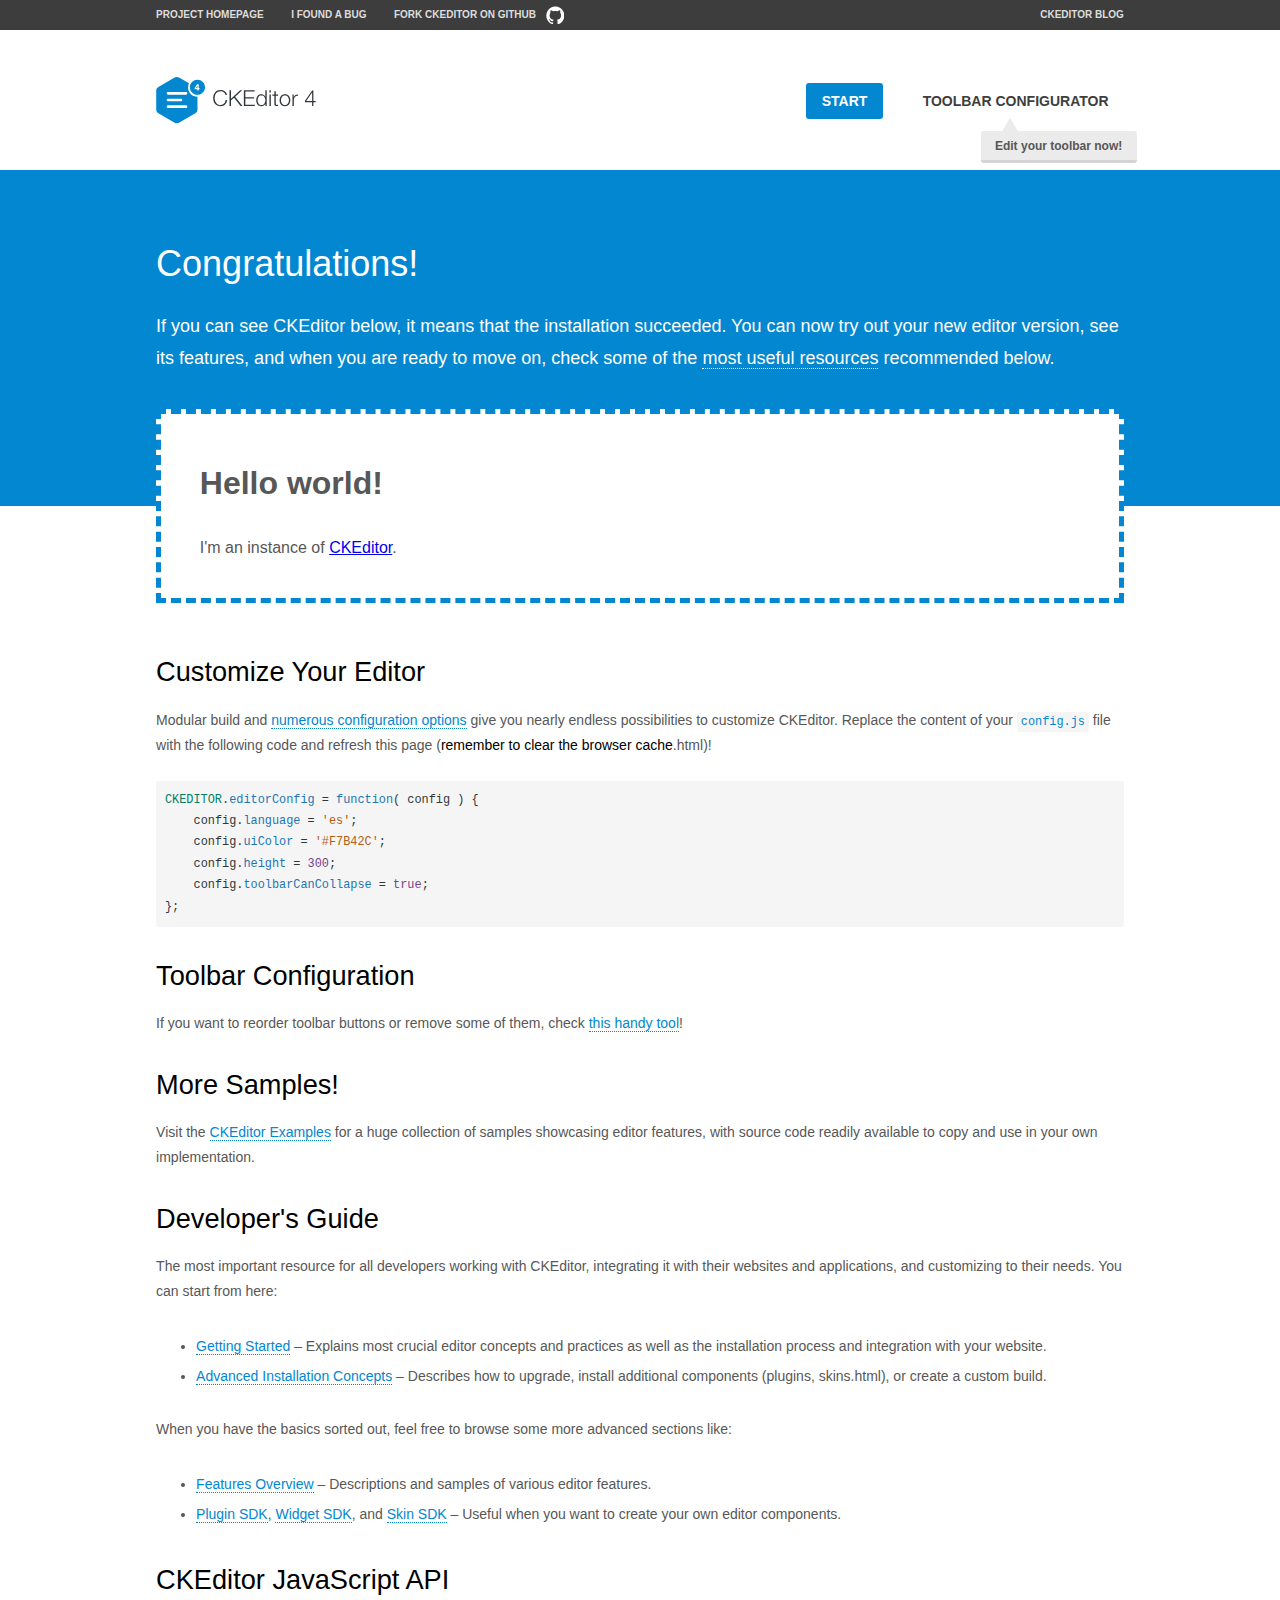
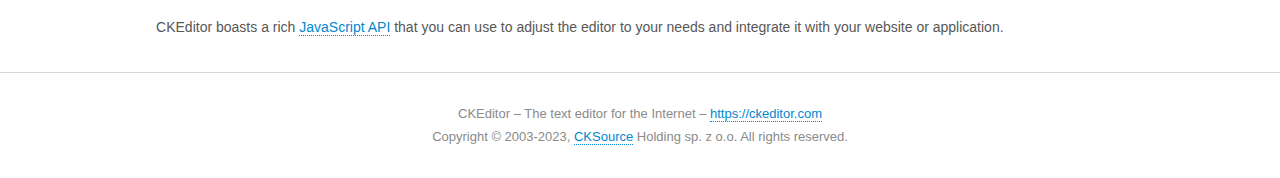
<file: admin/ckeditor/samples/index.html>
<!DOCTYPE html>
<!--
Copyright (c) 2003-2023, CKSource Holding sp. z o.o. All rights reserved.
CKEditor 4 LTS ("Long Term Support") is available under the terms of the Extended Support Model.
-->
<html lang="en">
<head>
	<meta charset="utf-8">
	<title>CKEditor Sample</title>
	<script src="../ckeditor.js"></script>
	<script src="js/sample.js"></script>
	<link rel="stylesheet" href="css/samples.css">
	<link rel="stylesheet" href="toolbarconfigurator/lib/codemirror/neo.css">
	<meta name="viewport" content="width=device-width,initial-scale=1">
	<meta name="description" content="Try the latest sample of CKEditor 4 and learn more about customizing your WYSIWYG editor with endless possibilities.">
</head>
<body id="main">

<nav class="navigation-a">
	<div class="grid-container">
		<ul class="navigation-a-left grid-width-70">
			<li><a href="https://ckeditor.com/ckeditor-4/">Project Homepage</a></li>
			<li><a href="https://github.com/ckeditor/ckeditor4/issues">I found a bug</a></li>
			<li><a href="https://github.com/ckeditor/ckeditor4" class="icon-pos-right icon-navigation-a-github">Fork CKEditor on GitHub</a></li>
		</ul>
		<ul class="navigation-a-right grid-width-30">
			<li><a href="https://ckeditor.com/blog/">CKEditor Blog</a></li>
		</ul>
	</div>
</nav>

<header class="header-a">
	<div class="grid-container">
		<h1 class="header-a-logo grid-width-30">
			<a href="index.html"><img src="img/logo.svg" onerror="this.src='img/logo.png'; this.onerror=null;" alt="CKEditor Sample"></a>
		</h1>

		<nav class="navigation-b grid-width-70">
			<ul>
				<li><a href="index.html" class="button-a button-a-background">Start</a></li>
				<li><a href="toolbarconfigurator/index.html" class="button-a">Toolbar configurator <span class="balloon-a balloon-a-nw">Edit your toolbar now!</span></a></li>
			</ul>
		</nav>
	</div>
</header>

<main>
	<div class="adjoined-top">
		<div class="grid-container">
			<div class="content grid-width-100">
				<h1>Congratulations!</h1>
				<p>
					If you can see CKEditor below, it means that the installation succeeded.
					You can now try out your new editor version, see its features, and when you are ready to move on, check some of the <a href="#sample-customize">most useful resources</a> recommended below.
				</p>
			</div>
		</div>
	</div>
	<div class="adjoined-bottom">
		<div class="grid-container">
			<div class="grid-width-100">
				<div id="editor">
					<h1>Hello world!</h1>
					<p>I'm an instance of <a href="https://ckeditor.com">CKEditor</a>.</p>
				</div>
			</div>
		</div>
	</div>

	<div class="grid-container">
		<div class="content grid-width-100">
			<section id="sample-customize">
				<h2>Customize Your Editor</h2>
				<p>Modular build and <a href="https://ckeditor.com/docs/ckeditor4/latest/guide/dev_configuration.html">numerous configuration options</a> give you nearly endless possibilities to customize CKEditor. Replace the content of your <code><a href="../config.js">config.js</a></code> file with the following code and refresh this page (<strong>remember to clear the browser cache</strong>.html)!</p>
		<pre class="cm-s-neo CodeMirror"><code><span style="padding-right: 0.1px;"><span class="cm-variable">CKEDITOR</span>.<span class="cm-property">editorConfig</span> <span class="cm-operator">=</span> <span class="cm-keyword">function</span>( <span class="cm-def">config</span> ) {</span>
<span style="padding-right: 0.1px;"><span class="cm-tab">	</span><span class="cm-variable-2">config</span>.<span class="cm-property">language</span> <span class="cm-operator">=</span> <span class="cm-string">'es'</span>;</span>
<span style="padding-right: 0.1px;"><span class="cm-tab">	</span><span class="cm-variable-2">config</span>.<span class="cm-property">uiColor</span> <span class="cm-operator">=</span> <span class="cm-string">'#F7B42C'</span>;</span>
<span style="padding-right: 0.1px;"><span class="cm-tab">	</span><span class="cm-variable-2">config</span>.<span class="cm-property">height</span> <span class="cm-operator">=</span> <span class="cm-number">300</span>;</span>
<span style="padding-right: 0.1px;"><span class="cm-tab">	</span><span class="cm-variable-2">config</span>.<span class="cm-property">toolbarCanCollapse</span> <span class="cm-operator">=</span> <span class="cm-atom">true</span>;</span>
<span style="padding-right: 0.1px;">};</span></code></pre>
			</section>

			<section>
				<h2>Toolbar Configuration</h2>
				<p>If you want to reorder toolbar buttons or remove some of them, check <a href="toolbarconfigurator/index.html">this handy tool</a>!</p>
			</section>

			<section>
				<h2>More Samples!</h2>
				<p>Visit the <a href="https://ckeditor.com/docs/ckeditor4/latest/examples/index.html">CKEditor Examples</a> for a huge collection of samples showcasing editor features, with source code readily available to copy and use in your own implementation.</p>
			</section>

			<section>
				<h2>Developer's Guide</h2>
				<p>The most important resource for all developers working with CKEditor, integrating it with their websites and applications, and customizing to their needs. You can start from here:</p>
				<ul>
					<li><a href="https://ckeditor.com/docs/ckeditor4/latest/guide/dev_installation.html">Getting Started</a> &ndash; Explains most crucial editor concepts and practices as well as the installation process and integration with your website.</li>
					<li><a href="https://ckeditor.com/docs/ckeditor4/latest/guide/dev_advanced_installation.html">Advanced Installation Concepts</a> &ndash; Describes how to upgrade, install additional components (plugins, skins.html), or create a custom build.</li>
				</ul>
					<p>When you have the basics sorted out, feel free to browse some more advanced sections like:</p>
				<ul>
					<li><a href="https://ckeditor.com/docs/ckeditor4/latest/features/index.html">Features Overview</a> &ndash; Descriptions and samples of various editor features.</li>
					<li><a href="https://ckeditor.com/docs/ckeditor4/latest/guide/plugin_sdk_intro.html">Plugin SDK</a>, <a href="https://ckeditor.com/docs/ckeditor4/latest/guide/widget_sdk_intro.html">Widget SDK</a>, and <a href="https://ckeditor.com/docs/ckeditor4/latest/guide/skin_sdk_intro.html">Skin SDK</a> &ndash; Useful when you want to create your own editor components.</li>
				</ul>
			</section>

			<section>
				<h2>CKEditor JavaScript API</h2>
				<p>CKEditor boasts a rich <a href="https://ckeditor.com/docs/ckeditor4/latest/api/index.html">JavaScript API</a> that you can use to adjust the editor to your needs and integrate it with your website or application.</p>
			</section>
		</div>
	</div>
</main>

<footer class="footer-a grid-container">
	<div class="grid-container">
		<p class="grid-width-100">
			CKEditor &ndash; The text editor for the Internet &ndash; <a class="samples" href="https://ckeditor.com/">https://ckeditor.com</a>
		</p>
		<p class="grid-width-100" id="copy">
			Copyright &copy; 2003-2023, <a class="samples" href="https://cksource.com/">CKSource</a> Holding sp. z o.o. All rights reserved.
		</p>
	</div>
</footer>
<script>
	initSample();
</script>

</body>
</html>
</file>
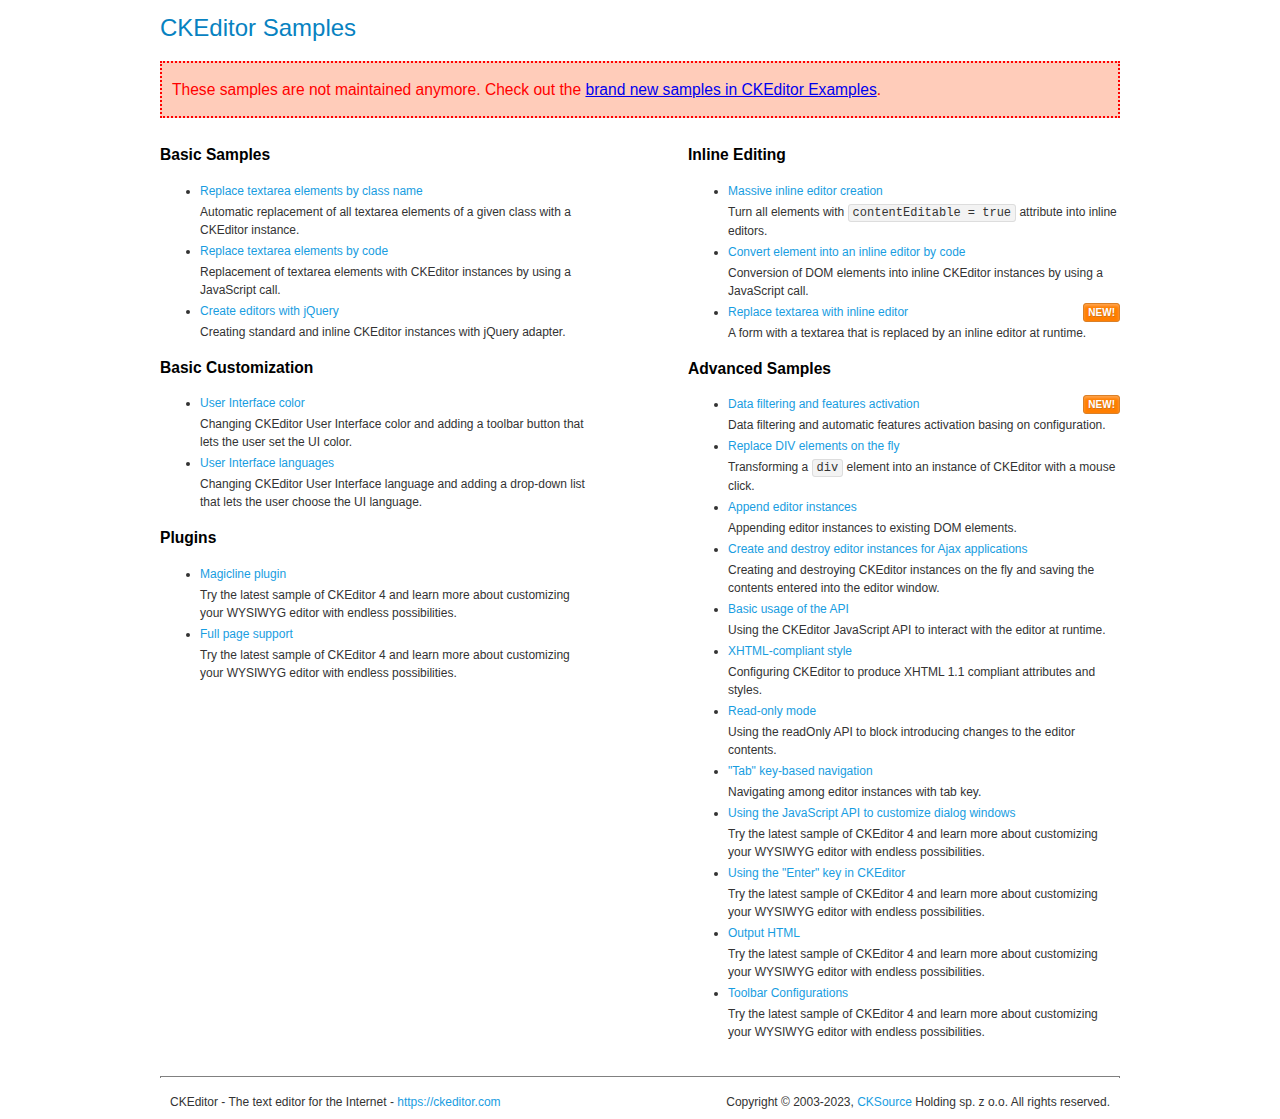
<file: admin/ckeditor/samples/old/index.html>
<!DOCTYPE html>
<!--
Copyright (c) 2003-2023, CKSource Holding sp. z o.o. All rights reserved.
CKEditor 4 LTS ("Long Term Support") is available under the terms of the Extended Support Model.
-->
<html lang="en">
<head>
	<meta charset="utf-8">
	<title>CKEditor Samples</title>
	<link rel="stylesheet" href="sample.css">
	<meta name="description" content="Try the latest sample of CKEditor 4 and learn more about customizing your WYSIWYG editor with endless possibilities.">
</head>
<body>
	<h1 class="samples">
		CKEditor Samples
	</h1>
	<div class="warning deprecated">
		These samples are not maintained anymore. Check out the <a href="https://ckeditor.com/docs/ckeditor4/latest/examples/index.html">brand new samples in CKEditor Examples</a>.
	</div>
	<div class="twoColumns">
		<div class="twoColumnsLeft">
			<h2 class="samples">
				Basic Samples
			</h2>
			<dl class="samples">
				<dt><a class="samples" href="replacebyclass.html">Replace textarea elements by class name</a></dt>
				<dd>Automatic replacement of all textarea elements of a given class with a CKEditor instance.</dd>

				<dt><a class="samples" href="replacebycode.html">Replace textarea elements by code</a></dt>
				<dd>Replacement of textarea elements with CKEditor instances by using a JavaScript call.</dd>

				<dt><a class="samples" href="jquery.html">Create editors with jQuery</a></dt>
				<dd>Creating standard and inline CKEditor instances with jQuery adapter.</dd>
			</dl>

			<h2 class="samples">
				Basic Customization
			</h2>
			<dl class="samples">
				<dt><a class="samples" href="uicolor.html">User Interface color</a></dt>
				<dd>Changing CKEditor User Interface color and adding a toolbar button that lets the user set the UI color.</dd>

				<dt><a class="samples" href="uilanguages.html">User Interface languages</a></dt>
				<dd>Changing CKEditor User Interface language and adding a drop-down list that lets the user choose the UI language.</dd>
			</dl>


			<h2 class="samples">Plugins</h2>
<dl class="samples">
<dt><a class="samples" href="magicline/magicline.html">Magicline plugin</a></dt>
<dd>Try the latest sample of CKEditor 4 and learn more about customizing your WYSIWYG editor with endless possibilities.</dd>

<dt><a class="samples" href="wysiwygarea/fullpage.html">Full page support</a></dt>
<dd>Try the latest sample of CKEditor 4 and learn more about customizing your WYSIWYG editor with endless possibilities.</dd>
</dl>
		</div>
		<div class="twoColumnsRight">
			<h2 class="samples">
				Inline Editing
			</h2>
			<dl class="samples">
				<dt><a class="samples" href="inlineall.html">Massive inline editor creation</a></dt>
				<dd>Turn all elements with <code>contentEditable = true</code> attribute into inline editors.</dd>

				<dt><a class="samples" href="inlinebycode.html">Convert element into an inline editor by code</a></dt>
				<dd>Conversion of DOM elements into inline CKEditor instances by using a JavaScript call.</dd>

				<dt><a class="samples" href="inlinetextarea.html">Replace textarea with inline editor</a> <span class="new">New!</span></dt>
				<dd>A form with a textarea that is replaced by an inline editor at runtime.</dd>

				
			</dl>

			<h2 class="samples">
				Advanced Samples
			</h2>
			<dl class="samples">
				<dt><a class="samples" href="datafiltering.html">Data filtering and features activation</a> <span class="new">New!</span></dt>
				<dd>Data filtering and automatic features activation basing on configuration.</dd>

				<dt><a class="samples" href="divreplace.html">Replace DIV elements on the fly</a></dt>
				<dd>Transforming a <code>div</code> element into an instance of CKEditor with a mouse click.</dd>

				<dt><a class="samples" href="appendto.html">Append editor instances</a></dt>
				<dd>Appending editor instances to existing DOM elements.</dd>

				<dt><a class="samples" href="ajax.html">Create and destroy editor instances for Ajax applications</a></dt>
				<dd>Creating and destroying CKEditor instances on the fly and saving the contents entered into the editor window.</dd>

				<dt><a class="samples" href="api.html">Basic usage of the API</a></dt>
				<dd>Using the CKEditor JavaScript API to interact with the editor at runtime.</dd>

				<dt><a class="samples" href="xhtmlstyle.html">XHTML-compliant style</a></dt>
				<dd>Configuring CKEditor to produce XHTML 1.1 compliant attributes and styles.</dd>

				<dt><a class="samples" href="readonly.html">Read-only mode</a></dt>
				<dd>Using the readOnly API to block introducing changes to the editor contents.</dd>

				<dt><a class="samples" href="tabindex.html">"Tab" key-based navigation</a></dt>
				<dd>Navigating among editor instances with tab key.</dd>


				
<dt><a class="samples" href="dialog/dialog.html">Using the JavaScript API to customize dialog windows</a></dt>
<dd>Try the latest sample of CKEditor 4 and learn more about customizing your WYSIWYG editor with endless possibilities.</dd>

<dt><a class="samples" href="enterkey/enterkey.html">Using the &quot;Enter&quot; key in CKEditor</a></dt>
<dd>Try the latest sample of CKEditor 4 and learn more about customizing your WYSIWYG editor with endless possibilities.</dd>

<dt><a class="samples" href="htmlwriter/outputhtml.html">Output HTML</a></dt>
<dd>Try the latest sample of CKEditor 4 and learn more about customizing your WYSIWYG editor with endless possibilities.</dd>

<dt><a class="samples" href="toolbar/toolbar.html">Toolbar Configurations</a></dt>
<dd>Try the latest sample of CKEditor 4 and learn more about customizing your WYSIWYG editor with endless possibilities.</dd>

			</dl>
		</div>
	</div>
	<div id="footer">
		<hr>
		<p>
			CKEditor - The text editor for the Internet - <a class="samples" href="https://ckeditor.com/">https://ckeditor.com</a>
		</p>
		<p id="copy">
			Copyright &copy; 2003-2023, <a class="samples" href="https://cksource.com/">CKSource</a> Holding sp. z o.o. All rights reserved.
		</p>
	</div>
</body>
</html>
</file>
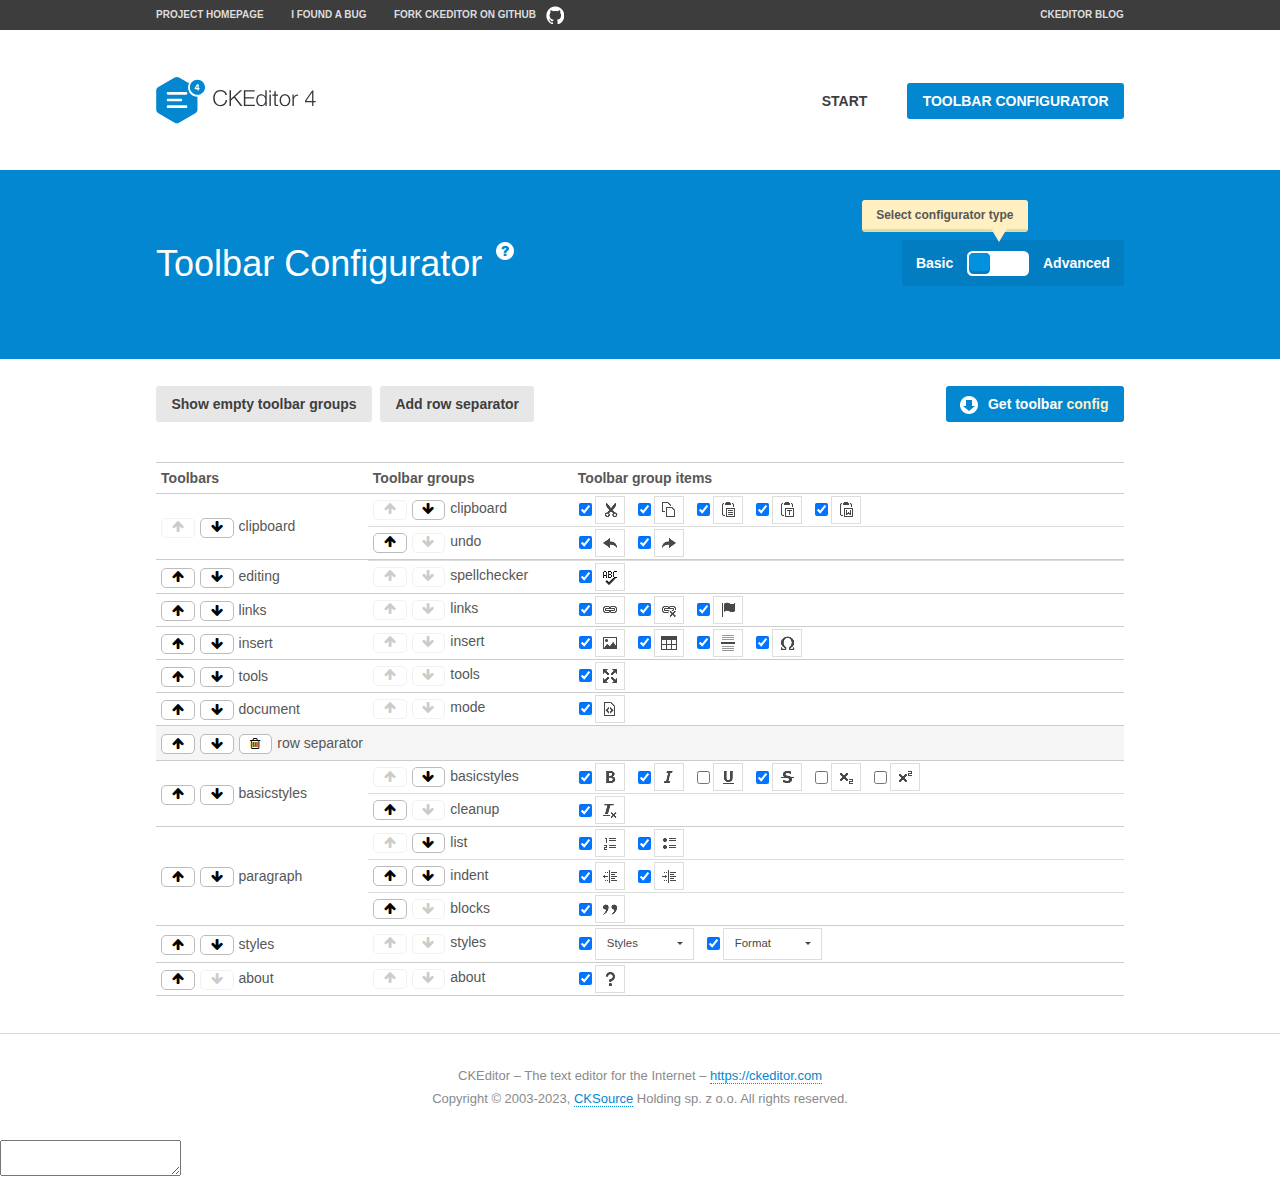
<file: admin/ckeditor/samples/toolbarconfigurator/index.html>
<!DOCTYPE html>
<!--
Copyright (c) 2003-2023, CKSource Holding sp. z o.o. All rights reserved.
CKEditor 4 LTS ("Long Term Support") is available under the terms of the Extended Support Model.
-->
<!--[if IE 8]><html class="ie8"><![endif]-->
<!--[if gt IE 8]><html><![endif]-->
<!--[if !IE]><!--><html lang="en"><!--<![endif]-->
<head>
	<meta charset="utf-8">
	<title>Toolbar Configurator</title>
	<script src="../../ckeditor.js"></script>
	<script>
		if ( CKEDITOR.env.ie && CKEDITOR.env.version < 9 )
			CKEDITOR.tools.enableHtml5Elements( document );
	</script>
	<link rel="stylesheet" href="lib/codemirror/codemirror.css">
	<link rel="stylesheet" href="lib/codemirror/show-hint.css">
	<link rel="stylesheet" href="lib/codemirror/neo.css">
	<link rel="stylesheet" href="css/fontello.css">
	<link rel="stylesheet" href="../css/samples.css">
	<meta name="description" content="Try the latest sample of CKEditor 4 and learn more about customizing your WYSIWYG editor with endless possibilities.">
</head>
<body id="toolbar">

<nav class="navigation-a">
	<div class="grid-container">
		<ul class="navigation-a-left grid-width-70">
			<li><a href="https://ckeditor.com/ckeditor-4/">Project Homepage</a></li>
			<li><a href="https://github.com/ckeditor/ckeditor4/issues">I found a bug</a></li>
			<li><a href="https://github.com/ckeditor/ckeditor4" class="icon-pos-right icon-navigation-a-github">Fork CKEditor on GitHub</a></li>
		</ul>
		<ul class="navigation-a-right grid-width-30">
			<li><a href="https://ckeditor.com/blog/">CKEditor Blog</a></li>
		</ul>
	</div>
</nav>

<header class="header-a">
	<div class="grid-container">
		<h1 class="header-a-logo grid-width-30">
			<a href="../index.html"><img src="../img/logo.svg" onerror="this.src='../img/logo.png'; this.onerror=null;" alt="CKEditor Logo"></a>
		</h1>
		<nav class="navigation-b grid-width-70">
			<ul>
				<li><a href="../index.html"  class="button-a">Start</a></li>
				<li><a href="index.html"  class="button-a button-a-background">Toolbar configurator</a></li>
			</ul>
		</nav>
	</div>
</header>

<main>
	<div class="adjoined-top">
		<div class="grid-container">
			<div class="content grid-width-100">
				<div class="grid-container-nested">
					<h1 class="grid-width-60">
						Toolbar Configurator
						<a href="#help-content" type="button" title="Configurator help" id="help" class="button-a button-a-background button-a-no-text icon-pos-left icon-question-mark">Help</a>
					</h1>

					<div class="grid-width-40 grid-switch-magic">
						<div class="switch">
							<span class="balloon-a balloon-a-se">Select configurator type</span>
							<input type="radio" name="radio" data-num="1" id="radio-basic" />
							<input type="radio" name="radio" data-num="2" id="radio-advanced" />
							<label data-for="1" for="radio-basic">Basic</label>
							<span class="switch-inner">
								<span class="handler"></span>
							</span>
							<label data-for="2" for="radio-advanced">Advanced</label>
						</div>
					</div>
				</div>
			</div>
		</div>
	</div>
	<div class="adjoined-bottom">
		<div class="grid-container">
			<div class="grid-width-100">
				<div class="editors-container">
					<div id="editor-basic"></div>
					<div id="editor-advanced"></div>
				</div>
			</div>
		</div>
	</div>

	<div class="grid-container configurator">
		<div class="content grid-width-100">
			<div class="configurator">
				<div>
					<div id="toolbarModifierWrapper"></div>
				</div>
			</div>
		</div>
	</div>

	<div id="help-content">
		<div class="grid-container">
			<div class="grid-width-100">
				<h2>What Am I Doing Here?</h2>

				<div class="grid-container grid-container-nested">
					<div class="basic">
						<div class="grid-width-50">
							<p>Arrange <a href="https://ckeditor.com/docs/ckeditor4/latest/api/CKEDITOR_config.html#cfg-toolbarGroups">toolbar groups</a>, toggle <a href="https://ckeditor.com/docs/ckeditor4/latest/api/CKEDITOR_config.html#cfg-removeButtons">button visibility</a> according to your needs and get your toolbar configuration.</p>
							<p>You can replace the content of the <a href="../../config.js"><code>config.js</code></a> file with the generated configuration. If you already set some configuration options you will need to merge both configurations.</p>
						</div>
						<div class="grid-width-50">
							<p>Read more about different ways of <a href="https://ckeditor.com/docs/ckeditor4/latest/guide/dev_configuration.html">setting configuration</a> and do not forget about <strong>clearing browser cache</strong>.</p>
							<p>Arranging toolbar groups is the recommended way of configuring the toolbar, but if you need more freedom you can use the <a href="#advanced">advanced configurator</a>.</p>
						</div>
					</div>
					<div class="advanced" style="display: none;">
						<div class="grid-width-50">
							<p>With this code editor you can edit your <a href="https://ckeditor.com/docs/ckeditor4/latest/api/CKEDITOR_config.html#cfg-toolbar">toolbar configuration</a> live.</p>
							<p>You can replace the content of the <a href="../../config.js"><code>config.js</code></a> file with the generated configuration. If you already set some configuration options you will need to merge both configurations.</p>
						</div>
						<div class="grid-width-50">
							<p>Read more about different ways of <a href="https://ckeditor.com/docs/ckeditor4/latest/guide/dev_configuration.html">setting configuration</a> and do not forget about <strong>clearing browser cache</strong>.</p>
						</div>
					</div>
				</div>

				<p class="grid-container grid-container-nested">
					<button type="button" class="help-content-close grid-width-100 button-a button-a-background">Got it. Let's play!</button>
				</p>
			</div>
		</div>
	</div>
</main>

<footer class="footer-a grid-container">
	<p class="grid-width-100">
		CKEditor &ndash; The text editor for the Internet &ndash; <a class="samples" href="https://ckeditor.com/">https://ckeditor.com</a>
	</p>
	<p class="grid-width-100" id="copy">
		Copyright &copy; 2003-2023, <a class="samples" href="https://cksource.com/">CKSource</a> Holding sp. z o.o. All rights reserved.
	</p>
</footer>

<script src="lib/codemirror/codemirror.js"></script>
<script src="lib/codemirror/javascript.js"></script>
<script src="lib/codemirror/show-hint.js"></script>

<script src="js/fulltoolbareditor.js"></script>
<script src="js/abstracttoolbarmodifier.js"></script>
<script src="js/toolbarmodifier.js"></script>
<script src="js/toolbartextmodifier.js"></script>
<script src="../js/sf.js"></script>

<script>
	( function() {
		'use strict';

		var mode = ( window.location.hash.substr( 1 ) === 'advanced' ) ? 'advanced' : 'basic',
			configuratorSection = CKEDITOR.document.findOne( 'main > .grid-container.configurator' ),
			basicInstruction = CKEDITOR.document.findOne( '#help-content .basic' ),
			advancedInstruction = CKEDITOR.document.findOne( '#help-content .advanced' ),

			// Configurator mode switcher.
			modeSwitchBasic = CKEDITOR.document.getById( 'radio-basic' ),
			modeSwitchAdvanced = CKEDITOR.document.getById( 'radio-advanced' );

		// Initial setup
		function updateSwitcher() {
			if ( mode === 'advanced' ) {
				modeSwitchAdvanced.$.checked = true;
			} else {
				modeSwitchBasic.$.checked = true;
			}
		}

		updateSwitcher();

		CKEDITOR.document.getWindow().on( 'hashchange', function( e ) {
			var hash = window.location.hash.substr( 1 );
			if ( !( hash === 'advanced' || hash === 'basic' ) ) {
				return;
			}
			mode = hash;
			onToolbarsDone( mode );
		} );

		CKEDITOR.document.getWindow().on( 'resize', function() {
			updateToolbar( ( mode === 'basic' ? toolbarModifier : toolbarTextModifier )[ 'editorInstance' ] );
		} );

		function onRefresh( modifier ) {
			modifier = modifier || this;

			if ( mode === 'basic' && modifier instanceof ToolbarConfigurator.ToolbarTextModifier ) {
				return;
			}

			// CodeMirror container becomes visible, so we need to refresh and to avoid rendering problems.
			if ( mode === 'advanced' && modifier instanceof ToolbarConfigurator.ToolbarTextModifier ) {
				modifier.codeContainer.refresh();
			}

			updateToolbar( modifier.editorInstance );
		}

		function updateToolbar( editor ) {
			var editorContainer = editor.container;

			// Not always editor is loaded.
			if ( !editorContainer ) {
				return;
			}

			var displayStyle = editorContainer.getStyle( 'display' );

			editorContainer.setStyle( 'display', 'block' );

			var newHeight = editorContainer.getSize( 'height' );

			var newMarginTop = parseInt( editorContainer.getComputedStyle( 'margin-top' ), 10 );
			newMarginTop = ( isNaN( newMarginTop ) ? 0 : Number( newMarginTop ) );

			var newMarginBottom = parseInt( editorContainer.getComputedStyle( 'margin-bottom' ), 10 );
			newMarginBottom = ( isNaN( newMarginBottom ) ? 0 : Number( newMarginBottom ) );

			var result = newHeight + newMarginTop + newMarginBottom;

			editorContainer.setStyle( 'display', displayStyle );

			editor.container.getAscendant( 'div' ).setStyle( 'height', result + 'px' );
		}

		var toolbarModifier = new ToolbarConfigurator.ToolbarModifier( 'editor-basic' );

		var done = 0;
		toolbarModifier.init( onToolbarInit );
		toolbarModifier.onRefresh = onRefresh;

		CKEDITOR.document.getById( 'toolbarModifierWrapper' ).append( toolbarModifier.mainContainer );

		var toolbarTextModifier = new ToolbarConfigurator.ToolbarTextModifier( 'editor-advanced' );
		toolbarTextModifier.init( onToolbarInit );
		toolbarTextModifier.onRefresh = onRefresh;

		function onToolbarInit() {
			if ( ++done === 2 ) {
				onToolbarsDone();

				positionSticky.watch( CKEDITOR.document.findOne( '.toolbar' ), function() {
					return mode === 'advanced';
				} );
			}
		}

		function onToolbarsDone() {
			if ( mode === 'basic' ) {
				toggleModeBasic( false );
			} else {
				toggleModeAdvanced( false );
			}

			updateSwitcher();

			setTimeout( function() {
				CKEDITOR.document.findOne( '.editors-container' ).addClass( 'active' );
				CKEDITOR.document.findOne( '#toolbarModifierWrapper' ).addClass( 'active' );
			}, 200 );
		}

		CKEDITOR.document.getById( 'toolbarModifierWrapper' ).append( toolbarTextModifier.mainContainer );

		function toogleModeSwitch( onElement, offElement, onModifier, offModifier ) {
			onElement.addClass( 'fancy-button-active' );
			offElement.removeClass( 'fancy-button-active' );

			onModifier.showUI();
			offModifier.hideUI();
		}

		function toggleModeBasic( callOnRefresh ) {
			callOnRefresh = ( callOnRefresh !== false );
			mode = 'basic';
			window.location.hash = '#basic';
			toogleModeSwitch( modeSwitchBasic, modeSwitchAdvanced, toolbarModifier, toolbarTextModifier );

			configuratorSection.removeClass( 'freed-width' );
			basicInstruction.show();
			advancedInstruction.hide();

			callOnRefresh && onRefresh( toolbarModifier );
		}

		function toggleModeAdvanced( callOnRefresh ) {
			callOnRefresh = ( callOnRefresh !== false );
			mode = 'advanced';
			window.location.hash = '#advanced';
			toogleModeSwitch( modeSwitchAdvanced, modeSwitchBasic, toolbarTextModifier, toolbarModifier );

			configuratorSection.addClass( 'freed-width' );
			advancedInstruction.show();
			basicInstruction.hide();

			callOnRefresh && onRefresh( toolbarTextModifier );
		}

		modeSwitchBasic.on( 'click', toggleModeBasic );
		modeSwitchAdvanced.on( 'click', toggleModeAdvanced );

		//
		// Position:sticky for the toolbar.
		//

		// Will make elements behave like they were styled with position:sticky.
		var positionSticky = {
			// Store object: {
			// 		element: CKEDITOR.dom.element, // Element which will float.
			// 		placeholder: CKEDITOR.dom.element, // Placeholder which is place to prevent page bounce.
			// 		isFixed: boolean // Whether element float now.
			// }
			watched: [],

			active: [],

			staticContainer: null,

			init: function() {
				var element = CKEDITOR.dom.element.createFromHtml(
					'<div class="staticContainer">' +
						'<div class="grid-container" >' +
							'<div class="grid-width-100">' +
								'<div class="inner"></div>' +
							'</div>' +
						'</div>' +
					'</div>' );

				this.staticContainer = element.findOne( '.inner' );

				CKEDITOR.document.getBody().append( element );
			},

			watch: function( element, preventFunc ) {
				this.watched.push( {
					element: element,
					placeholder: new CKEDITOR.dom.element( 'div' ),
					isFixed: false,
					preventFunc: preventFunc
				} );
			},

			checkAll: function() {
				for ( var i = 0; i < this.watched.length; i++ ) {
					this.check( this.watched[ i ] );
				}
			},

			check: function( element ) {
				var isFixed = element.isFixed;
				var shouldBeFixed = this.shouldBeFixed( element );

				// Nothing to be done.
				if ( isFixed === shouldBeFixed ) {
					return;
				}

				var placeholder = element.placeholder;

				if ( isFixed ) {
					// Unfixing.

					element.element.insertBefore( placeholder );
					placeholder.remove();

					element.element.removeStyle( 'margin' );

					this.active.splice( CKEDITOR.tools.indexOf( this.active, element ), 1 );

				} else {
					// Fixing.
					placeholder.setStyle( 'width', element.element.getSize( 'width' ) + 'px' );
					placeholder.setStyle( 'height', element.element.getSize( 'height' ) + 'px' );
					placeholder.setStyle( 'margin-bottom', element.element.getComputedStyle( 'margin-bottom' ) );
					placeholder.setStyle( 'display', element.element.getComputedStyle( 'display' ) );
					placeholder.insertAfter( element.element );

					this.staticContainer.append( element.element );

					this.active.push( element );
				}

				element.isFixed = !element.isFixed;
			},

			shouldBeFixed: function( element ) {
				if ( element.preventFunc && element.preventFunc() ) {
					return false;
				}

				// If element is already fixed we are checking it's placeholder.
				var related = ( element.isFixed ? element.placeholder : element.element ),
					clientRect = related.$.getBoundingClientRect(),
					staticHeight = this.staticContainer.getSize('height' ),
					elemHeight = element.element.getSize( 'height' );

				if ( element.isFixed ) {
					return ( clientRect.top + elemHeight < staticHeight );
				} else {
					return ( clientRect.top < staticHeight );
				}
			}
		};

		positionSticky.init();

		CKEDITOR.document.getWindow().on( 'scroll',
			CKEDITOR.tools.eventsBuffer( 100, positionSticky.checkAll, positionSticky ).input
		);

		// Make the toolbar sticky.
		positionSticky.watch( CKEDITOR.document.findOne( '.editors-container' ) );

		// Help button and help-content.
		( function() {
			var helpButton = CKEDITOR.document.getById( 'help' ),
				helpContent = CKEDITOR.document.getById( 'help-content' );

			// Don't show help button on IE8 because it's unsupported by Pico Modal.
			if ( CKEDITOR.env.ie && CKEDITOR.env.version == 8 ) {
				helpButton.hide();
			} else {
				// Display help modal when the button is clicked.
				helpButton.on( 'click', function( evt ) {
					SF.modal( {
						// Clone modal content from DOM.
						content: helpContent.getHtml(),

						afterCreate: function( modal ) {
							// Enable modal content button to close the modal.
							new CKEDITOR.dom.element( modal.modalElem() ).findOne( '.help-content-close' ).once( 'click', modal.close );
						}
					} ).show();
				} );
			}
		} )();
	} )();
</script>
</body>
</html>
</file>
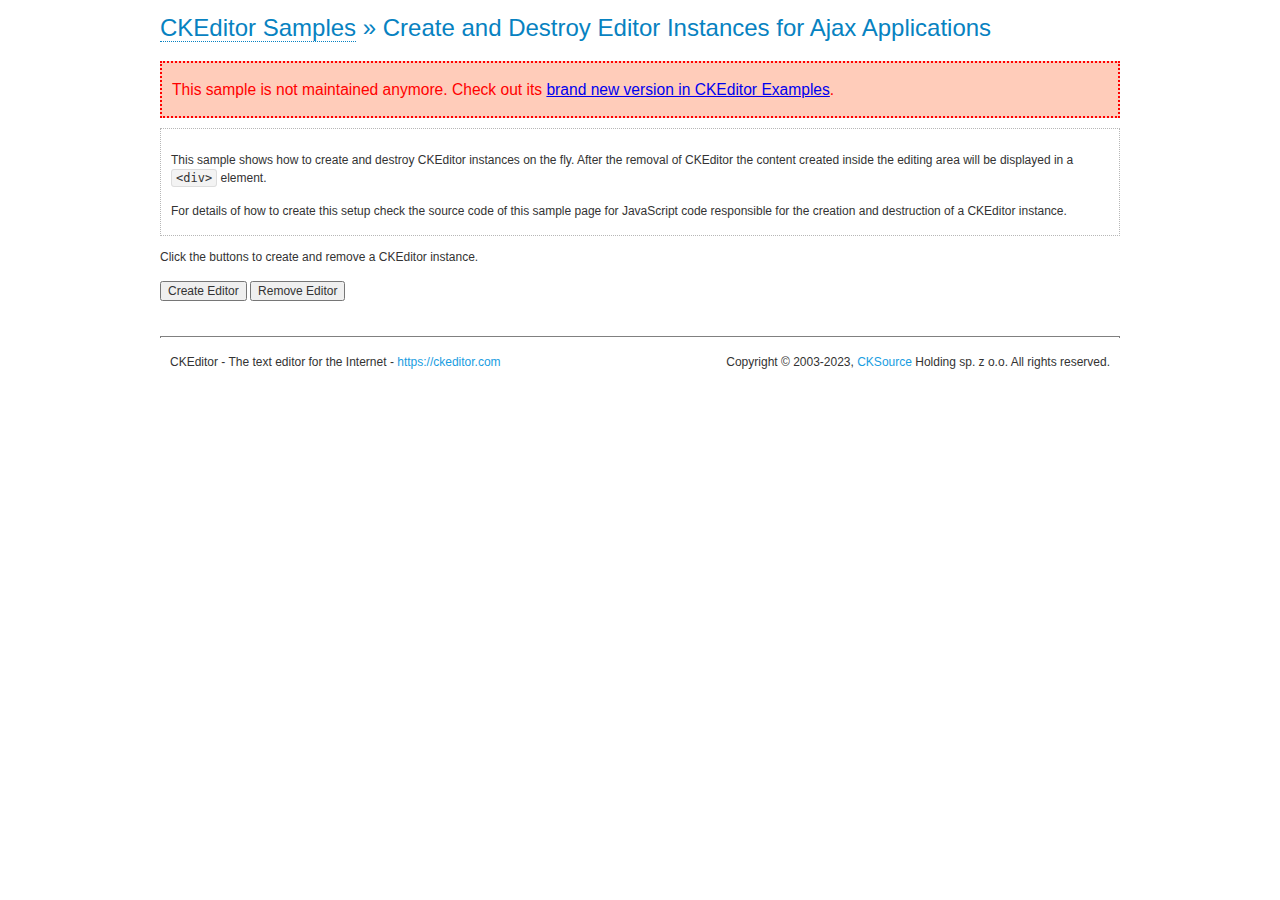
<file: admin/ckeditor/samples/old/ajax.html>
<!DOCTYPE html>
<!--
Copyright (c) 2003-2023, CKSource Holding sp. z o.o. All rights reserved.
CKEditor 4 LTS ("Long Term Support") is available under the terms of the Extended Support Model.
-->
<html lang="en">
<head>
	<meta charset="utf-8">
	<title>Ajax &mdash; CKEditor Sample</title>
	<script src="../../ckeditor.js"></script>
	<link rel="stylesheet" href="sample.css">
	<meta name="description" content="Try the latest sample of CKEditor 4 and learn more about customizing your WYSIWYG editor with endless possibilities.">
	<script>

		var editor, html = '';

		function createEditor() {
			if ( editor )
				return;

			// Create a new editor inside the <div id="editor">, setting its value to html
			var config = {};
			editor = CKEDITOR.appendTo( 'editor', config, html );
		}

		function removeEditor() {
			if ( !editor )
				return;

			// Retrieve the editor contents. In an Ajax application, this data would be
			// sent to the server or used in any other way.
			document.getElementById( 'editorcontents' ).innerHTML = html = editor.getData();
			document.getElementById( 'contents' ).style.display = '';

			// Destroy the editor.
			editor.destroy();
			editor = null;
		}

	</script>
</head>
<body>
	<h1 class="samples">
		<a href="index.html">CKEditor Samples</a> &raquo; Create and Destroy Editor Instances for Ajax Applications
	</h1>
	<div class="warning deprecated">
		This sample is not maintained anymore. Check out its <a href="https://ckeditor.com/docs/ckeditor4/latest/examples/saveajax.html">brand new version in CKEditor Examples</a>.
	</div>
	<div class="description">
		<p>
			This sample shows how to create and destroy CKEditor instances on the fly. After the removal of CKEditor the content created inside the editing
			area will be displayed in a <code>&lt;div&gt;</code> element.
		</p>
		<p>
			For details of how to create this setup check the source code of this sample page
			for JavaScript code responsible for the creation and destruction of a CKEditor instance.
		</p>
	</div>
	<p>Click the buttons to create and remove a CKEditor instance.</p>
	<p>
		<input onclick="createEditor();" type="button" value="Create Editor">
		<input onclick="removeEditor();" type="button" value="Remove Editor">
	</p>
	<!-- This div will hold the editor. -->
	<div id="editor">
	</div>
	<div id="contents" style="display: none">
		<p>
			Edited Contents:
		</p>
		<!-- This div will be used to display the editor contents. -->
		<div id="editorcontents">
		</div>
	</div>
	<div id="footer">
		<hr>
		<p>
			CKEditor - The text editor for the Internet - <a class="samples" href="https://ckeditor.com/">https://ckeditor.com</a>
		</p>
		<p id="copy">
			Copyright &copy; 2003-2023, <a class="samples" href="https://cksource.com/">CKSource</a> Holding sp. z o.o. All rights reserved.
		</p>
	</div>
</body>
</html>
</file>
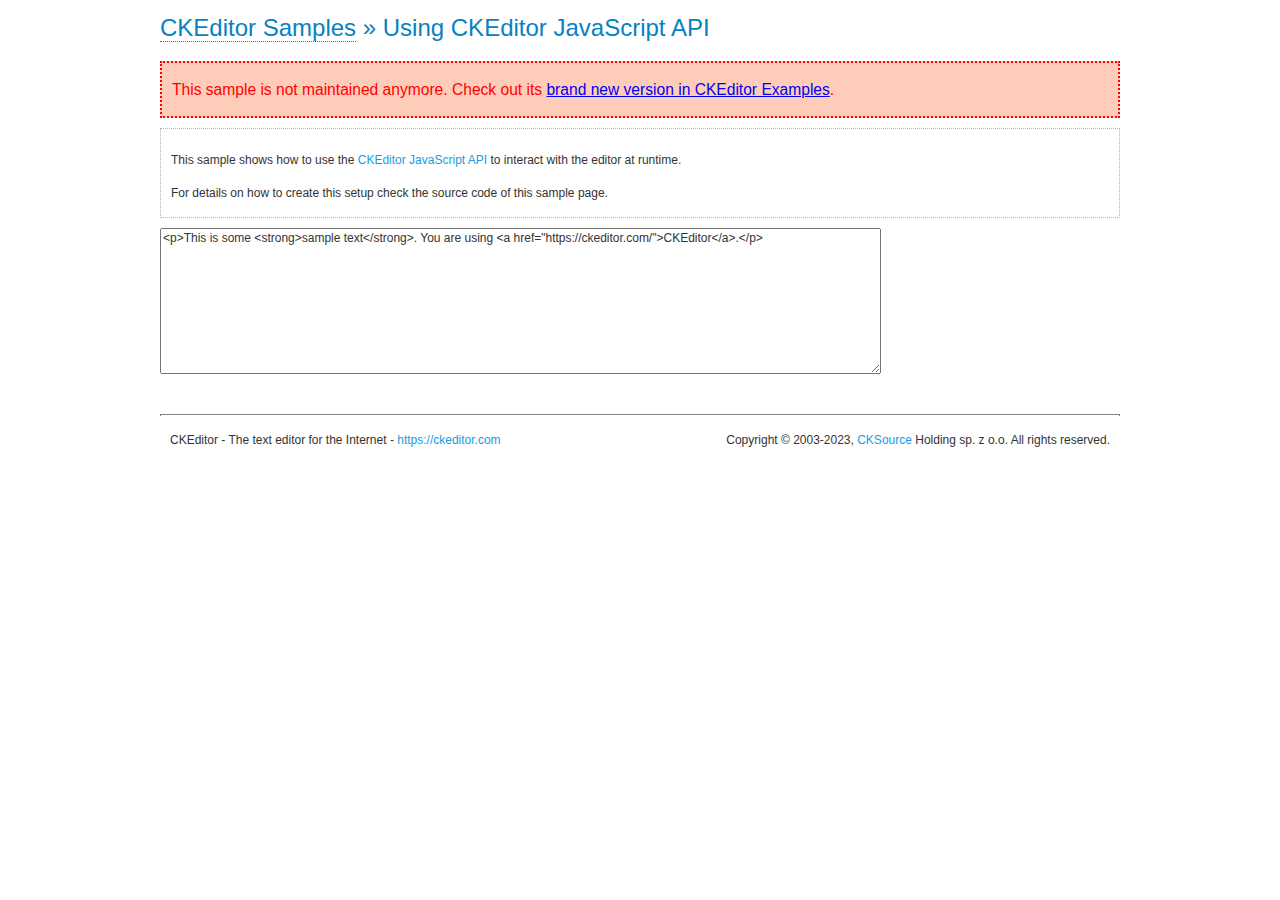
<file: admin/ckeditor/samples/old/api.html>
<!DOCTYPE html>
<!--
Copyright (c) 2003-2023, CKSource Holding sp. z o.o. All rights reserved.
CKEditor 4 LTS ("Long Term Support") is available under the terms of the Extended Support Model.
-->
<html lang="en">
<head>
	<meta charset="utf-8">
	<title>API Usage &mdash; CKEditor Sample</title>
	<script src="../../ckeditor.js"></script>
	<link href="sample.css" rel="stylesheet">
	<meta name="description" content="Try the latest sample of CKEditor 4 and learn more about customizing your WYSIWYG editor with endless possibilities.">
	<script>

// The instanceReady event is fired, when an instance of CKEditor has finished
// its initialization.
CKEDITOR.on( 'instanceReady', function( ev ) {
	// Show the editor name and description in the browser status bar.
	document.getElementById( 'eMessage' ).innerHTML = 'Instance <code>' + ev.editor.name + '<\/code> loaded.';

	// Show this sample buttons.
	document.getElementById( 'eButtons' ).style.display = 'block';
});

function InsertHTML() {
	// Get the editor instance that we want to interact with.
	var editor = CKEDITOR.instances.editor1;
	var value = document.getElementById( 'htmlArea' ).value;

	// Check the active editing mode.
	if ( editor.mode == 'wysiwyg' )
	{
		// Insert HTML code.
		// https://ckeditor.com/docs/ckeditor4/latest/api/CKEDITOR_editor.html#method-insertHtml
		editor.insertHtml( value );
	}
	else
		alert( 'You must be in WYSIWYG mode!' );
}

function InsertText() {
	// Get the editor instance that we want to interact with.
	var editor = CKEDITOR.instances.editor1;
	var value = document.getElementById( 'txtArea' ).value;

	// Check the active editing mode.
	if ( editor.mode == 'wysiwyg' )
	{
		// Insert as plain text.
		// https://ckeditor.com/docs/ckeditor4/latest/api/CKEDITOR_editor.html#method-insertText
		editor.insertText( value );
	}
	else
		alert( 'You must be in WYSIWYG mode!' );
}

function SetContents() {
	// Get the editor instance that we want to interact with.
	var editor = CKEDITOR.instances.editor1;
	var value = document.getElementById( 'htmlArea' ).value;

	// Set editor contents (replace current contents).
	// https://ckeditor.com/docs/ckeditor4/latest/api/CKEDITOR_editor.html#method-setData
	editor.setData( value );
}

function GetContents() {
	// Get the editor instance that you want to interact with.
	var editor = CKEDITOR.instances.editor1;

	// Get editor contents
	// https://ckeditor.com/docs/ckeditor4/latest/api/CKEDITOR_editor.html#method-getData
	alert( editor.getData() );
}

function ExecuteCommand( commandName ) {
	// Get the editor instance that we want to interact with.
	var editor = CKEDITOR.instances.editor1;

	// Check the active editing mode.
	if ( editor.mode == 'wysiwyg' )
	{
		// Execute the command.
		// https://ckeditor.com/docs/ckeditor4/latest/api/CKEDITOR_editor.html#method-execCommand
		editor.execCommand( commandName );
	}
	else
		alert( 'You must be in WYSIWYG mode!' );
}

function CheckDirty() {
	// Get the editor instance that we want to interact with.
	var editor = CKEDITOR.instances.editor1;
	// Checks whether the current editor contents present changes when compared
	// to the contents loaded into the editor at startup
	// https://ckeditor.com/docs/ckeditor4/latest/api/CKEDITOR_editor.html#method-checkDirty
	alert( editor.checkDirty() );
}

function ResetDirty() {
	// Get the editor instance that we want to interact with.
	var editor = CKEDITOR.instances.editor1;
	// Resets the "dirty state" of the editor (see CheckDirty())
	// https://ckeditor.com/docs/ckeditor4/latest/api/CKEDITOR_editor.html#method-resetDirty
	editor.resetDirty();
	alert( 'The "IsDirty" status has been reset' );
}

function Focus() {
	CKEDITOR.instances.editor1.focus();
}

function onFocus() {
	document.getElementById( 'eMessage' ).innerHTML = '<b>' + this.name + ' is focused </b>';
}

function onBlur() {
	document.getElementById( 'eMessage' ).innerHTML = this.name + ' lost focus';
}

	</script>

</head>
<body>
	<h1 class="samples">
		<a href="index.html">CKEditor Samples</a> &raquo; Using CKEditor JavaScript API
	</h1>
	<div class="warning deprecated">
		This sample is not maintained anymore. Check out its <a href="https://ckeditor.com/docs/ckeditor4/latest/examples/api.html">brand new version in CKEditor Examples</a>.
	</div>
	<div class="description">
	<p>
		This sample shows how to use the
		<a class="samples" href="https://ckeditor.com/docs/ckeditor4/latest/api/CKEDITOR_editor.html">CKEditor JavaScript API</a>
		to interact with the editor at runtime.
	</p>
	<p>
		For details on how to create this setup check the source code of this sample page.
	</p>
	</div>

	<!-- This <div> holds alert messages to be display in the sample page. -->
	<div id="alerts">
		<noscript>
			<p>
				<strong>CKEditor requires JavaScript to run</strong>. In a browser with no JavaScript
				support, like yours, you should still see the contents (HTML data) and you should
				be able to edit it normally, without a rich editor interface.
			</p>
		</noscript>
	</div>
	<form action="../../../samples/sample_posteddata.php" method="post">
		<textarea cols="100" id="editor1" name="editor1" rows="10">&lt;p&gt;This is some &lt;strong&gt;sample text&lt;/strong&gt;. You are using &lt;a href="https://ckeditor.com/"&gt;CKEditor&lt;/a&gt;.&lt;/p&gt;</textarea>

		<script>
			// Replace the <textarea id="editor1"> with an CKEditor instance.
			CKEDITOR.replace( 'editor1', {
				on: {
					focus: onFocus,
					blur: onBlur,

					// Check for availability of corresponding plugins.
					pluginsLoaded: function( evt ) {
						var doc = CKEDITOR.document, ed = evt.editor;
						if ( !ed.getCommand( 'bold' ) )
							doc.getById( 'exec-bold' ).hide();
						if ( !ed.getCommand( 'link' ) )
							doc.getById( 'exec-link' ).hide();
					}
				}
			});
		</script>

		<p id="eMessage">
		</p>

		<div id="eButtons" style="display: none">
			<input id="exec-bold" onclick="ExecuteCommand('bold');" type="button" value="Execute &quot;bold&quot; Command">
			<input id="exec-link" onclick="ExecuteCommand('link');" type="button" value="Execute &quot;link&quot; Command">
			<input onclick="Focus();" type="button" value="Focus">
			<br><br>
			<input onclick="InsertHTML();" type="button" value="Insert HTML">
			<input onclick="SetContents();" type="button" value="Set Editor Contents">
			<input onclick="GetContents();" type="button" value="Get Editor Contents (HTML)">
			<br>
			<textarea cols="100" id="htmlArea" rows="3">&lt;h2&gt;Test&lt;/h2&gt;&lt;p&gt;This is some &lt;a href="/Test1.html"&gt;sample&lt;/a&gt; HTML code.&lt;/p&gt;</textarea>
			<br>
			<br>
			<input onclick="InsertText();" type="button" value="Insert Text">
			<br>
			<textarea cols="100" id="txtArea" rows="3">   First line with some leading whitespaces.

Second line of text preceded by two line breaks.</textarea>
			<br>
			<br>
			<input onclick="CheckDirty();" type="button" value="checkDirty()">
			<input onclick="ResetDirty();" type="button" value="resetDirty()">
		</div>
	</form>
	<div id="footer">
		<hr>
		<p>
			CKEditor - The text editor for the Internet - <a class="samples" href="https://ckeditor.com/">https://ckeditor.com</a>
		</p>
		<p id="copy">
			Copyright &copy; 2003-2023, <a class="samples" href="https://cksource.com/">CKSource</a> Holding sp. z o.o. All rights reserved.
		</p>
	</div>
</body>
</html>
</file>
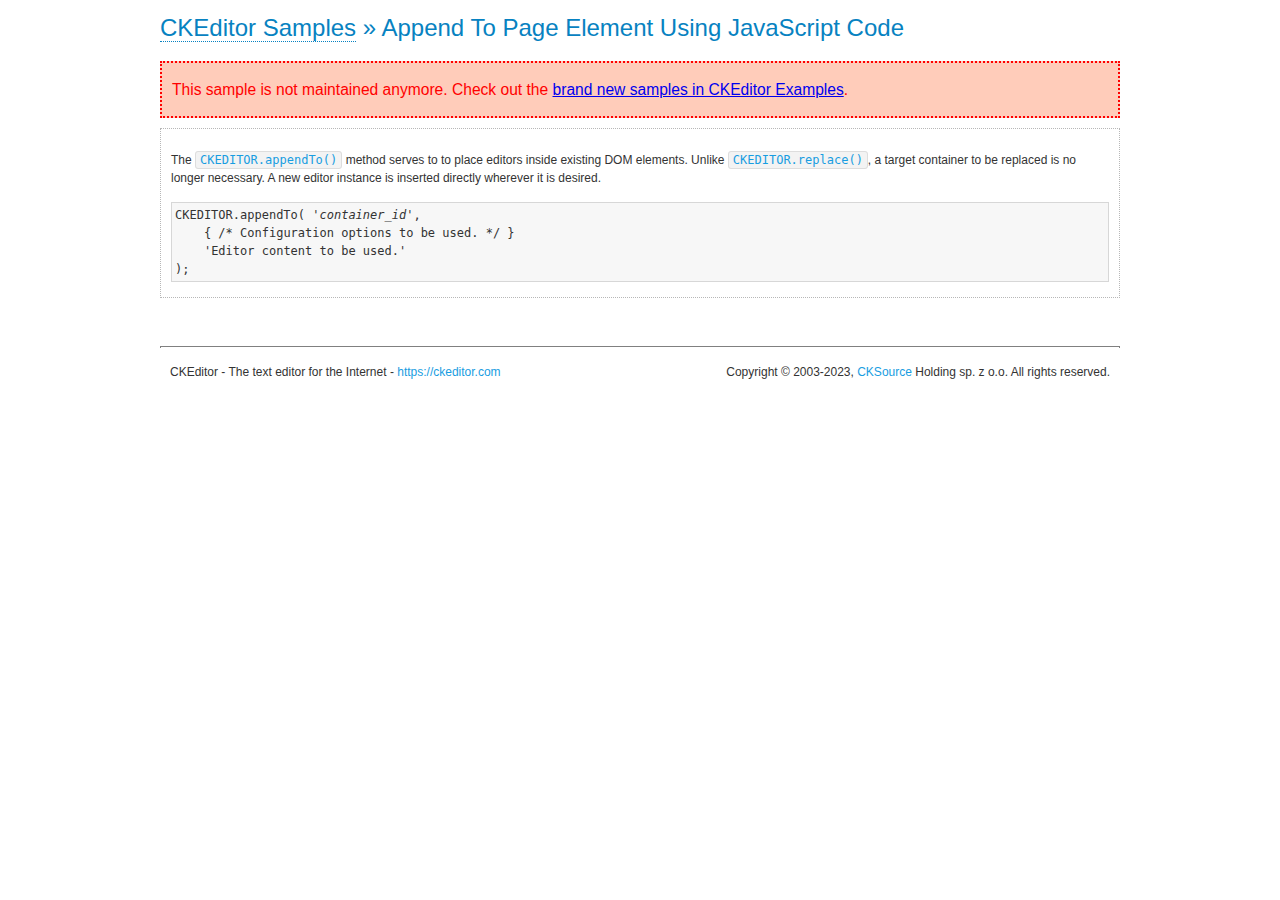
<file: admin/ckeditor/samples/old/appendto.html>
<!DOCTYPE html>
<!--
Copyright (c) 2003-2023, CKSource Holding sp. z o.o. All rights reserved.
CKEditor 4 LTS ("Long Term Support") is available under the terms of the Extended Support Model.
-->
<html lang="en">
<head>
	<meta charset="utf-8">
	<title>Append To Page Element Using JavaScript Code &mdash; CKEditor Sample</title>
	<script src="../../ckeditor.js"></script>
	<link rel="stylesheet" href="sample.css">
	<meta name="description" content="Try the latest sample of CKEditor 4 and learn more about customizing your WYSIWYG editor with endless possibilities.">
</head>
<body>
	<h1 class="samples">
		<a href="index.html">CKEditor Samples</a> &raquo; Append To Page Element Using JavaScript Code
	</h1>
	<div class="warning deprecated">
		This sample is not maintained anymore. Check out the <a href="https://ckeditor.com/docs/ckeditor4/latest/examples/index.html">brand new samples in CKEditor Examples</a>.
	</div>
	<div id="section1">
		<div class="description">
			<p>
				The <code><a class="samples" href="https://ckeditor.com/docs/ckeditor4/latest/api/CKEDITOR.html#method-appendTo">CKEDITOR.appendTo()</a></code> method serves to to place editors inside existing DOM elements. Unlike <code><a class="samples" href="https://ckeditor.com/docs/ckeditor4/latest/api/CKEDITOR.html#method-replace">CKEDITOR.replace()</a></code>,
				a target container to be replaced is no longer necessary. A new editor
				instance is inserted directly wherever it is desired.
			</p>
<pre class="samples">CKEDITOR.appendTo( '<em>container_id</em>',
	{ /* Configuration options to be used. */ }
	'Editor content to be used.'
);</pre>
		</div>
		<script>

			// This call can be placed at any point after the
			// DOM element to append CKEditor to or inside the <head><script>
			// in a window.onload event handler.

			// Append a CKEditor instance using the default configuration and the
			// provided content to the <div> element of ID "section1".
			CKEDITOR.appendTo( 'section1',
				null,
				'<p>This is some <strong>sample text</strong>. You are using <a href="https://ckeditor.com/">CKEditor</a>.</p>'
			);

		</script>
	</div>
	<br>
	<div id="footer">
		<hr>
		<p>
			CKEditor - The text editor for the Internet - <a class="samples" href="https://ckeditor.com/">https://ckeditor.com</a>
		</p>
		<p id="copy">
			Copyright &copy; 2003-2023, <a class="samples" href="https://cksource.com/">CKSource</a> Holding sp. z o.o. All rights reserved.
		</p>
	</div>
</body>
</html>
</file>
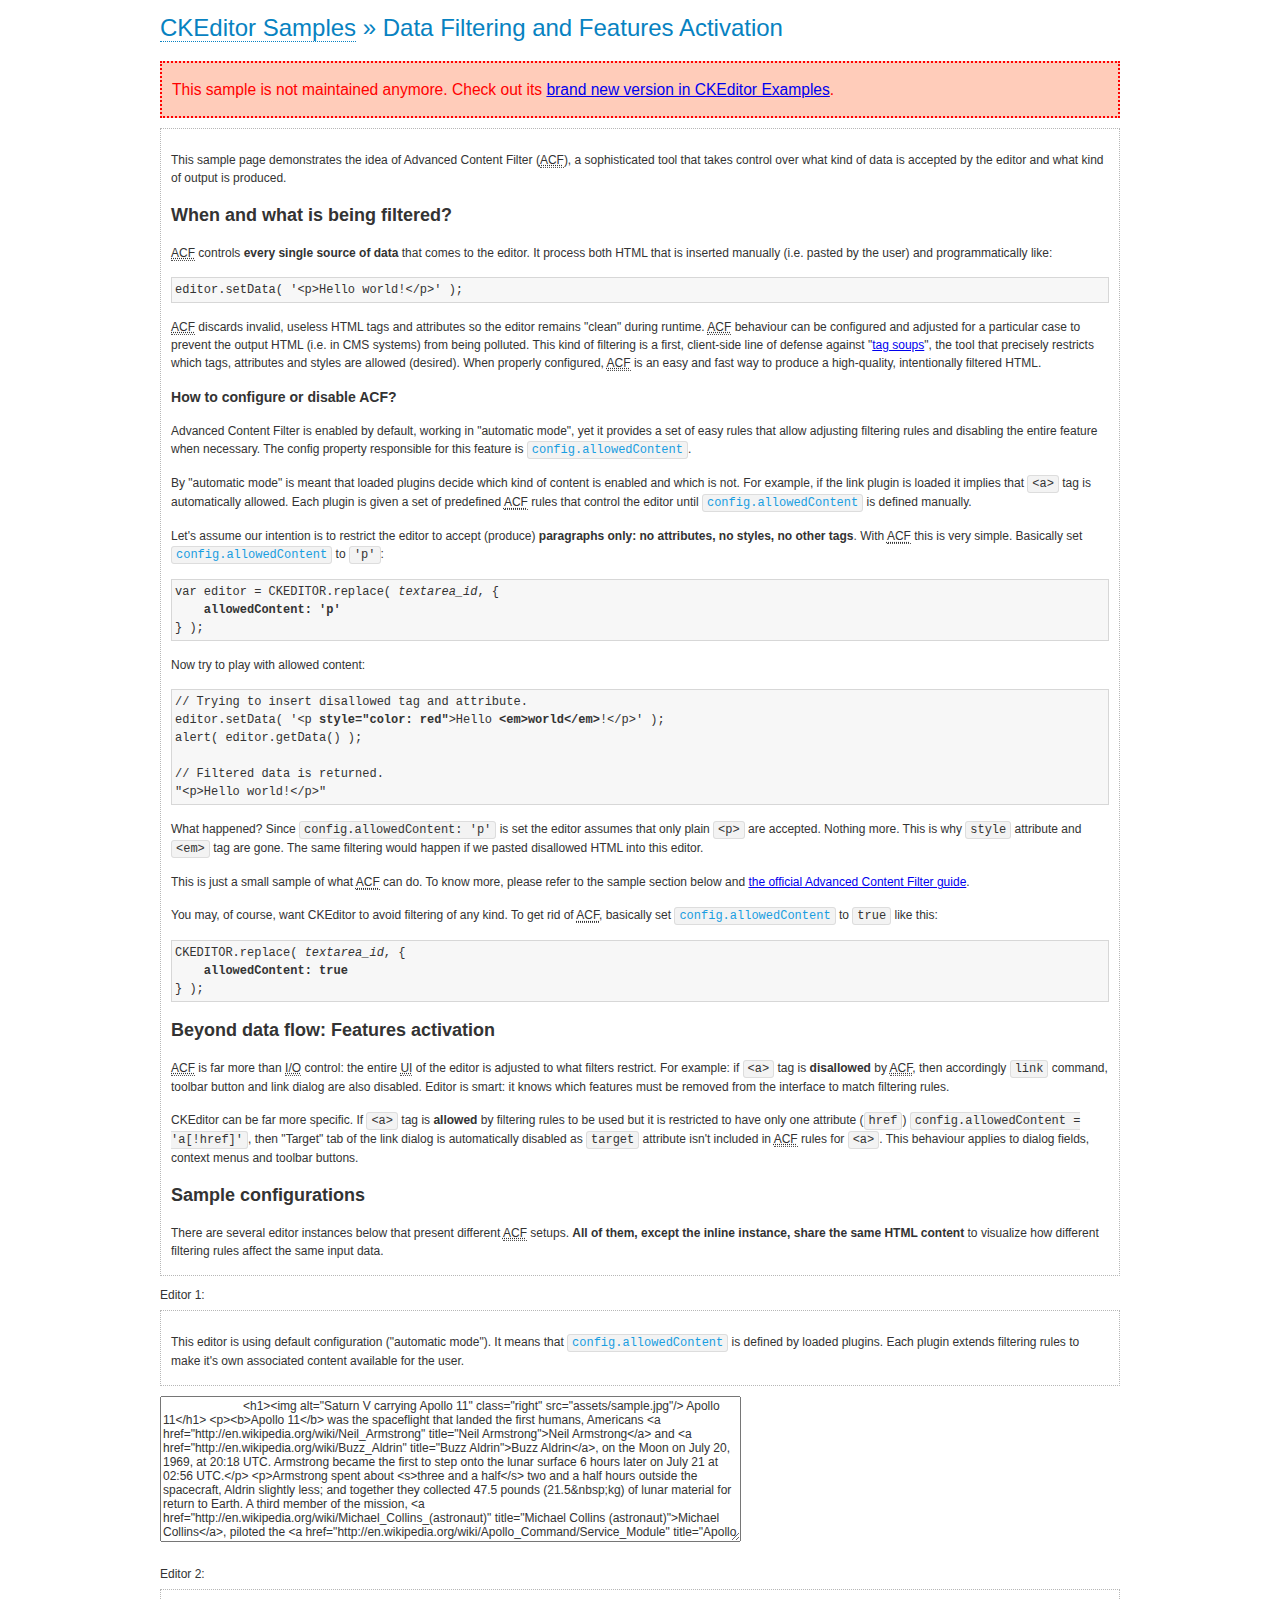
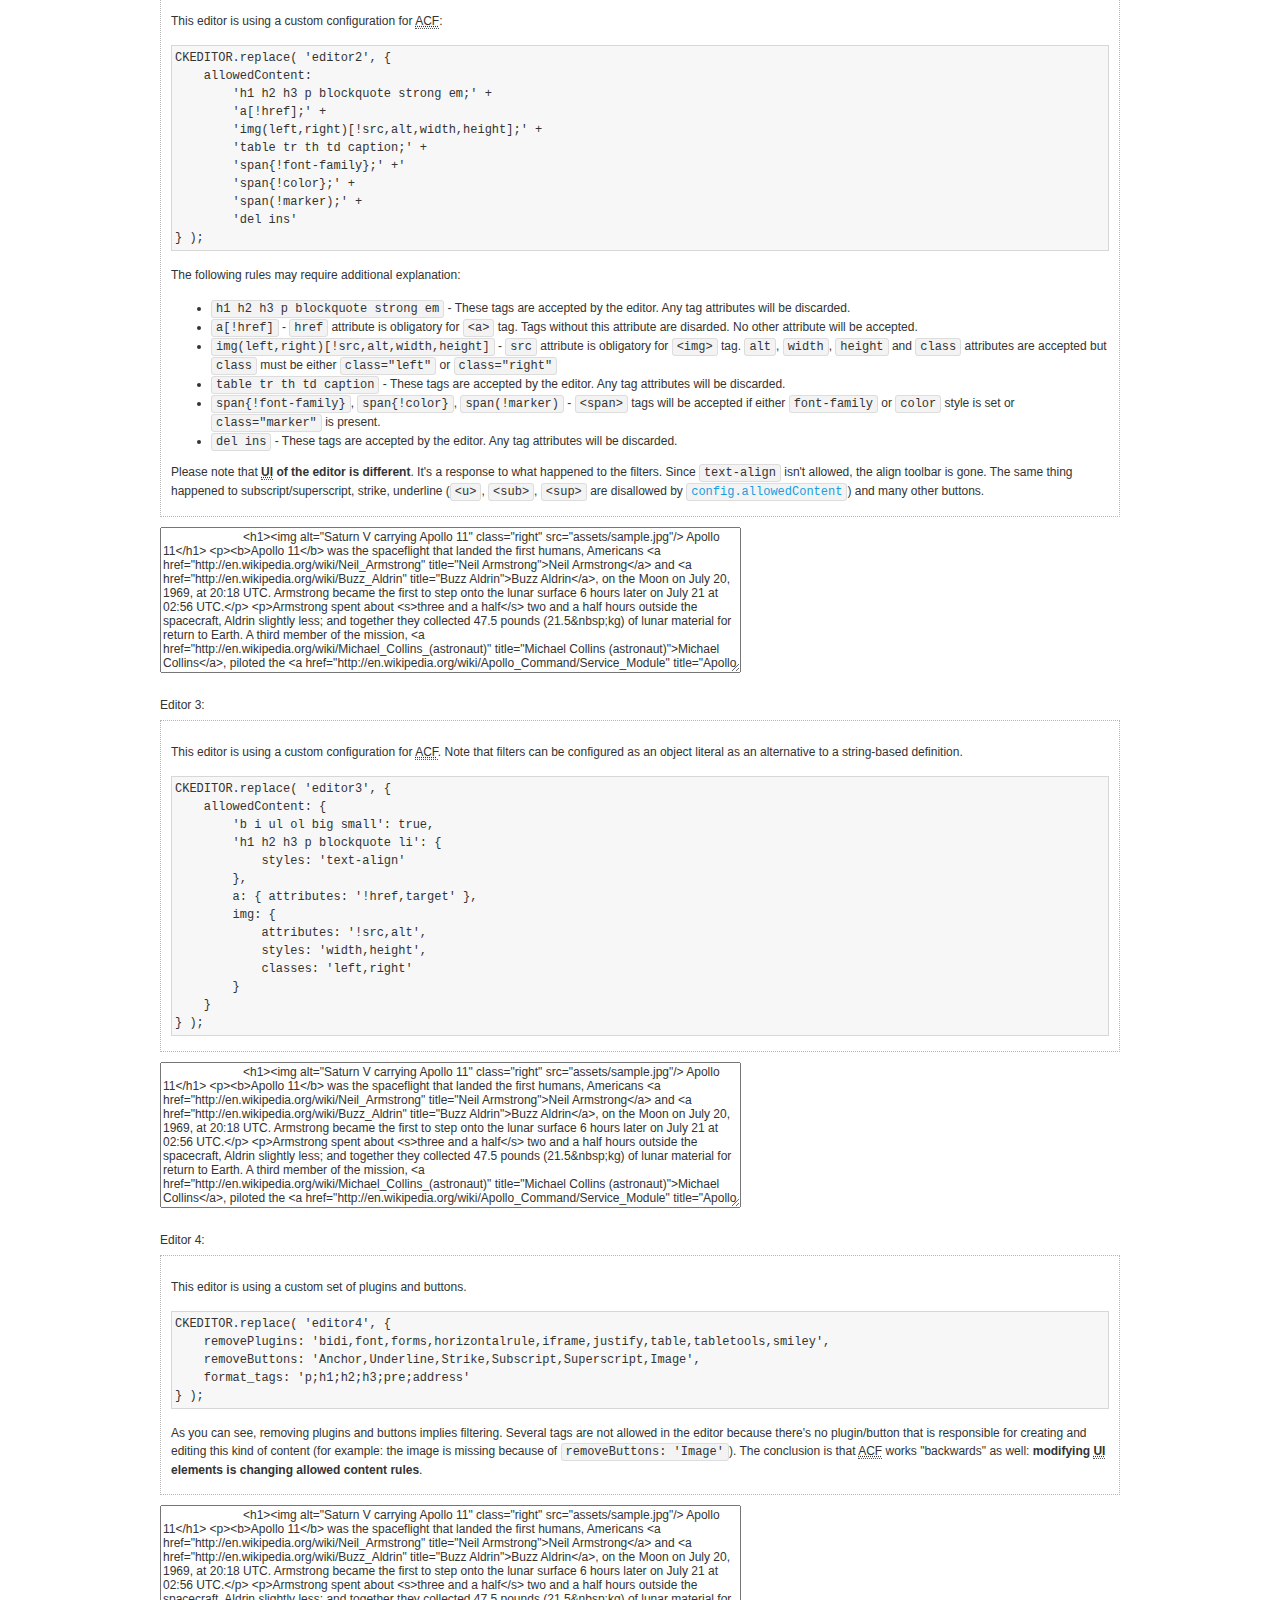
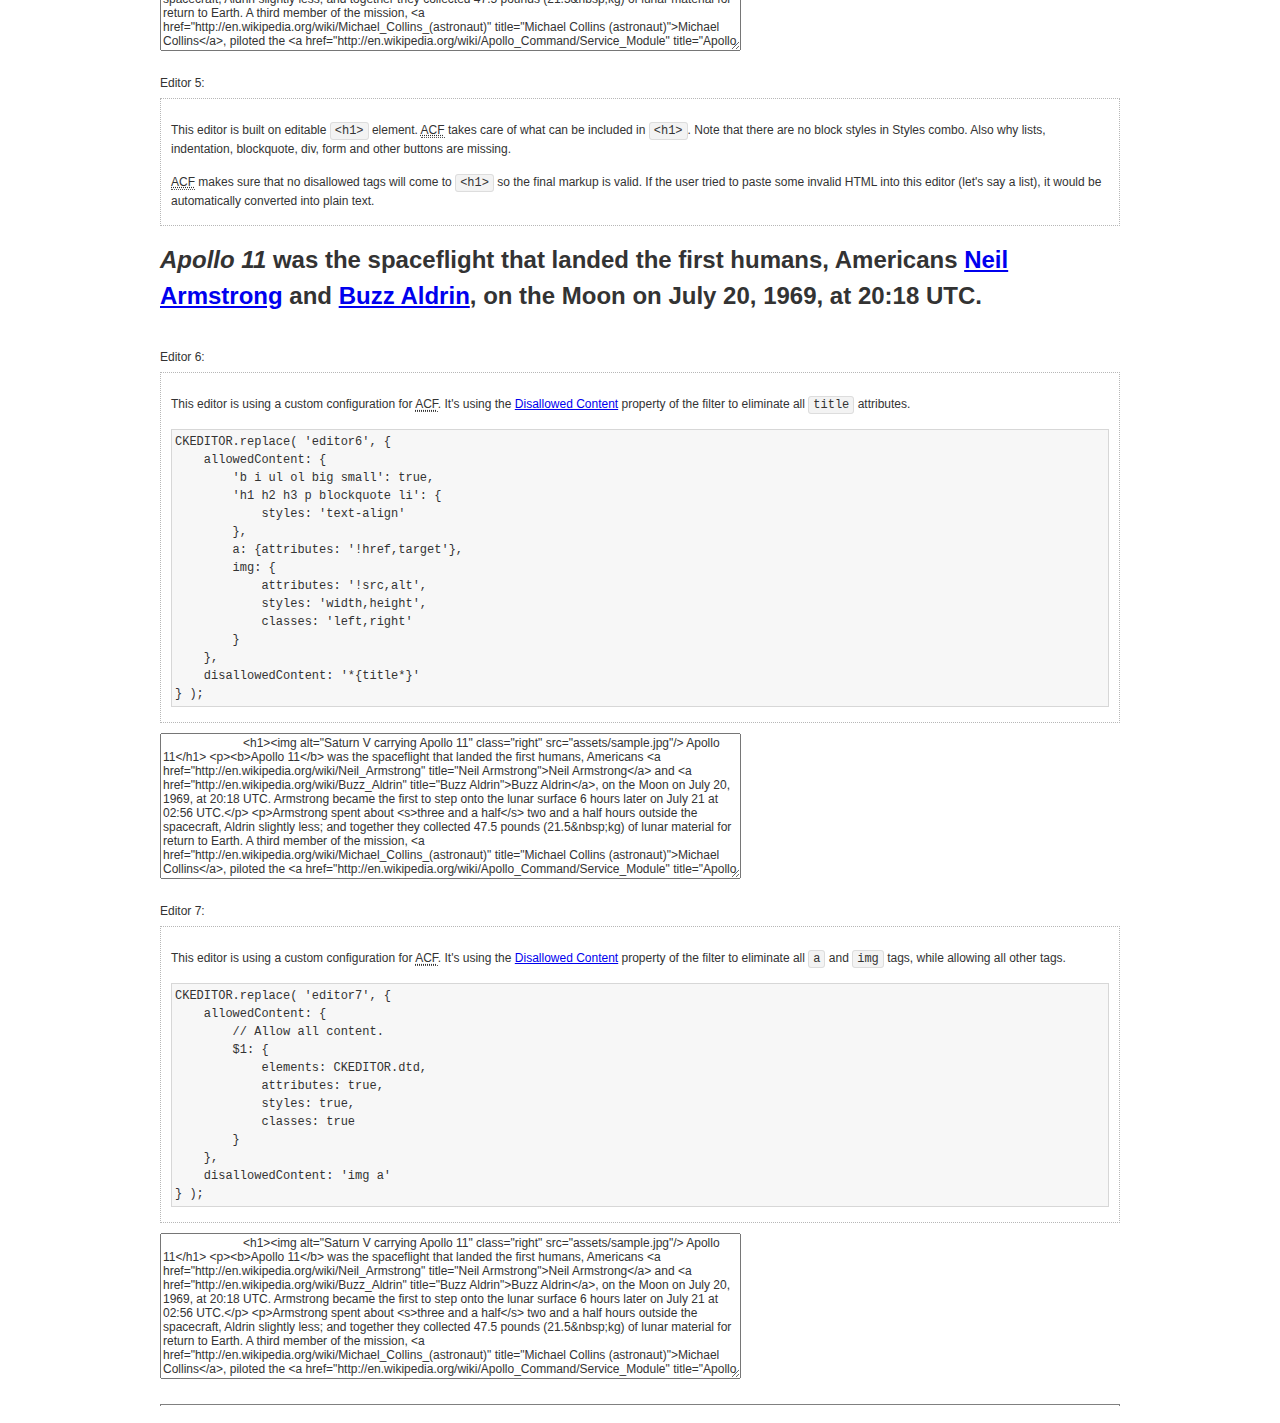
<file: admin/ckeditor/samples/old/datafiltering.html>
<!DOCTYPE html>
<!--
Copyright (c) 2003-2023, CKSource Holding sp. z o.o. All rights reserved.
CKEditor 4 LTS ("Long Term Support") is available under the terms of the Extended Support Model.
-->
<html lang="en">
<head>
	<meta charset="utf-8">
	<title>Data Filtering &mdash; CKEditor Sample</title>
	<script src="../../ckeditor.js"></script>
	<link rel="stylesheet" href="sample.css">
	<meta name="description" content="Try the latest sample of CKEditor 4 and learn more about customizing your WYSIWYG editor with endless possibilities.">
	<script>
		// Remove advanced tabs for all editors.
		CKEDITOR.config.removeDialogTabs = 'image:advanced;link:advanced;creatediv:advanced;editdiv:advanced';
	</script>
</head>
<body>
	<h1 class="samples">
		<a href="index.html">CKEditor Samples</a> &raquo; Data Filtering and Features Activation
	</h1>
	<div class="warning deprecated">
		This sample is not maintained anymore. Check out its <a href="https://ckeditor.com/docs/ckeditor4/latest/examples/acf.html">brand new version in CKEditor Examples</a>.
	</div>
	<div class="description">
		<p>
			This sample page demonstrates the idea of Advanced Content Filter
			(<abbr title="Advanced Content Filter">ACF</abbr>), a sophisticated
			tool that takes control over what kind of data is accepted by the editor and what
			kind of output is produced.
		</p>
		<h2>When and what is being filtered?</h2>
		<p>
			<abbr title="Advanced Content Filter">ACF</abbr> controls
			<strong>every single source of data</strong> that comes to the editor.
			It process both HTML that is inserted manually (i.e. pasted by the user)
			and programmatically like:
		</p>
<pre class="samples">
editor.setData( '&lt;p&gt;Hello world!&lt;/p&gt;' );
</pre>
		<p>
			<abbr title="Advanced Content Filter">ACF</abbr> discards invalid,
			useless HTML tags and attributes so the editor remains "clean" during
			runtime. <abbr title="Advanced Content Filter">ACF</abbr> behaviour
			can be configured and adjusted for a particular case to prevent the
			output HTML (i.e. in CMS systems) from being polluted.

			This kind of filtering is a first, client-side line of defense
			against "<a href="http://en.wikipedia.org/wiki/Tag_soup">tag soups</a>",
			the tool that precisely restricts which tags, attributes and styles
			are allowed (desired). When properly configured, <abbr title="Advanced Content Filter">ACF</abbr>
			is an easy and fast way to produce a high-quality, intentionally filtered HTML.
		</p>

		<h3>How to configure or disable ACF?</h3>
		<p>
			Advanced Content Filter is enabled by default, working in "automatic mode", yet
			it provides a set of easy rules that allow adjusting filtering rules
			and disabling the entire feature when necessary. The config property
			responsible for this feature is <code><a class="samples"
			href="https://ckeditor.com/docs/ckeditor4/latest/api/CKEDITOR_config.html#cfg-allowedContent">config.allowedContent</a></code>.
		</p>
		<p>
			By "automatic mode" is meant that loaded plugins decide which kind
			of content is enabled and which is not. For example, if the link
			plugin is loaded it implies that <code>&lt;a&gt;</code> tag is
			automatically allowed. Each plugin is given a set
			of predefined <abbr title="Advanced Content Filter">ACF</abbr> rules
			that control the editor until <code><a class="samples"
			href="https://ckeditor.com/docs/ckeditor4/latest/api/CKEDITOR_config.html#cfg-allowedContent">
			config.allowedContent</a></code>
			is defined manually.
		</p>
		<p>
			Let's assume our intention is to restrict the editor to accept (produce) <strong>paragraphs
			only: no attributes, no styles, no other tags</strong>.
			With <abbr title="Advanced Content Filter">ACF</abbr>
			this is very simple. Basically set <code><a class="samples"
			href="https://ckeditor.com/docs/ckeditor4/latest/api/CKEDITOR_config.html#cfg-allowedContent">
			config.allowedContent</a></code> to <code>'p'</code>:
		</p>
<pre class="samples">
var editor = CKEDITOR.replace( <em>textarea_id</em>, {
	<strong>allowedContent: 'p'</strong>
} );
</pre>
		<p>
			Now try to play with allowed content:
		</p>
<pre class="samples">
// Trying to insert disallowed tag and attribute.
editor.setData( '&lt;p <strong>style="color: red"</strong>&gt;Hello <strong>&lt;em&gt;world&lt;/em&gt;</strong>!&lt;/p&gt;' );
alert( editor.getData() );

// Filtered data is returned.
"&lt;p&gt;Hello world!&lt;/p&gt;"
</pre>
		<p>
			What happened? Since <code>config.allowedContent: 'p'</code> is set the editor assumes
			that only plain <code>&lt;p&gt;</code> are accepted. Nothing more. This is why
			<code>style</code> attribute and <code>&lt;em&gt;</code> tag are gone. The same
			filtering would happen if we pasted disallowed HTML into this editor.
		</p>
		<p>
			This is just a small sample of what <abbr title="Advanced Content Filter">ACF</abbr>
			can do. To know more, please refer to the sample section below and
			<a href="https://ckeditor.com/docs/ckeditor4/latest/guide/dev_advanced_content_filter.html">the official Advanced Content Filter guide</a>.
		</p>
		<p>
			You may, of course, want CKEditor to avoid filtering of any kind.
			To get rid of <abbr title="Advanced Content Filter">ACF</abbr>,
			basically set <code><a class="samples"
			href="https://ckeditor.com/docs/ckeditor4/latest/api/CKEDITOR_config.html#cfg-allowedContent">
			config.allowedContent</a></code> to <code>true</code> like this:
		</p>
<pre class="samples">
CKEDITOR.replace( <em>textarea_id</em>, {
	<strong>allowedContent: true</strong>
} );
</pre>

		<h2>Beyond data flow: Features activation</h2>
		<p>
			<abbr title="Advanced Content Filter">ACF</abbr> is far more than
			<abbr title="Input/Output">I/O</abbr> control: the entire
			<abbr title="User Interface">UI</abbr> of the editor is adjusted to what
			filters restrict. For example: if <code>&lt;a&gt;</code> tag is
			<strong>disallowed</strong>
			by <abbr title="Advanced Content Filter">ACF</abbr>,
			then accordingly <code>link</code> command, toolbar button and link dialog
			are also disabled. Editor is smart: it knows which features must be
			removed from the interface to match filtering rules.
		</p>
		<p>
			CKEditor can be far more specific. If <code>&lt;a&gt;</code> tag is
			<strong>allowed</strong> by filtering rules to be used but it is restricted
			to have only one attribute (<code>href</code>)
			<code>config.allowedContent = 'a[!href]'</code>, then
			"Target" tab of the link dialog is automatically disabled as <code>target</code>
			attribute isn't included in <abbr title="Advanced Content Filter">ACF</abbr> rules
			for <code>&lt;a&gt;</code>. This behaviour applies to dialog fields, context
			menus and toolbar buttons.
		</p>

		<h2>Sample configurations</h2>
		<p>
			There are several editor instances below that present different
			<abbr title="Advanced Content Filter">ACF</abbr> setups. <strong>All of them,
			except the inline instance, share the same HTML content</strong> to visualize
			how different filtering rules affect the same input data.
		</p>
	</div>

	<div>
		<label for="editor1">
			Editor 1:
		</label>
		<div class="description">
			<p>
				This editor is using default configuration ("automatic mode"). It means that
				<code><a class="samples"
				href="https://ckeditor.com/docs/ckeditor4/latest/api/CKEDITOR_config.html#cfg-allowedContent">
				config.allowedContent</a></code> is defined by loaded plugins.
				Each plugin extends filtering rules to make it's own associated content
				available for the user.
			</p>
		</div>
		<textarea cols="80" id="editor1" name="editor1" rows="10">
			&lt;h1&gt;&lt;img alt=&quot;Saturn V carrying Apollo 11&quot; class=&quot;right&quot; src=&quot;assets/sample.jpg&quot;/&gt; Apollo 11&lt;/h1&gt; &lt;p&gt;&lt;b&gt;Apollo 11&lt;/b&gt; was the spaceflight that landed the first humans, Americans &lt;a href=&quot;http://en.wikipedia.org/wiki/Neil_Armstrong&quot; title=&quot;Neil Armstrong&quot;&gt;Neil Armstrong&lt;/a&gt; and &lt;a href=&quot;http://en.wikipedia.org/wiki/Buzz_Aldrin&quot; title=&quot;Buzz Aldrin&quot;&gt;Buzz Aldrin&lt;/a&gt;, on the Moon on July 20, 1969, at 20:18 UTC. Armstrong became the first to step onto the lunar surface 6 hours later on July 21 at 02:56 UTC.&lt;/p&gt; &lt;p&gt;Armstrong spent about &lt;s&gt;three and a half&lt;/s&gt; two and a half hours outside the spacecraft, Aldrin slightly less; and together they collected 47.5 pounds (21.5&amp;nbsp;kg) of lunar material for return to Earth. A third member of the mission, &lt;a href=&quot;http://en.wikipedia.org/wiki/Michael_Collins_(astronaut)&quot; title=&quot;Michael Collins (astronaut)&quot;&gt;Michael Collins&lt;/a&gt;, piloted the &lt;a href=&quot;http://en.wikipedia.org/wiki/Apollo_Command/Service_Module&quot; title=&quot;Apollo Command/Service Module&quot;&gt;command&lt;/a&gt; spacecraft alone in lunar orbit until Armstrong and Aldrin returned to it for the trip back to Earth.&lt;/p&gt; &lt;h2&gt;Broadcasting and &lt;em&gt;quotes&lt;/em&gt; &lt;a id=&quot;quotes&quot; name=&quot;quotes&quot;&gt;&lt;/a&gt;&lt;/h2&gt; &lt;p&gt;Broadcast on live TV to a world-wide audience, Armstrong stepped onto the lunar surface and described the event as:&lt;/p&gt; &lt;blockquote&gt;&lt;p&gt;One small step for [a] man, one giant leap for mankind.&lt;/p&gt;&lt;/blockquote&gt; &lt;p&gt;Apollo 11 effectively ended the &lt;a href=&quot;http://en.wikipedia.org/wiki/Space_Race&quot; title=&quot;Space Race&quot;&gt;Space Race&lt;/a&gt; and fulfilled a national goal proposed in 1961 by the late U.S. President &lt;a href=&quot;http://en.wikipedia.org/wiki/John_F._Kennedy&quot; title=&quot;John F. Kennedy&quot;&gt;John F. Kennedy&lt;/a&gt; in a speech before the United States Congress:&lt;/p&gt; &lt;blockquote&gt;&lt;p&gt;[...] before this decade is out, of landing a man on the Moon and returning him safely to the Earth.&lt;/p&gt;&lt;/blockquote&gt; &lt;h2&gt;Technical details &lt;a id=&quot;tech-details&quot; name=&quot;tech-details&quot;&gt;&lt;/a&gt;&lt;/h2&gt; &lt;table align=&quot;right&quot; border=&quot;1&quot; bordercolor=&quot;#ccc&quot; cellpadding=&quot;5&quot; cellspacing=&quot;0&quot; style=&quot;border-collapse:collapse;margin:10px 0 10px 15px;&quot;&gt; &lt;caption&gt;&lt;strong&gt;Mission crew&lt;/strong&gt;&lt;/caption&gt; &lt;thead&gt; &lt;tr&gt; &lt;th scope=&quot;col&quot;&gt;Position&lt;/th&gt; &lt;th scope=&quot;col&quot;&gt;Astronaut&lt;/th&gt; &lt;/tr&gt; &lt;/thead&gt; &lt;tbody&gt; &lt;tr&gt; &lt;td&gt;Commander&lt;/td&gt; &lt;td&gt;Neil A. Armstrong&lt;/td&gt; &lt;/tr&gt; &lt;tr&gt; &lt;td&gt;Command Module Pilot&lt;/td&gt; &lt;td&gt;Michael Collins&lt;/td&gt; &lt;/tr&gt; &lt;tr&gt; &lt;td&gt;Lunar Module Pilot&lt;/td&gt; &lt;td&gt;Edwin &amp;quot;Buzz&amp;quot; E. Aldrin, Jr.&lt;/td&gt; &lt;/tr&gt; &lt;/tbody&gt; &lt;/table&gt; &lt;p&gt;Launched by a &lt;strong&gt;Saturn V&lt;/strong&gt; rocket from &lt;a href=&quot;http://en.wikipedia.org/wiki/Kennedy_Space_Center&quot; title=&quot;Kennedy Space Center&quot;&gt;Kennedy Space Center&lt;/a&gt; in Merritt Island, Florida on July 16, Apollo 11 was the fifth manned mission of &lt;a href=&quot;http://en.wikipedia.org/wiki/NASA&quot; title=&quot;NASA&quot;&gt;NASA&lt;/a&gt;&amp;#39;s Apollo program. The Apollo spacecraft had three parts:&lt;/p&gt; &lt;ol&gt; &lt;li&gt;&lt;strong&gt;Command Module&lt;/strong&gt; with a cabin for the three astronauts which was the only part which landed back on Earth&lt;/li&gt; &lt;li&gt;&lt;strong&gt;Service Module&lt;/strong&gt; which supported the Command Module with propulsion, electrical power, oxygen and water&lt;/li&gt; &lt;li&gt;&lt;strong&gt;Lunar Module&lt;/strong&gt; for landing on the Moon.&lt;/li&gt; &lt;/ol&gt; &lt;p&gt;After being sent to the Moon by the Saturn V&amp;#39;s upper stage, the astronauts separated the spacecraft from it and travelled for three days until they entered into lunar orbit. Armstrong and Aldrin then moved into the Lunar Module and landed in the &lt;a href=&quot;http://en.wikipedia.org/wiki/Mare_Tranquillitatis&quot; title=&quot;Mare Tranquillitatis&quot;&gt;Sea of Tranquility&lt;/a&gt;. They stayed a total of about 21 and a half hours on the lunar surface. After lifting off in the upper part of the Lunar Module and rejoining Collins in the Command Module, they returned to Earth and landed in the &lt;a href=&quot;http://en.wikipedia.org/wiki/Pacific_Ocean&quot; title=&quot;Pacific Ocean&quot;&gt;Pacific Ocean&lt;/a&gt; on July 24.&lt;/p&gt; &lt;hr/&gt; &lt;p style=&quot;text-align: right;&quot;&gt;&lt;small&gt;Source: &lt;a href=&quot;http://en.wikipedia.org/wiki/Apollo_11&quot;&gt;Wikipedia.org&lt;/a&gt;&lt;/small&gt;&lt;/p&gt;
		</textarea>

		<script>

			CKEDITOR.replace( 'editor1' );

		</script>
	</div>

	<br>

	<div>
		<label for="editor2">
			Editor 2:
		</label>
		<div class="description">
			<p>
				This editor is using a custom configuration for
				<abbr title="Advanced Content Filter">ACF</abbr>:
			</p>
<pre class="samples">
CKEDITOR.replace( 'editor2', {
	allowedContent:
		'h1 h2 h3 p blockquote strong em;' +
		'a[!href];' +
		'img(left,right)[!src,alt,width,height];' +
		'table tr th td caption;' +
		'span{!font-family};' +'
		'span{!color};' +
		'span(!marker);' +
		'del ins'
} );
</pre>
			<p>
				The following rules may require additional explanation:
			</p>
			<ul>
				<li>
					<code>h1 h2 h3 p blockquote strong em</code> - These tags
					are accepted by the editor. Any tag attributes will be discarded.
				</li>
				<li>
					<code>a[!href]</code> - <code>href</code> attribute is obligatory
					for <code>&lt;a&gt;</code> tag. Tags without this attribute
					are disarded. No other attribute will be accepted.
				</li>
				<li>
					<code>img(left,right)[!src,alt,width,height]</code> - <code>src</code>
					attribute is obligatory for <code>&lt;img&gt;</code> tag.
					<code>alt</code>, <code>width</code>, <code>height</code>
					and <code>class</code> attributes are accepted but
					<code>class</code> must be either <code>class="left"</code>
					or <code>class="right"</code>
				</li>
				<li>
					<code>table tr th td caption</code> - These tags
					are accepted by the editor. Any tag attributes will be discarded.
				</li>
				<li>
					<code>span{!font-family}</code>, <code>span{!color}</code>,
					<code>span(!marker)</code> - <code>&lt;span&gt;</code> tags
					will be accepted if either <code>font-family</code> or
					<code>color</code> style is set or <code>class="marker"</code>
					is present.
				</li>
				<li>
					<code>del ins</code> - These tags
					are accepted by the editor. Any tag attributes will be discarded.
				</li>
			</ul>
			<p>
				Please note that <strong><abbr title="User Interface">UI</abbr> of the
				editor is different</strong>. It's a response to what happened to the filters.
				Since <code>text-align</code> isn't allowed, the align toolbar is gone.
				The same thing happened to subscript/superscript, strike, underline
				(<code>&lt;u&gt;</code>, <code>&lt;sub&gt;</code>, <code>&lt;sup&gt;</code>
				are disallowed by <code><a class="samples"
				href="https://ckeditor.com/docs/ckeditor4/latest/api/CKEDITOR_config.html#cfg-allowedContent">
				config.allowedContent</a></code>) and many other buttons.
			</p>
		</div>
		<textarea cols="80" id="editor2" name="editor2" rows="10">
			&lt;h1&gt;&lt;img alt=&quot;Saturn V carrying Apollo 11&quot; class=&quot;right&quot; src=&quot;assets/sample.jpg&quot;/&gt; Apollo 11&lt;/h1&gt; &lt;p&gt;&lt;b&gt;Apollo 11&lt;/b&gt; was the spaceflight that landed the first humans, Americans &lt;a href=&quot;http://en.wikipedia.org/wiki/Neil_Armstrong&quot; title=&quot;Neil Armstrong&quot;&gt;Neil Armstrong&lt;/a&gt; and &lt;a href=&quot;http://en.wikipedia.org/wiki/Buzz_Aldrin&quot; title=&quot;Buzz Aldrin&quot;&gt;Buzz Aldrin&lt;/a&gt;, on the Moon on July 20, 1969, at 20:18 UTC. Armstrong became the first to step onto the lunar surface 6 hours later on July 21 at 02:56 UTC.&lt;/p&gt; &lt;p&gt;Armstrong spent about &lt;s&gt;three and a half&lt;/s&gt; two and a half hours outside the spacecraft, Aldrin slightly less; and together they collected 47.5 pounds (21.5&amp;nbsp;kg) of lunar material for return to Earth. A third member of the mission, &lt;a href=&quot;http://en.wikipedia.org/wiki/Michael_Collins_(astronaut)&quot; title=&quot;Michael Collins (astronaut)&quot;&gt;Michael Collins&lt;/a&gt;, piloted the &lt;a href=&quot;http://en.wikipedia.org/wiki/Apollo_Command/Service_Module&quot; title=&quot;Apollo Command/Service Module&quot;&gt;command&lt;/a&gt; spacecraft alone in lunar orbit until Armstrong and Aldrin returned to it for the trip back to Earth.&lt;/p&gt; &lt;h2&gt;Broadcasting and &lt;em&gt;quotes&lt;/em&gt; &lt;a id=&quot;quotes&quot; name=&quot;quotes&quot;&gt;&lt;/a&gt;&lt;/h2&gt; &lt;p&gt;Broadcast on live TV to a world-wide audience, Armstrong stepped onto the lunar surface and described the event as:&lt;/p&gt; &lt;blockquote&gt;&lt;p&gt;One small step for [a] man, one giant leap for mankind.&lt;/p&gt;&lt;/blockquote&gt; &lt;p&gt;Apollo 11 effectively ended the &lt;a href=&quot;http://en.wikipedia.org/wiki/Space_Race&quot; title=&quot;Space Race&quot;&gt;Space Race&lt;/a&gt; and fulfilled a national goal proposed in 1961 by the late U.S. President &lt;a href=&quot;http://en.wikipedia.org/wiki/John_F._Kennedy&quot; title=&quot;John F. Kennedy&quot;&gt;John F. Kennedy&lt;/a&gt; in a speech before the United States Congress:&lt;/p&gt; &lt;blockquote&gt;&lt;p&gt;[...] before this decade is out, of landing a man on the Moon and returning him safely to the Earth.&lt;/p&gt;&lt;/blockquote&gt; &lt;h2&gt;Technical details &lt;a id=&quot;tech-details&quot; name=&quot;tech-details&quot;&gt;&lt;/a&gt;&lt;/h2&gt; &lt;table align=&quot;right&quot; border=&quot;1&quot; bordercolor=&quot;#ccc&quot; cellpadding=&quot;5&quot; cellspacing=&quot;0&quot; style=&quot;border-collapse:collapse;margin:10px 0 10px 15px;&quot;&gt; &lt;caption&gt;&lt;strong&gt;Mission crew&lt;/strong&gt;&lt;/caption&gt; &lt;thead&gt; &lt;tr&gt; &lt;th scope=&quot;col&quot;&gt;Position&lt;/th&gt; &lt;th scope=&quot;col&quot;&gt;Astronaut&lt;/th&gt; &lt;/tr&gt; &lt;/thead&gt; &lt;tbody&gt; &lt;tr&gt; &lt;td&gt;Commander&lt;/td&gt; &lt;td&gt;Neil A. Armstrong&lt;/td&gt; &lt;/tr&gt; &lt;tr&gt; &lt;td&gt;Command Module Pilot&lt;/td&gt; &lt;td&gt;Michael Collins&lt;/td&gt; &lt;/tr&gt; &lt;tr&gt; &lt;td&gt;Lunar Module Pilot&lt;/td&gt; &lt;td&gt;Edwin &amp;quot;Buzz&amp;quot; E. Aldrin, Jr.&lt;/td&gt; &lt;/tr&gt; &lt;/tbody&gt; &lt;/table&gt; &lt;p&gt;Launched by a &lt;strong&gt;Saturn V&lt;/strong&gt; rocket from &lt;a href=&quot;http://en.wikipedia.org/wiki/Kennedy_Space_Center&quot; title=&quot;Kennedy Space Center&quot;&gt;Kennedy Space Center&lt;/a&gt; in Merritt Island, Florida on July 16, Apollo 11 was the fifth manned mission of &lt;a href=&quot;http://en.wikipedia.org/wiki/NASA&quot; title=&quot;NASA&quot;&gt;NASA&lt;/a&gt;&amp;#39;s Apollo program. The Apollo spacecraft had three parts:&lt;/p&gt; &lt;ol&gt; &lt;li&gt;&lt;strong&gt;Command Module&lt;/strong&gt; with a cabin for the three astronauts which was the only part which landed back on Earth&lt;/li&gt; &lt;li&gt;&lt;strong&gt;Service Module&lt;/strong&gt; which supported the Command Module with propulsion, electrical power, oxygen and water&lt;/li&gt; &lt;li&gt;&lt;strong&gt;Lunar Module&lt;/strong&gt; for landing on the Moon.&lt;/li&gt; &lt;/ol&gt; &lt;p&gt;After being sent to the Moon by the Saturn V&amp;#39;s upper stage, the astronauts separated the spacecraft from it and travelled for three days until they entered into lunar orbit. Armstrong and Aldrin then moved into the Lunar Module and landed in the &lt;a href=&quot;http://en.wikipedia.org/wiki/Mare_Tranquillitatis&quot; title=&quot;Mare Tranquillitatis&quot;&gt;Sea of Tranquility&lt;/a&gt;. They stayed a total of about 21 and a half hours on the lunar surface. After lifting off in the upper part of the Lunar Module and rejoining Collins in the Command Module, they returned to Earth and landed in the &lt;a href=&quot;http://en.wikipedia.org/wiki/Pacific_Ocean&quot; title=&quot;Pacific Ocean&quot;&gt;Pacific Ocean&lt;/a&gt; on July 24.&lt;/p&gt; &lt;hr/&gt; &lt;p style=&quot;text-align: right;&quot;&gt;&lt;small&gt;Source: &lt;a href=&quot;http://en.wikipedia.org/wiki/Apollo_11&quot;&gt;Wikipedia.org&lt;/a&gt;&lt;/small&gt;&lt;/p&gt;
		</textarea>
		<script>

			CKEDITOR.replace( 'editor2', {
				allowedContent:
					'h1 h2 h3 p blockquote strong em;' +
					'a[!href];' +
					'img(left,right)[!src,alt,width,height];' +
					'table tr th td caption;' +
					'span{!font-family};' +
					'span{!color};' +
					'span(!marker);' +
					'del ins'
			} );

		</script>
	</div>

	<br>

	<div>
		<label for="editor3">
			Editor 3:
		</label>
		<div class="description">
			<p>
				This editor is using a custom configuration for
				<abbr title="Advanced Content Filter">ACF</abbr>.
				Note that filters can be configured as an object literal
				as an alternative to a string-based definition.
			</p>
<pre class="samples">
CKEDITOR.replace( 'editor3', {
	allowedContent: {
		'b i ul ol big small': true,
		'h1 h2 h3 p blockquote li': {
			styles: 'text-align'
		},
		a: { attributes: '!href,target' },
		img: {
			attributes: '!src,alt',
			styles: 'width,height',
			classes: 'left,right'
		}
	}
} );
</pre>
		</div>
		<textarea cols="80" id="editor3" name="editor3" rows="10">
			&lt;h1&gt;&lt;img alt=&quot;Saturn V carrying Apollo 11&quot; class=&quot;right&quot; src=&quot;assets/sample.jpg&quot;/&gt; Apollo 11&lt;/h1&gt; &lt;p&gt;&lt;b&gt;Apollo 11&lt;/b&gt; was the spaceflight that landed the first humans, Americans &lt;a href=&quot;http://en.wikipedia.org/wiki/Neil_Armstrong&quot; title=&quot;Neil Armstrong&quot;&gt;Neil Armstrong&lt;/a&gt; and &lt;a href=&quot;http://en.wikipedia.org/wiki/Buzz_Aldrin&quot; title=&quot;Buzz Aldrin&quot;&gt;Buzz Aldrin&lt;/a&gt;, on the Moon on July 20, 1969, at 20:18 UTC. Armstrong became the first to step onto the lunar surface 6 hours later on July 21 at 02:56 UTC.&lt;/p&gt; &lt;p&gt;Armstrong spent about &lt;s&gt;three and a half&lt;/s&gt; two and a half hours outside the spacecraft, Aldrin slightly less; and together they collected 47.5 pounds (21.5&amp;nbsp;kg) of lunar material for return to Earth. A third member of the mission, &lt;a href=&quot;http://en.wikipedia.org/wiki/Michael_Collins_(astronaut)&quot; title=&quot;Michael Collins (astronaut)&quot;&gt;Michael Collins&lt;/a&gt;, piloted the &lt;a href=&quot;http://en.wikipedia.org/wiki/Apollo_Command/Service_Module&quot; title=&quot;Apollo Command/Service Module&quot;&gt;command&lt;/a&gt; spacecraft alone in lunar orbit until Armstrong and Aldrin returned to it for the trip back to Earth.&lt;/p&gt; &lt;h2&gt;Broadcasting and &lt;em&gt;quotes&lt;/em&gt; &lt;a id=&quot;quotes&quot; name=&quot;quotes&quot;&gt;&lt;/a&gt;&lt;/h2&gt; &lt;p&gt;Broadcast on live TV to a world-wide audience, Armstrong stepped onto the lunar surface and described the event as:&lt;/p&gt; &lt;blockquote&gt;&lt;p&gt;One small step for [a] man, one giant leap for mankind.&lt;/p&gt;&lt;/blockquote&gt; &lt;p&gt;Apollo 11 effectively ended the &lt;a href=&quot;http://en.wikipedia.org/wiki/Space_Race&quot; title=&quot;Space Race&quot;&gt;Space Race&lt;/a&gt; and fulfilled a national goal proposed in 1961 by the late U.S. President &lt;a href=&quot;http://en.wikipedia.org/wiki/John_F._Kennedy&quot; title=&quot;John F. Kennedy&quot;&gt;John F. Kennedy&lt;/a&gt; in a speech before the United States Congress:&lt;/p&gt; &lt;blockquote&gt;&lt;p&gt;[...] before this decade is out, of landing a man on the Moon and returning him safely to the Earth.&lt;/p&gt;&lt;/blockquote&gt; &lt;h2&gt;Technical details &lt;a id=&quot;tech-details&quot; name=&quot;tech-details&quot;&gt;&lt;/a&gt;&lt;/h2&gt; &lt;table align=&quot;right&quot; border=&quot;1&quot; bordercolor=&quot;#ccc&quot; cellpadding=&quot;5&quot; cellspacing=&quot;0&quot; style=&quot;border-collapse:collapse;margin:10px 0 10px 15px;&quot;&gt; &lt;caption&gt;&lt;strong&gt;Mission crew&lt;/strong&gt;&lt;/caption&gt; &lt;thead&gt; &lt;tr&gt; &lt;th scope=&quot;col&quot;&gt;Position&lt;/th&gt; &lt;th scope=&quot;col&quot;&gt;Astronaut&lt;/th&gt; &lt;/tr&gt; &lt;/thead&gt; &lt;tbody&gt; &lt;tr&gt; &lt;td&gt;Commander&lt;/td&gt; &lt;td&gt;Neil A. Armstrong&lt;/td&gt; &lt;/tr&gt; &lt;tr&gt; &lt;td&gt;Command Module Pilot&lt;/td&gt; &lt;td&gt;Michael Collins&lt;/td&gt; &lt;/tr&gt; &lt;tr&gt; &lt;td&gt;Lunar Module Pilot&lt;/td&gt; &lt;td&gt;Edwin &amp;quot;Buzz&amp;quot; E. Aldrin, Jr.&lt;/td&gt; &lt;/tr&gt; &lt;/tbody&gt; &lt;/table&gt; &lt;p&gt;Launched by a &lt;strong&gt;Saturn V&lt;/strong&gt; rocket from &lt;a href=&quot;http://en.wikipedia.org/wiki/Kennedy_Space_Center&quot; title=&quot;Kennedy Space Center&quot;&gt;Kennedy Space Center&lt;/a&gt; in Merritt Island, Florida on July 16, Apollo 11 was the fifth manned mission of &lt;a href=&quot;http://en.wikipedia.org/wiki/NASA&quot; title=&quot;NASA&quot;&gt;NASA&lt;/a&gt;&amp;#39;s Apollo program. The Apollo spacecraft had three parts:&lt;/p&gt; &lt;ol&gt; &lt;li&gt;&lt;strong&gt;Command Module&lt;/strong&gt; with a cabin for the three astronauts which was the only part which landed back on Earth&lt;/li&gt; &lt;li&gt;&lt;strong&gt;Service Module&lt;/strong&gt; which supported the Command Module with propulsion, electrical power, oxygen and water&lt;/li&gt; &lt;li&gt;&lt;strong&gt;Lunar Module&lt;/strong&gt; for landing on the Moon.&lt;/li&gt; &lt;/ol&gt; &lt;p&gt;After being sent to the Moon by the Saturn V&amp;#39;s upper stage, the astronauts separated the spacecraft from it and travelled for three days until they entered into lunar orbit. Armstrong and Aldrin then moved into the Lunar Module and landed in the &lt;a href=&quot;http://en.wikipedia.org/wiki/Mare_Tranquillitatis&quot; title=&quot;Mare Tranquillitatis&quot;&gt;Sea of Tranquility&lt;/a&gt;. They stayed a total of about 21 and a half hours on the lunar surface. After lifting off in the upper part of the Lunar Module and rejoining Collins in the Command Module, they returned to Earth and landed in the &lt;a href=&quot;http://en.wikipedia.org/wiki/Pacific_Ocean&quot; title=&quot;Pacific Ocean&quot;&gt;Pacific Ocean&lt;/a&gt; on July 24.&lt;/p&gt; &lt;hr/&gt; &lt;p style=&quot;text-align: right;&quot;&gt;&lt;small&gt;Source: &lt;a href=&quot;http://en.wikipedia.org/wiki/Apollo_11&quot;&gt;Wikipedia.org&lt;/a&gt;&lt;/small&gt;&lt;/p&gt;
		</textarea>
		<script>

			CKEDITOR.replace( 'editor3', {
				allowedContent: {
					'b i ul ol big small': true,
					'h1 h2 h3 p blockquote li': {
						styles: 'text-align'
					},
					a: { attributes: '!href,target' },
					img: {
						attributes: '!src,alt',
						styles: 'width,height',
						classes: 'left,right'
					}
				}
			} );

		</script>
	</div>

	<br>

	<div>
		<label for="editor4">
			Editor 4:
		</label>
		<div class="description">
			<p>
				This editor is using a custom set of plugins and buttons.
			</p>
<pre class="samples">
CKEDITOR.replace( 'editor4', {
	removePlugins: 'bidi,font,forms,horizontalrule,iframe,justify,table,tabletools,smiley',
	removeButtons: 'Anchor,Underline,Strike,Subscript,Superscript,Image',
	format_tags: 'p;h1;h2;h3;pre;address'
} );
</pre>
			<p>
				As you can see, removing plugins and buttons implies filtering.
				Several tags are not allowed in the editor because there's no
				plugin/button that is responsible for creating and editing this
				kind of content (for example: the image is missing because
				of <code>removeButtons: 'Image'</code>). The conclusion is that
				<abbr title="Advanced Content Filter">ACF</abbr> works "backwards"
				as well: <strong>modifying <abbr title="User Interface">UI</abbr>
				elements is changing allowed content rules</strong>.
			</p>
		</div>
		<textarea cols="80" id="editor4" name="editor4" rows="10">
			&lt;h1&gt;&lt;img alt=&quot;Saturn V carrying Apollo 11&quot; class=&quot;right&quot; src=&quot;assets/sample.jpg&quot;/&gt; Apollo 11&lt;/h1&gt; &lt;p&gt;&lt;b&gt;Apollo 11&lt;/b&gt; was the spaceflight that landed the first humans, Americans &lt;a href=&quot;http://en.wikipedia.org/wiki/Neil_Armstrong&quot; title=&quot;Neil Armstrong&quot;&gt;Neil Armstrong&lt;/a&gt; and &lt;a href=&quot;http://en.wikipedia.org/wiki/Buzz_Aldrin&quot; title=&quot;Buzz Aldrin&quot;&gt;Buzz Aldrin&lt;/a&gt;, on the Moon on July 20, 1969, at 20:18 UTC. Armstrong became the first to step onto the lunar surface 6 hours later on July 21 at 02:56 UTC.&lt;/p&gt; &lt;p&gt;Armstrong spent about &lt;s&gt;three and a half&lt;/s&gt; two and a half hours outside the spacecraft, Aldrin slightly less; and together they collected 47.5 pounds (21.5&amp;nbsp;kg) of lunar material for return to Earth. A third member of the mission, &lt;a href=&quot;http://en.wikipedia.org/wiki/Michael_Collins_(astronaut)&quot; title=&quot;Michael Collins (astronaut)&quot;&gt;Michael Collins&lt;/a&gt;, piloted the &lt;a href=&quot;http://en.wikipedia.org/wiki/Apollo_Command/Service_Module&quot; title=&quot;Apollo Command/Service Module&quot;&gt;command&lt;/a&gt; spacecraft alone in lunar orbit until Armstrong and Aldrin returned to it for the trip back to Earth.&lt;/p&gt; &lt;h2&gt;Broadcasting and &lt;em&gt;quotes&lt;/em&gt; &lt;a id=&quot;quotes&quot; name=&quot;quotes&quot;&gt;&lt;/a&gt;&lt;/h2&gt; &lt;p&gt;Broadcast on live TV to a world-wide audience, Armstrong stepped onto the lunar surface and described the event as:&lt;/p&gt; &lt;blockquote&gt;&lt;p&gt;One small step for [a] man, one giant leap for mankind.&lt;/p&gt;&lt;/blockquote&gt; &lt;p&gt;Apollo 11 effectively ended the &lt;a href=&quot;http://en.wikipedia.org/wiki/Space_Race&quot; title=&quot;Space Race&quot;&gt;Space Race&lt;/a&gt; and fulfilled a national goal proposed in 1961 by the late U.S. President &lt;a href=&quot;http://en.wikipedia.org/wiki/John_F._Kennedy&quot; title=&quot;John F. Kennedy&quot;&gt;John F. Kennedy&lt;/a&gt; in a speech before the United States Congress:&lt;/p&gt; &lt;blockquote&gt;&lt;p&gt;[...] before this decade is out, of landing a man on the Moon and returning him safely to the Earth.&lt;/p&gt;&lt;/blockquote&gt; &lt;h2&gt;Technical details &lt;a id=&quot;tech-details&quot; name=&quot;tech-details&quot;&gt;&lt;/a&gt;&lt;/h2&gt; &lt;table align=&quot;right&quot; border=&quot;1&quot; bordercolor=&quot;#ccc&quot; cellpadding=&quot;5&quot; cellspacing=&quot;0&quot; style=&quot;border-collapse:collapse;margin:10px 0 10px 15px;&quot;&gt; &lt;caption&gt;&lt;strong&gt;Mission crew&lt;/strong&gt;&lt;/caption&gt; &lt;thead&gt; &lt;tr&gt; &lt;th scope=&quot;col&quot;&gt;Position&lt;/th&gt; &lt;th scope=&quot;col&quot;&gt;Astronaut&lt;/th&gt; &lt;/tr&gt; &lt;/thead&gt; &lt;tbody&gt; &lt;tr&gt; &lt;td&gt;Commander&lt;/td&gt; &lt;td&gt;Neil A. Armstrong&lt;/td&gt; &lt;/tr&gt; &lt;tr&gt; &lt;td&gt;Command Module Pilot&lt;/td&gt; &lt;td&gt;Michael Collins&lt;/td&gt; &lt;/tr&gt; &lt;tr&gt; &lt;td&gt;Lunar Module Pilot&lt;/td&gt; &lt;td&gt;Edwin &amp;quot;Buzz&amp;quot; E. Aldrin, Jr.&lt;/td&gt; &lt;/tr&gt; &lt;/tbody&gt; &lt;/table&gt; &lt;p&gt;Launched by a &lt;strong&gt;Saturn V&lt;/strong&gt; rocket from &lt;a href=&quot;http://en.wikipedia.org/wiki/Kennedy_Space_Center&quot; title=&quot;Kennedy Space Center&quot;&gt;Kennedy Space Center&lt;/a&gt; in Merritt Island, Florida on July 16, Apollo 11 was the fifth manned mission of &lt;a href=&quot;http://en.wikipedia.org/wiki/NASA&quot; title=&quot;NASA&quot;&gt;NASA&lt;/a&gt;&amp;#39;s Apollo program. The Apollo spacecraft had three parts:&lt;/p&gt; &lt;ol&gt; &lt;li&gt;&lt;strong&gt;Command Module&lt;/strong&gt; with a cabin for the three astronauts which was the only part which landed back on Earth&lt;/li&gt; &lt;li&gt;&lt;strong&gt;Service Module&lt;/strong&gt; which supported the Command Module with propulsion, electrical power, oxygen and water&lt;/li&gt; &lt;li&gt;&lt;strong&gt;Lunar Module&lt;/strong&gt; for landing on the Moon.&lt;/li&gt; &lt;/ol&gt; &lt;p&gt;After being sent to the Moon by the Saturn V&amp;#39;s upper stage, the astronauts separated the spacecraft from it and travelled for three days until they entered into lunar orbit. Armstrong and Aldrin then moved into the Lunar Module and landed in the &lt;a href=&quot;http://en.wikipedia.org/wiki/Mare_Tranquillitatis&quot; title=&quot;Mare Tranquillitatis&quot;&gt;Sea of Tranquility&lt;/a&gt;. They stayed a total of about 21 and a half hours on the lunar surface. After lifting off in the upper part of the Lunar Module and rejoining Collins in the Command Module, they returned to Earth and landed in the &lt;a href=&quot;http://en.wikipedia.org/wiki/Pacific_Ocean&quot; title=&quot;Pacific Ocean&quot;&gt;Pacific Ocean&lt;/a&gt; on July 24.&lt;/p&gt; &lt;hr/&gt; &lt;p style=&quot;text-align: right;&quot;&gt;&lt;small&gt;Source: &lt;a href=&quot;http://en.wikipedia.org/wiki/Apollo_11&quot;&gt;Wikipedia.org&lt;/a&gt;&lt;/small&gt;&lt;/p&gt;
		</textarea>
		<script>

			CKEDITOR.replace( 'editor4', {
				removePlugins: 'bidi,div,font,forms,horizontalrule,iframe,justify,table,tabletools,smiley',
				removeButtons: 'Anchor,Underline,Strike,Subscript,Superscript,Image',
				format_tags: 'p;h1;h2;h3;pre;address'
			} );

		</script>
	</div>

	<br>

	<div>
		<label for="editor5">
			Editor 5:
		</label>
		<div class="description">
			<p>
				This editor is built on editable <code>&lt;h1&gt;</code> element.
				<abbr title="Advanced Content Filter">ACF</abbr> takes care of
				what can be included in <code>&lt;h1&gt;</code>. Note that there
				are no block styles in Styles combo. Also why lists, indentation,
				blockquote, div, form and other buttons are missing.
			</p>
			<p>
				<abbr title="Advanced Content Filter">ACF</abbr> makes sure that
				no disallowed tags will come to <code>&lt;h1&gt;</code> so the final
				markup is valid. If the user tried to paste some invalid HTML
				into this editor (let's say a list), it would be automatically
				converted into plain text.
			</p>
		</div>
		<h1 id="editor5" contenteditable="true">
			<em>Apollo 11</em> was the spaceflight that landed the first humans, Americans <a href="http://en.wikipedia.org/wiki/Neil_Armstrong" title="Neil Armstrong">Neil Armstrong</a> and <a href="http://en.wikipedia.org/wiki/Buzz_Aldrin" title="Buzz Aldrin">Buzz Aldrin</a>, on the Moon on July 20, 1969, at 20:18 UTC.
		</h1>
	</div>

	<br>

	<div>
		<label for="editor3">
			Editor 6:
		</label>
		<div class="description">
			<p>
				This editor is using a custom configuration for <abbr title="Advanced Content Filter">ACF</abbr>.
				It's using the <a href="https://ckeditor.com/docs/ckeditor4/latest/guide/dev_disallowed_content.html" rel="noopener noreferrer" target="_blank">
				Disallowed Content</a> property of the filter to eliminate all <code>title</code> attributes.
			</p>

<pre class="samples">
CKEDITOR.replace( 'editor6', {
	allowedContent: {
		'b i ul ol big small': true,
		'h1 h2 h3 p blockquote li': {
			styles: 'text-align'
		},
		a: {attributes: '!href,target'},
		img: {
			attributes: '!src,alt',
			styles: 'width,height',
			classes: 'left,right'
		}
	},
	disallowedContent: '*{title*}'
} );
</pre>
		</div>
		<textarea cols="80" id="editor6" name="editor6" rows="10">
			&lt;h1&gt;&lt;img alt=&quot;Saturn V carrying Apollo 11&quot; class=&quot;right&quot; src=&quot;assets/sample.jpg&quot;/&gt; Apollo 11&lt;/h1&gt; &lt;p&gt;&lt;b&gt;Apollo 11&lt;/b&gt; was the spaceflight that landed the first humans, Americans &lt;a href=&quot;http://en.wikipedia.org/wiki/Neil_Armstrong&quot; title=&quot;Neil Armstrong&quot;&gt;Neil Armstrong&lt;/a&gt; and &lt;a href=&quot;http://en.wikipedia.org/wiki/Buzz_Aldrin&quot; title=&quot;Buzz Aldrin&quot;&gt;Buzz Aldrin&lt;/a&gt;, on the Moon on July 20, 1969, at 20:18 UTC. Armstrong became the first to step onto the lunar surface 6 hours later on July 21 at 02:56 UTC.&lt;/p&gt; &lt;p&gt;Armstrong spent about &lt;s&gt;three and a half&lt;/s&gt; two and a half hours outside the spacecraft, Aldrin slightly less; and together they collected 47.5 pounds (21.5&amp;nbsp;kg) of lunar material for return to Earth. A third member of the mission, &lt;a href=&quot;http://en.wikipedia.org/wiki/Michael_Collins_(astronaut)&quot; title=&quot;Michael Collins (astronaut)&quot;&gt;Michael Collins&lt;/a&gt;, piloted the &lt;a href=&quot;http://en.wikipedia.org/wiki/Apollo_Command/Service_Module&quot; title=&quot;Apollo Command/Service Module&quot;&gt;command&lt;/a&gt; spacecraft alone in lunar orbit until Armstrong and Aldrin returned to it for the trip back to Earth.&lt;/p&gt; &lt;h2&gt;Broadcasting and &lt;em&gt;quotes&lt;/em&gt; &lt;a id=&quot;quotes&quot; name=&quot;quotes&quot;&gt;&lt;/a&gt;&lt;/h2&gt; &lt;p&gt;Broadcast on live TV to a world-wide audience, Armstrong stepped onto the lunar surface and described the event as:&lt;/p&gt; &lt;blockquote&gt;&lt;p&gt;One small step for [a] man, one giant leap for mankind.&lt;/p&gt;&lt;/blockquote&gt; &lt;p&gt;Apollo 11 effectively ended the &lt;a href=&quot;http://en.wikipedia.org/wiki/Space_Race&quot; title=&quot;Space Race&quot;&gt;Space Race&lt;/a&gt; and fulfilled a national goal proposed in 1961 by the late U.S. President &lt;a href=&quot;http://en.wikipedia.org/wiki/John_F._Kennedy&quot; title=&quot;John F. Kennedy&quot;&gt;John F. Kennedy&lt;/a&gt; in a speech before the United States Congress:&lt;/p&gt; &lt;blockquote&gt;&lt;p&gt;[...] before this decade is out, of landing a man on the Moon and returning him safely to the Earth.&lt;/p&gt;&lt;/blockquote&gt; &lt;h2&gt;Technical details &lt;a id=&quot;tech-details&quot; name=&quot;tech-details&quot;&gt;&lt;/a&gt;&lt;/h2&gt; &lt;table align=&quot;right&quot; border=&quot;1&quot; bordercolor=&quot;#ccc&quot; cellpadding=&quot;5&quot; cellspacing=&quot;0&quot; style=&quot;border-collapse:collapse;margin:10px 0 10px 15px;&quot;&gt; &lt;caption&gt;&lt;strong&gt;Mission crew&lt;/strong&gt;&lt;/caption&gt; &lt;thead&gt; &lt;tr&gt; &lt;th scope=&quot;col&quot;&gt;Position&lt;/th&gt; &lt;th scope=&quot;col&quot;&gt;Astronaut&lt;/th&gt; &lt;/tr&gt; &lt;/thead&gt; &lt;tbody&gt; &lt;tr&gt; &lt;td&gt;Commander&lt;/td&gt; &lt;td&gt;Neil A. Armstrong&lt;/td&gt; &lt;/tr&gt; &lt;tr&gt; &lt;td&gt;Command Module Pilot&lt;/td&gt; &lt;td&gt;Michael Collins&lt;/td&gt; &lt;/tr&gt; &lt;tr&gt; &lt;td&gt;Lunar Module Pilot&lt;/td&gt; &lt;td&gt;Edwin &amp;quot;Buzz&amp;quot; E. Aldrin, Jr.&lt;/td&gt; &lt;/tr&gt; &lt;/tbody&gt; &lt;/table&gt; &lt;p&gt;Launched by a &lt;strong&gt;Saturn V&lt;/strong&gt; rocket from &lt;a href=&quot;http://en.wikipedia.org/wiki/Kennedy_Space_Center&quot; title=&quot;Kennedy Space Center&quot;&gt;Kennedy Space Center&lt;/a&gt; in Merritt Island, Florida on July 16, Apollo 11 was the fifth manned mission of &lt;a href=&quot;http://en.wikipedia.org/wiki/NASA&quot; title=&quot;NASA&quot;&gt;NASA&lt;/a&gt;&amp;#39;s Apollo program. The Apollo spacecraft had three parts:&lt;/p&gt; &lt;ol&gt; &lt;li&gt;&lt;strong&gt;Command Module&lt;/strong&gt; with a cabin for the three astronauts which was the only part which landed back on Earth&lt;/li&gt; &lt;li&gt;&lt;strong&gt;Service Module&lt;/strong&gt; which supported the Command Module with propulsion, electrical power, oxygen and water&lt;/li&gt; &lt;li&gt;&lt;strong&gt;Lunar Module&lt;/strong&gt; for landing on the Moon.&lt;/li&gt; &lt;/ol&gt; &lt;p&gt;After being sent to the Moon by the Saturn V&amp;#39;s upper stage, the astronauts separated the spacecraft from it and travelled for three days until they entered into lunar orbit. Armstrong and Aldrin then moved into the Lunar Module and landed in the &lt;a href=&quot;http://en.wikipedia.org/wiki/Mare_Tranquillitatis&quot; title=&quot;Mare Tranquillitatis&quot;&gt;Sea of Tranquility&lt;/a&gt;. They stayed a total of about 21 and a half hours on the lunar surface. After lifting off in the upper part of the Lunar Module and rejoining Collins in the Command Module, they returned to Earth and landed in the &lt;a href=&quot;http://en.wikipedia.org/wiki/Pacific_Ocean&quot; title=&quot;Pacific Ocean&quot;&gt;Pacific Ocean&lt;/a&gt; on July 24.&lt;/p&gt; &lt;hr/&gt; &lt;p style=&quot;text-align: right;&quot;&gt;&lt;small&gt;Source: &lt;a href=&quot;http://en.wikipedia.org/wiki/Apollo_11&quot;&gt;Wikipedia.org&lt;/a&gt;&lt;/small&gt;&lt;/p&gt;
		</textarea>
		<script>

			CKEDITOR.replace( 'editor6', {
				allowedContent: {
					'b i ul ol big small': true,
					'h1 h2 h3 p blockquote li': {
						styles: 'text-align'
					},
					a: {attributes: '!href,target'},
					img: {
						attributes: '!src,alt',
						styles: 'width,height',
						classes: 'left,right'
					}
				},
				disallowedContent: '*{title*}'
			} );

		</script>
	</div>

	<br>

	<div>
		<label for="editor7">
			Editor 7:
		</label>
		<div class="description">
			<p>
				This editor is using a custom configuration for <abbr title="Advanced Content Filter">ACF</abbr>.
				It's using the <a href="https://ckeditor.com/docs/ckeditor4/latest/guide/dev_disallowed_content.html" rel="noopener noreferrer" target="_blank">
				Disallowed Content</a> property of the filter to eliminate all <code>a</code> and <code>img</code> tags,
				while allowing all other tags.
			</p>
<pre class="samples">
CKEDITOR.replace( 'editor7', {
	allowedContent: {
		// Allow all content.
		$1: {
			elements: CKEDITOR.dtd,
			attributes: true,
			styles: true,
			classes: true
		}
	},
	disallowedContent: 'img a'
} );
</pre>
		</div>
		<textarea cols="80" id="editor7" name="editor7" rows="10">
			&lt;h1&gt;&lt;img alt=&quot;Saturn V carrying Apollo 11&quot; class=&quot;right&quot; src=&quot;assets/sample.jpg&quot;/&gt; Apollo 11&lt;/h1&gt; &lt;p&gt;&lt;b&gt;Apollo 11&lt;/b&gt; was the spaceflight that landed the first humans, Americans &lt;a href=&quot;http://en.wikipedia.org/wiki/Neil_Armstrong&quot; title=&quot;Neil Armstrong&quot;&gt;Neil Armstrong&lt;/a&gt; and &lt;a href=&quot;http://en.wikipedia.org/wiki/Buzz_Aldrin&quot; title=&quot;Buzz Aldrin&quot;&gt;Buzz Aldrin&lt;/a&gt;, on the Moon on July 20, 1969, at 20:18 UTC. Armstrong became the first to step onto the lunar surface 6 hours later on July 21 at 02:56 UTC.&lt;/p&gt; &lt;p&gt;Armstrong spent about &lt;s&gt;three and a half&lt;/s&gt; two and a half hours outside the spacecraft, Aldrin slightly less; and together they collected 47.5 pounds (21.5&amp;nbsp;kg) of lunar material for return to Earth. A third member of the mission, &lt;a href=&quot;http://en.wikipedia.org/wiki/Michael_Collins_(astronaut)&quot; title=&quot;Michael Collins (astronaut)&quot;&gt;Michael Collins&lt;/a&gt;, piloted the &lt;a href=&quot;http://en.wikipedia.org/wiki/Apollo_Command/Service_Module&quot; title=&quot;Apollo Command/Service Module&quot;&gt;command&lt;/a&gt; spacecraft alone in lunar orbit until Armstrong and Aldrin returned to it for the trip back to Earth.&lt;/p&gt; &lt;h2&gt;Broadcasting and &lt;em&gt;quotes&lt;/em&gt; &lt;a id=&quot;quotes&quot; name=&quot;quotes&quot;&gt;&lt;/a&gt;&lt;/h2&gt; &lt;p&gt;Broadcast on live TV to a world-wide audience, Armstrong stepped onto the lunar surface and described the event as:&lt;/p&gt; &lt;blockquote&gt;&lt;p&gt;One small step for [a] man, one giant leap for mankind.&lt;/p&gt;&lt;/blockquote&gt; &lt;p&gt;Apollo 11 effectively ended the &lt;a href=&quot;http://en.wikipedia.org/wiki/Space_Race&quot; title=&quot;Space Race&quot;&gt;Space Race&lt;/a&gt; and fulfilled a national goal proposed in 1961 by the late U.S. President &lt;a href=&quot;http://en.wikipedia.org/wiki/John_F._Kennedy&quot; title=&quot;John F. Kennedy&quot;&gt;John F. Kennedy&lt;/a&gt; in a speech before the United States Congress:&lt;/p&gt; &lt;blockquote&gt;&lt;p&gt;[...] before this decade is out, of landing a man on the Moon and returning him safely to the Earth.&lt;/p&gt;&lt;/blockquote&gt; &lt;h2&gt;Technical details &lt;a id=&quot;tech-details&quot; name=&quot;tech-details&quot;&gt;&lt;/a&gt;&lt;/h2&gt; &lt;table align=&quot;right&quot; border=&quot;1&quot; bordercolor=&quot;#ccc&quot; cellpadding=&quot;5&quot; cellspacing=&quot;0&quot; style=&quot;border-collapse:collapse;margin:10px 0 10px 15px;&quot;&gt; &lt;caption&gt;&lt;strong&gt;Mission crew&lt;/strong&gt;&lt;/caption&gt; &lt;thead&gt; &lt;tr&gt; &lt;th scope=&quot;col&quot;&gt;Position&lt;/th&gt; &lt;th scope=&quot;col&quot;&gt;Astronaut&lt;/th&gt; &lt;/tr&gt; &lt;/thead&gt; &lt;tbody&gt; &lt;tr&gt; &lt;td&gt;Commander&lt;/td&gt; &lt;td&gt;Neil A. Armstrong&lt;/td&gt; &lt;/tr&gt; &lt;tr&gt; &lt;td&gt;Command Module Pilot&lt;/td&gt; &lt;td&gt;Michael Collins&lt;/td&gt; &lt;/tr&gt; &lt;tr&gt; &lt;td&gt;Lunar Module Pilot&lt;/td&gt; &lt;td&gt;Edwin &amp;quot;Buzz&amp;quot; E. Aldrin, Jr.&lt;/td&gt; &lt;/tr&gt; &lt;/tbody&gt; &lt;/table&gt; &lt;p&gt;Launched by a &lt;strong&gt;Saturn V&lt;/strong&gt; rocket from &lt;a href=&quot;http://en.wikipedia.org/wiki/Kennedy_Space_Center&quot; title=&quot;Kennedy Space Center&quot;&gt;Kennedy Space Center&lt;/a&gt; in Merritt Island, Florida on July 16, Apollo 11 was the fifth manned mission of &lt;a href=&quot;http://en.wikipedia.org/wiki/NASA&quot; title=&quot;NASA&quot;&gt;NASA&lt;/a&gt;&amp;#39;s Apollo program. The Apollo spacecraft had three parts:&lt;/p&gt; &lt;ol&gt; &lt;li&gt;&lt;strong&gt;Command Module&lt;/strong&gt; with a cabin for the three astronauts which was the only part which landed back on Earth&lt;/li&gt; &lt;li&gt;&lt;strong&gt;Service Module&lt;/strong&gt; which supported the Command Module with propulsion, electrical power, oxygen and water&lt;/li&gt; &lt;li&gt;&lt;strong&gt;Lunar Module&lt;/strong&gt; for landing on the Moon.&lt;/li&gt; &lt;/ol&gt; &lt;p&gt;After being sent to the Moon by the Saturn V&amp;#39;s upper stage, the astronauts separated the spacecraft from it and travelled for three days until they entered into lunar orbit. Armstrong and Aldrin then moved into the Lunar Module and landed in the &lt;a href=&quot;http://en.wikipedia.org/wiki/Mare_Tranquillitatis&quot; title=&quot;Mare Tranquillitatis&quot;&gt;Sea of Tranquility&lt;/a&gt;. They stayed a total of about 21 and a half hours on the lunar surface. After lifting off in the upper part of the Lunar Module and rejoining Collins in the Command Module, they returned to Earth and landed in the &lt;a href=&quot;http://en.wikipedia.org/wiki/Pacific_Ocean&quot; title=&quot;Pacific Ocean&quot;&gt;Pacific Ocean&lt;/a&gt; on July 24.&lt;/p&gt; &lt;hr/&gt; &lt;p style=&quot;text-align: right;&quot;&gt;&lt;small&gt;Source: &lt;a href=&quot;http://en.wikipedia.org/wiki/Apollo_11&quot;&gt;Wikipedia.org&lt;/a&gt;&lt;/small&gt;&lt;/p&gt;
		</textarea>
		<script>

			CKEDITOR.replace( 'editor7', {
				allowedContent: {
					// allow all content
					$1: {
						elements: CKEDITOR.dtd,
						attributes: true,
						styles: true,
						classes: true
					}
				},
				disallowedContent: 'img a'
			} );

		</script>
	</div>

	<div id="footer">
		<hr>
		<p>
			CKEditor - The text editor for the Internet - <a class="samples" href="https://ckeditor.com/">https://ckeditor.com</a>
		</p>
		<p id="copy">
			Copyright &copy; 2003-2023, <a class="samples" href="https://cksource.com/">CKSource</a> Holding sp. z o.o. All rights reserved.
		</p>
	</div>
</body>
</html>
</file>
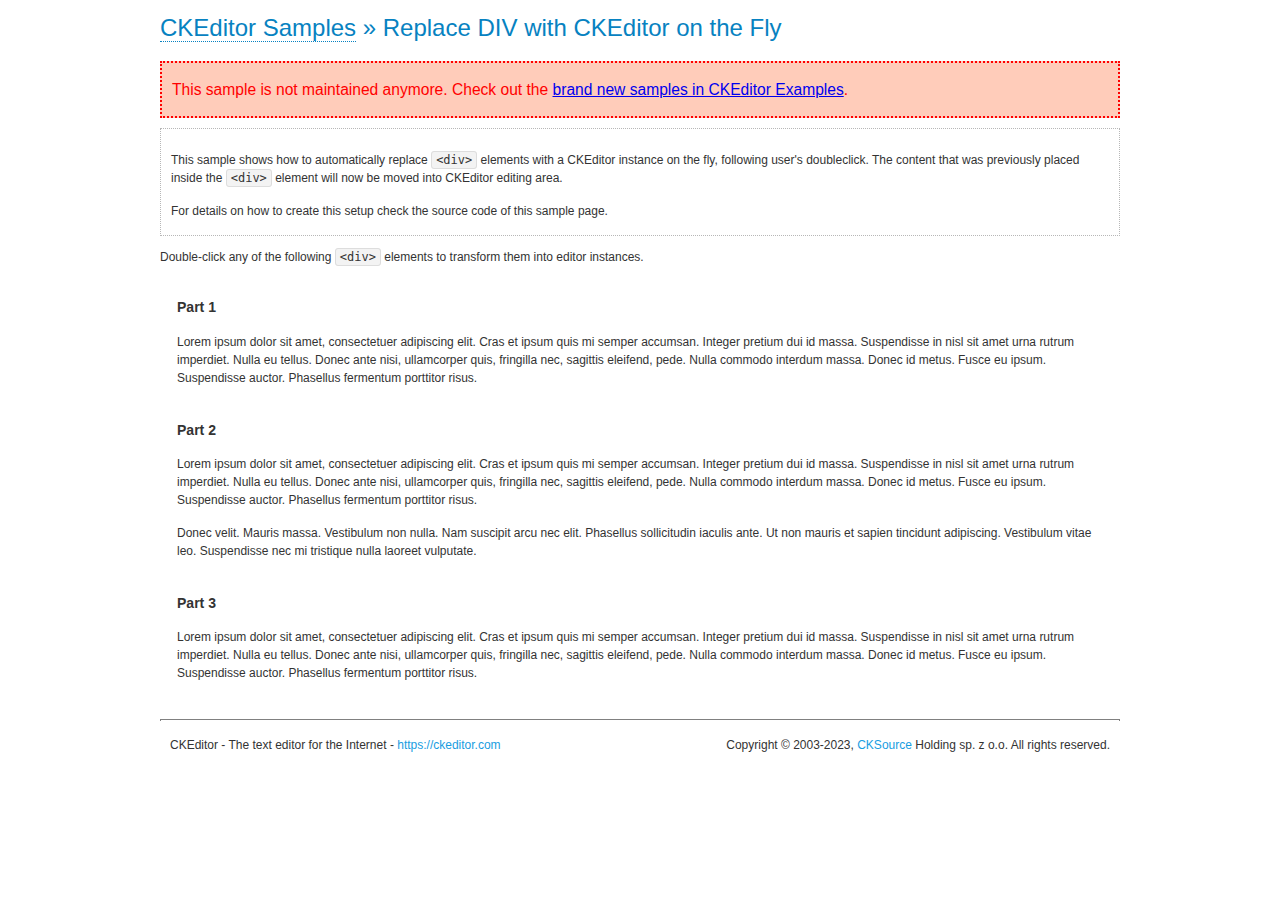
<file: admin/ckeditor/samples/old/divreplace.html>
<!DOCTYPE html>
<!--
Copyright (c) 2003-2023, CKSource Holding sp. z o.o. All rights reserved.
CKEditor 4 LTS ("Long Term Support") is available under the terms of the Extended Support Model.
-->
<html lang="en">
<head>
	<meta charset="utf-8">
	<title>Replace DIV &mdash; CKEditor Sample</title>
	<script src="../../ckeditor.js"></script>
	<link href="sample.css" rel="stylesheet">
	<meta name="description" content="Try the latest sample of CKEditor 4 and learn more about customizing your WYSIWYG editor with endless possibilities.">
	<style>

		div.editable
		{
			border: solid 2px transparent;
			padding-left: 15px;
			padding-right: 15px;
		}

		div.editable:hover
		{
			border-color: black;
		}

	</style>
	<script>

		// Uncomment the following code to test the "Timeout Loading Method".
		// CKEDITOR.loadFullCoreTimeout = 5;

		window.onload = function() {
			// Listen to the double click event.
			if ( window.addEventListener )
				document.body.addEventListener( 'dblclick', onDoubleClick, false );
			else if ( window.attachEvent )
				document.body.attachEvent( 'ondblclick', onDoubleClick );

		};

		function onDoubleClick( ev ) {
			// Get the element which fired the event. This is not necessarily the
			// element to which the event has been attached.
			var element = ev.target || ev.srcElement;

			// Find out the div that holds this element.
			var name;

			do {
				element = element.parentNode;
			}
			while ( element && ( name = element.nodeName.toLowerCase() ) &&
				( name != 'div' || element.className.indexOf( 'editable' ) == -1 ) && name != 'body' );

			if ( name == 'div' && element.className.indexOf( 'editable' ) != -1 )
				replaceDiv( element );
		}

		var editor;

		function replaceDiv( div ) {
			if ( editor )
				editor.destroy();

			editor = CKEDITOR.replace( div );
		}

	</script>
</head>
<body>
	<h1 class="samples">
		<a href="index.html">CKEditor Samples</a> &raquo; Replace DIV with CKEditor on the Fly
	</h1>
	<div class="warning deprecated">
		This sample is not maintained anymore. Check out the <a href="https://ckeditor.com/docs/ckeditor4/latest/examples/index.html">brand new samples in CKEditor Examples</a>.
	</div>
	<div class="description">
		<p>
			This sample shows how to automatically replace <code>&lt;div&gt;</code> elements
			with a CKEditor instance on the fly, following user's doubleclick. The content
			that was previously placed inside the <code>&lt;div&gt;</code> element will now
			be moved into CKEditor editing area.
		</p>
		<p>
			For details on how to create this setup check the source code of this sample page.
		</p>
	</div>
	<p>
		Double-click any of the following <code>&lt;div&gt;</code> elements to transform them into
		editor instances.
	</p>
	<div class="editable">
		<h3>
			Part 1
		</h3>
		<p>
			Lorem ipsum dolor sit amet, consectetuer adipiscing elit. Cras et ipsum quis mi
			semper accumsan. Integer pretium dui id massa. Suspendisse in nisl sit amet urna
			rutrum imperdiet. Nulla eu tellus. Donec ante nisi, ullamcorper quis, fringilla
			nec, sagittis eleifend, pede. Nulla commodo interdum massa. Donec id metus. Fusce
			eu ipsum. Suspendisse auctor. Phasellus fermentum porttitor risus.
		</p>
	</div>
	<div class="editable">
		<h3>
			Part 2
		</h3>
		<p>
			Lorem ipsum dolor sit amet, consectetuer adipiscing elit. Cras et ipsum quis mi
			semper accumsan. Integer pretium dui id massa. Suspendisse in nisl sit amet urna
			rutrum imperdiet. Nulla eu tellus. Donec ante nisi, ullamcorper quis, fringilla
			nec, sagittis eleifend, pede. Nulla commodo interdum massa. Donec id metus. Fusce
			eu ipsum. Suspendisse auctor. Phasellus fermentum porttitor risus.
		</p>
		<p>
			Donec velit. Mauris massa. Vestibulum non nulla. Nam suscipit arcu nec elit. Phasellus
			sollicitudin iaculis ante. Ut non mauris et sapien tincidunt adipiscing. Vestibulum
			vitae leo. Suspendisse nec mi tristique nulla laoreet vulputate.
		</p>
	</div>
	<div class="editable">
		<h3>
			Part 3
		</h3>
		<p>
			Lorem ipsum dolor sit amet, consectetuer adipiscing elit. Cras et ipsum quis mi
			semper accumsan. Integer pretium dui id massa. Suspendisse in nisl sit amet urna
			rutrum imperdiet. Nulla eu tellus. Donec ante nisi, ullamcorper quis, fringilla
			nec, sagittis eleifend, pede. Nulla commodo interdum massa. Donec id metus. Fusce
			eu ipsum. Suspendisse auctor. Phasellus fermentum porttitor risus.
		</p>
	</div>
	<div id="footer">
		<hr>
		<p>
			CKEditor - The text editor for the Internet - <a class="samples" href="https://ckeditor.com/">https://ckeditor.com</a>
		</p>
		<p id="copy">
			Copyright &copy; 2003-2023, <a class="samples" href="https://cksource.com/">CKSource</a> Holding sp. z o.o. All rights reserved.
		</p>
	</div>
</body>
</html>
</file>
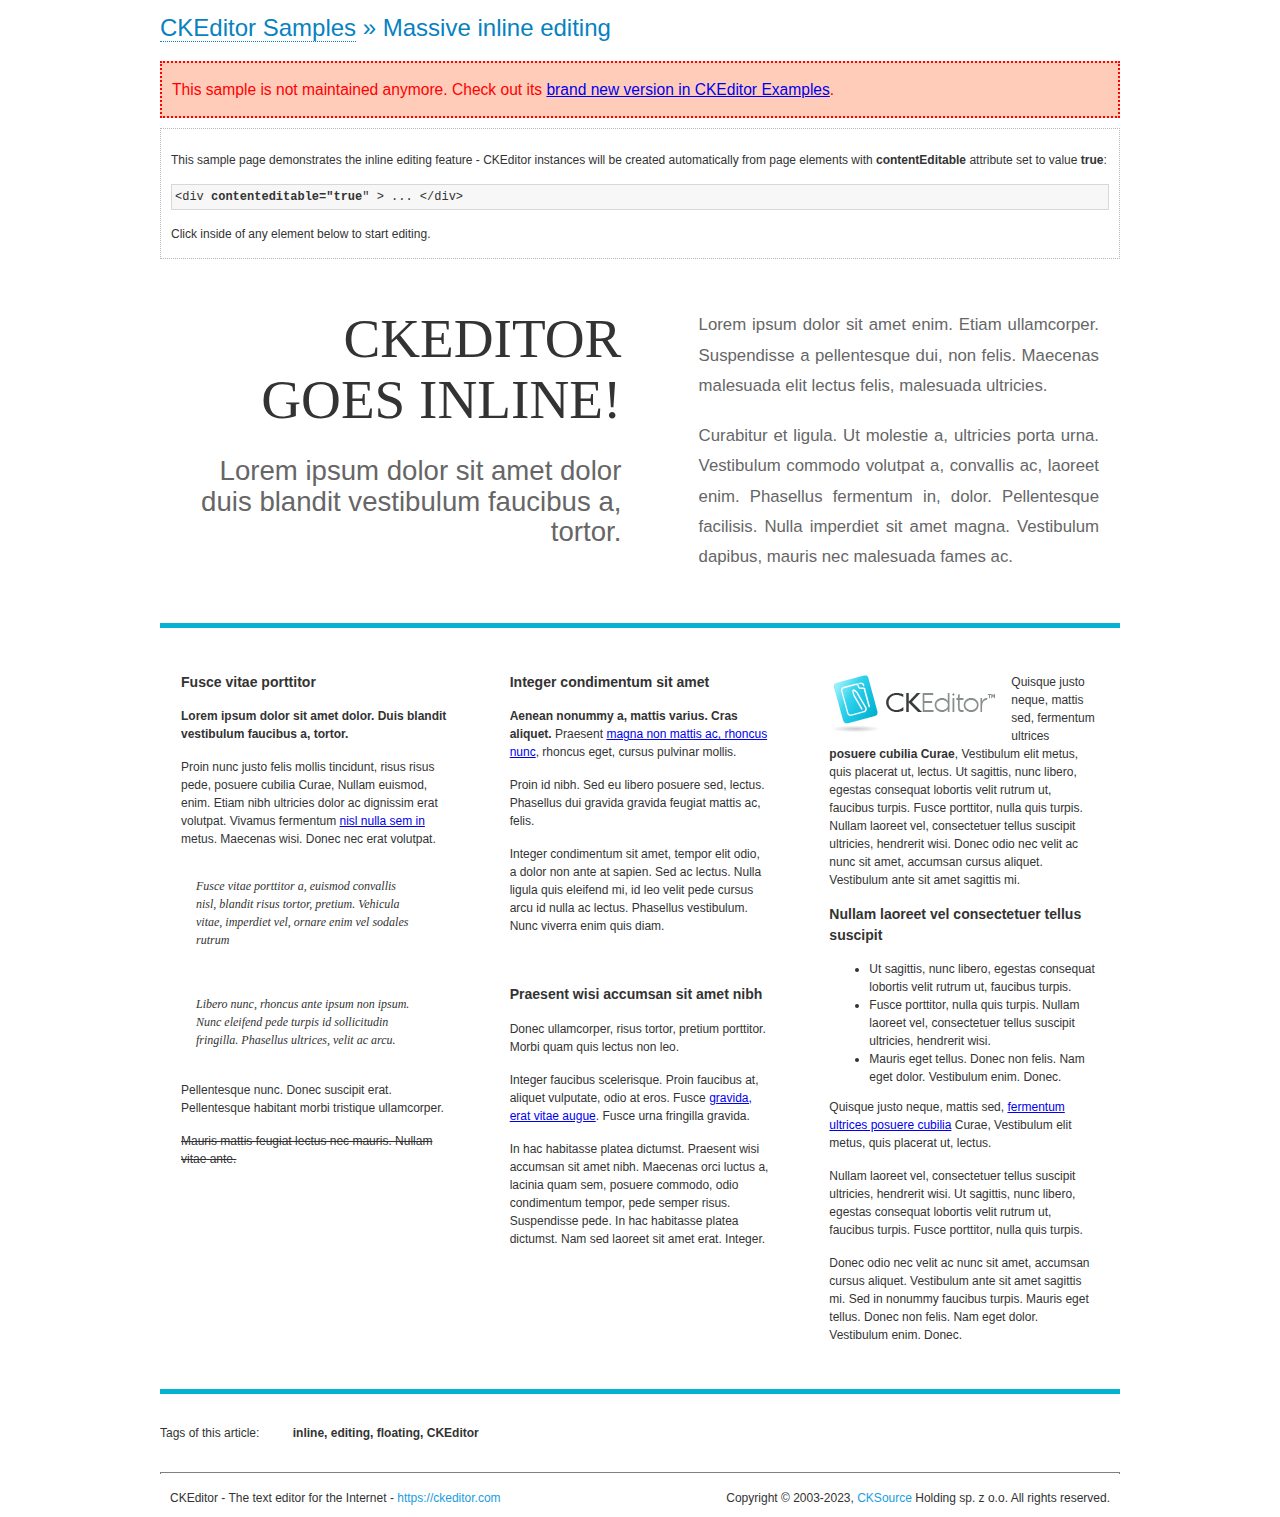
<file: admin/ckeditor/samples/old/inlineall.html>
<!DOCTYPE html>
<!--
Copyright (c) 2003-2023, CKSource Holding sp. z o.o. All rights reserved.
CKEditor 4 LTS ("Long Term Support") is available under the terms of the Extended Support Model.
-->
<html lang="en">
<head>
	<meta charset="utf-8">
	<title>Massive inline editing &mdash; CKEditor Sample</title>
	<meta name="description" content="Try the latest sample of CKEditor 4 and learn more about customizing your WYSIWYG editor with endless possibilities.">
	<script src="../../ckeditor.js"></script>
	<script>

		// This code is generally not necessary, but it is here to demonstrate
		// how to customize specific editor instances on the fly. This fits well
		// this demo because we have editable elements (like headers) that
		// require less features.

		// The "instanceCreated" event is fired for every editor instance created.
		CKEDITOR.on( 'instanceCreated', function( event ) {
			var editor = event.editor,
				element = editor.element;

			// Customize editors for headers and tag list.
			// These editors don't need features like smileys, templates, iframes etc.
			if ( element.is( 'h1', 'h2', 'h3' ) || element.getAttribute( 'id' ) == 'taglist' ) {
				// Customize the editor configurations on "configLoaded" event,
				// which is fired after the configuration file loading and
				// execution. This makes it possible to change the
				// configurations before the editor initialization takes place.
				editor.on( 'configLoaded', function() {

					// Remove unnecessary plugins to make the editor simpler.
					editor.config.removePlugins = 'colorbutton,find,font,' +
						'forms,iframe,image,newpage,removeformat,' +
						'smiley,specialchar,stylescombo,templates';

					// Rearrange the layout of the toolbar.
					editor.config.toolbarGroups = [
						{ name: 'editing',		groups: [ 'basicstyles', 'links' ] },
						{ name: 'undo' },
						{ name: 'clipboard',	groups: [ 'selection', 'clipboard' ] },
						{ name: 'about' }
					];
				});
			}
		});

	</script>
	<link href="sample.css" rel="stylesheet">
	<style>

		/* The following styles are just to make the page look nice. */

		/* Workaround to show Arial Black in Firefox. */
		@font-face
		{
			font-family: 'arial-black';
			src: local('Arial Black');
		}

		*[contenteditable="true"]
		{
			padding: 10px;
		}

		#container
		{
			width: 960px;
			margin: 30px auto 0;
		}

		#header
		{
			overflow: hidden;
			padding: 0 0 30px;
			border-bottom: 5px solid #05B2D2;
			position: relative;
		}

		#headerLeft,
		#headerRight
		{
			width: 49%;
			overflow: hidden;
		}

		#headerLeft
		{
			float: left;
			padding: 10px 1px 1px;
		}

		#headerLeft h2,
		#headerLeft h3
		{
			text-align: right;
			margin: 0;
			overflow: hidden;
			font-weight: normal;
		}

		#headerLeft h2
		{
			font-family: "Arial Black",arial-black;
			font-size: 4.6em;
			line-height: 1.1;
			text-transform: uppercase;
		}

		#headerLeft h3
		{
			font-size: 2.3em;
			line-height: 1.1;
			margin: .2em 0 0;
			color: #666;
		}

		#headerRight
		{
			float: right;
			padding: 1px;
		}

		#headerRight p
		{
			line-height: 1.8;
			text-align: justify;
			margin: 0;
		}

		#headerRight p + p
		{
			margin-top: 20px;
		}

		#headerRight > div
		{
			padding: 20px;
			margin: 0 0 0 30px;
			font-size: 1.4em;
			color: #666;
		}

		#columns
		{
			color: #333;
			overflow: hidden;
			padding: 20px 0;
		}

		#columns > div
		{
			float: left;
			width: 33.3%;
		}

		#columns #column1 > div
		{
			margin-left: 1px;
		}

		#columns #column3 > div
		{
			margin-right: 1px;
		}

		#columns > div > div
		{
			margin: 0px 10px;
			padding: 10px 20px;
		}

		#columns blockquote
		{
			margin-left: 15px;
		}

		#tagLine
		{
			border-top: 5px solid #05B2D2;
			padding-top: 20px;
		}

		#taglist {
			display: inline-block;
			margin-left: 20px;
			font-weight: bold;
			margin: 0 0 0 20px;
		}

	</style>
</head>
<body>
<div>
	<h1 class="samples"><a href="index.html">CKEditor Samples</a> &raquo; Massive inline editing</h1>
	<div class="warning deprecated">
		This sample is not maintained anymore. Check out its <a href="https://ckeditor.com/docs/ckeditor4/latest/examples/inline.html">brand new version in CKEditor Examples</a>.
	</div>
	<div class="description">
		<p>This sample page demonstrates the inline editing feature - CKEditor instances will be created automatically from page elements with <strong>contentEditable</strong> attribute set to value <strong>true</strong>:</p>
		<pre class="samples">&lt;div <strong>contenteditable="true</strong>" &gt; ... &lt;/div&gt;</pre>
		<p>Click inside of any element below to start editing.</p>
	</div>
</div>
<div id="container">
	<div id="header">
		<div id="headerLeft">
			<h2 id="sampleTitle" contenteditable="true">
				CKEditor<br> Goes Inline!
			</h2>
			<h3 contenteditable="true">
				Lorem ipsum dolor sit amet dolor duis blandit vestibulum faucibus a, tortor.
			</h3>
		</div>
		<div id="headerRight">
			<div contenteditable="true">
				<p>
					Lorem ipsum dolor sit amet enim. Etiam ullamcorper. Suspendisse a pellentesque dui, non felis. Maecenas malesuada elit lectus felis, malesuada ultricies.
				</p>
				<p>
					Curabitur et ligula. Ut molestie a, ultricies porta urna. Vestibulum commodo volutpat a, convallis ac, laoreet enim. Phasellus fermentum in, dolor. Pellentesque facilisis. Nulla imperdiet sit amet magna. Vestibulum dapibus, mauris nec malesuada fames ac.
				</p>
			</div>
		</div>
	</div>
	<div id="columns">
		<div id="column1">
			<div contenteditable="true">
				<h3>
					Fusce vitae porttitor
				</h3>
				<p>
					<strong>
						Lorem ipsum dolor sit amet dolor. Duis blandit vestibulum faucibus a, tortor.
					</strong>
				</p>
				<p>
					Proin nunc justo felis mollis tincidunt, risus risus pede, posuere cubilia Curae, Nullam euismod, enim. Etiam nibh ultricies dolor ac dignissim erat volutpat. Vivamus fermentum <a href="https://ckeditor.com/">nisl nulla sem in</a> metus. Maecenas wisi. Donec nec erat volutpat.
				</p>
				<blockquote>
					<p>
						Fusce vitae porttitor a, euismod convallis nisl, blandit risus tortor, pretium.
						Vehicula vitae, imperdiet vel, ornare enim vel sodales rutrum
					</p>
				</blockquote>
				<blockquote>
					<p>
						Libero nunc, rhoncus ante ipsum non ipsum. Nunc eleifend pede turpis id sollicitudin fringilla. Phasellus ultrices, velit ac arcu.
					</p>
				</blockquote>
				<p>Pellentesque nunc. Donec suscipit erat. Pellentesque habitant morbi tristique ullamcorper.</p>
				<p><s>Mauris mattis feugiat lectus nec mauris. Nullam vitae ante.</s></p>
			</div>
		</div>
		<div id="column2">
			<div contenteditable="true">
				<h3>
					Integer condimentum sit amet
				</h3>
				<p>
					<strong>Aenean nonummy a, mattis varius. Cras aliquet.</strong>
					Praesent <a href="https://ckeditor.com/">magna non mattis ac, rhoncus nunc</a>, rhoncus eget, cursus pulvinar mollis.</p>
				<p>Proin id nibh. Sed eu libero posuere sed, lectus. Phasellus dui gravida gravida feugiat mattis ac, felis.</p>
				<p>Integer condimentum sit amet, tempor elit odio, a dolor non ante at sapien. Sed ac lectus. Nulla ligula quis eleifend mi, id leo velit pede cursus arcu id nulla ac lectus. Phasellus vestibulum. Nunc viverra enim quis diam.</p>
			</div>
			<div contenteditable="true">
				<h3>
					Praesent wisi accumsan sit amet nibh
				</h3>
				<p>Donec ullamcorper, risus tortor, pretium porttitor. Morbi quam quis lectus non leo.</p>
				<p style="margin-left: 40px; ">Integer faucibus scelerisque. Proin faucibus at, aliquet vulputate, odio at eros. Fusce <a href="https://ckeditor.com/">gravida, erat vitae augue</a>. Fusce urna fringilla gravida.</p>
				<p>In hac habitasse platea dictumst. Praesent wisi accumsan sit amet nibh. Maecenas orci luctus a, lacinia quam sem, posuere commodo, odio condimentum tempor, pede semper risus. Suspendisse pede. In hac habitasse platea dictumst. Nam sed laoreet sit amet erat. Integer.</p>
			</div>
		</div>
		<div id="column3">
			<div contenteditable="true">
				<p>
					<img src="assets/inlineall/logo.png" alt="CKEditor logo" style="float:left">
				</p>
				<p>Quisque justo neque, mattis sed, fermentum ultrices <strong>posuere cubilia Curae</strong>, Vestibulum elit metus, quis placerat ut, lectus. Ut sagittis, nunc libero, egestas consequat lobortis velit rutrum ut, faucibus turpis. Fusce porttitor, nulla quis turpis. Nullam laoreet vel, consectetuer tellus suscipit ultricies, hendrerit wisi. Donec odio nec velit ac nunc sit amet, accumsan cursus aliquet. Vestibulum ante sit amet sagittis mi.</p>
				<h3>
					Nullam laoreet vel consectetuer tellus suscipit
				</h3>
				<ul>
					<li>Ut sagittis, nunc libero, egestas consequat lobortis velit rutrum ut, faucibus turpis.</li>
					<li>Fusce porttitor, nulla quis turpis. Nullam laoreet vel, consectetuer tellus suscipit ultricies, hendrerit wisi.</li>
					<li>Mauris eget tellus. Donec non felis. Nam eget dolor. Vestibulum enim. Donec.</li>
				</ul>
				<p>Quisque justo neque, mattis sed, <a href="https://ckeditor.com/">fermentum ultrices posuere cubilia</a> Curae, Vestibulum elit metus, quis placerat ut, lectus.</p>
				<p>Nullam laoreet vel, consectetuer tellus suscipit ultricies, hendrerit wisi. Ut sagittis, nunc libero, egestas consequat lobortis velit rutrum ut, faucibus turpis. Fusce porttitor, nulla quis turpis.</p>
				<p>Donec odio nec velit ac nunc sit amet, accumsan cursus aliquet. Vestibulum ante sit amet sagittis mi. Sed in nonummy faucibus turpis. Mauris eget tellus. Donec non felis. Nam eget dolor. Vestibulum enim. Donec.</p>
			</div>
		</div>
	</div>
	<div id="tagLine">
		Tags of this article:
		<p id="taglist" contenteditable="true">
			inline, editing, floating, CKEditor
		</p>
	</div>
</div>
<div id="footer">
	<hr>
	<p>
		CKEditor - The text editor for the Internet - <a class="samples" href="https://ckeditor.com/">
			https://ckeditor.com</a>
	</p>
	<p id="copy">
		Copyright &copy; 2003-2023, <a class="samples" href="https://cksource.com/">CKSource</a> Holding sp. z o.o. All rights reserved.
	</p>
</div>
</body>
</html>
</file>
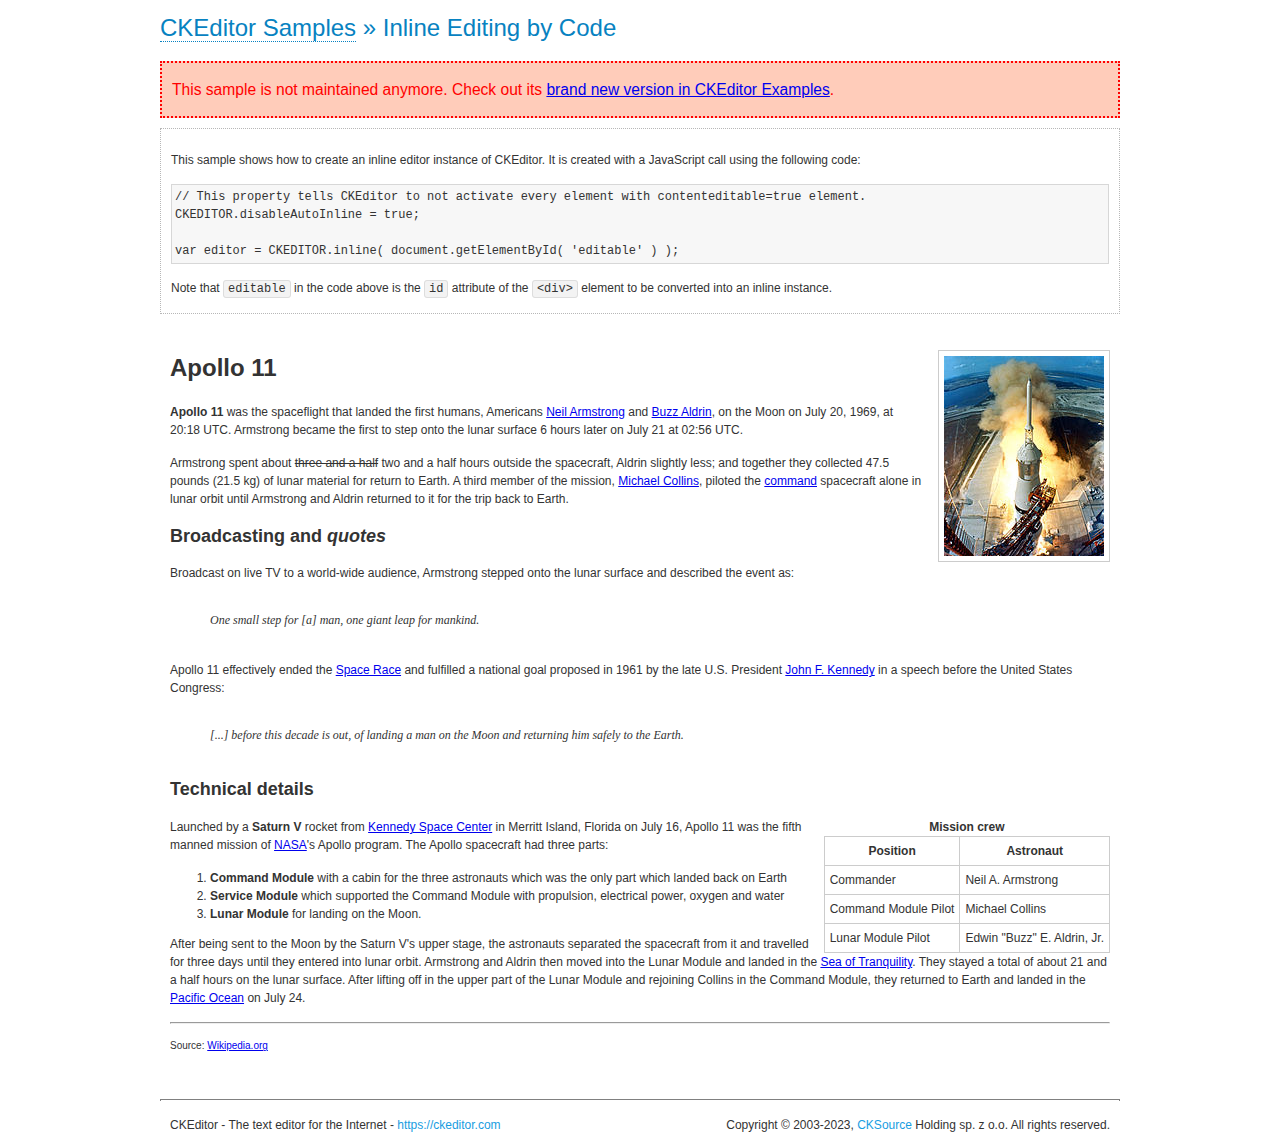
<file: admin/ckeditor/samples/old/inlinebycode.html>
<!DOCTYPE html>
<!--
Copyright (c) 2003-2023, CKSource Holding sp. z o.o. All rights reserved.
CKEditor 4 LTS ("Long Term Support") is available under the terms of the Extended Support Model.
-->
<html lang="en">
<head>
	<meta charset="utf-8">
	<title>Inline Editing by Code &mdash; CKEditor Sample</title>
	<script src="../../ckeditor.js"></script>
	<link href="sample.css" rel="stylesheet">
	<meta name="description" content="Try the latest sample of CKEditor 4 and learn more about customizing your WYSIWYG editor with endless possibilities.">
	<style>

		#editable
		{
			padding: 10px;
			float: left;
		}

	</style>
</head>
<body>
	<h1 class="samples">
		<a href="index.html">CKEditor Samples</a> &raquo; Inline Editing by Code
	</h1>
	<div class="warning deprecated">
		This sample is not maintained anymore. Check out its <a href="https://ckeditor.com/docs/ckeditor4/latest/examples/inline.html">brand new version in CKEditor Examples</a>.
	</div>
	<div class="description">
		<p>
			This sample shows how to create an inline editor instance of CKEditor. It is created
			with a JavaScript call using the following code:
		</p>
<pre class="samples">
// This property tells CKEditor to not activate every element with contenteditable=true element.
CKEDITOR.disableAutoInline = true;

var editor = CKEDITOR.inline( document.getElementById( 'editable' ) );
</pre>
		<p>
			Note that <code>editable</code> in the code above is the <code>id</code>
			attribute of the <code>&lt;div&gt;</code> element to be converted into an inline instance.
		</p>
	</div>
	<div id="editable" contenteditable="true">
		<h1><img alt="Saturn V carrying Apollo 11" class="right" src="assets/sample.jpg" /> Apollo 11</h1>

		<p><b>Apollo 11</b> was the spaceflight that landed the first humans, Americans <a href="http://en.wikipedia.org/wiki/Neil_Armstrong" title="Neil Armstrong">Neil Armstrong</a> and <a href="http://en.wikipedia.org/wiki/Buzz_Aldrin" title="Buzz Aldrin">Buzz Aldrin</a>, on the Moon on July 20, 1969, at 20:18 UTC. Armstrong became the first to step onto the lunar surface 6 hours later on July 21 at 02:56 UTC.</p>

		<p>Armstrong spent about <s>three and a half</s> two and a half hours outside the spacecraft, Aldrin slightly less; and together they collected 47.5 pounds (21.5&nbsp;kg) of lunar material for return to Earth. A third member of the mission, <a href="http://en.wikipedia.org/wiki/Michael_Collins_(astronaut)" title="Michael Collins (astronaut)">Michael Collins</a>, piloted the <a href="http://en.wikipedia.org/wiki/Apollo_Command/Service_Module" title="Apollo Command/Service Module">command</a> spacecraft alone in lunar orbit until Armstrong and Aldrin returned to it for the trip back to Earth.</p>

		<h2>Broadcasting and <em>quotes</em> <a id="quotes" name="quotes"></a></h2>

		<p>Broadcast on live TV to a world-wide audience, Armstrong stepped onto the lunar surface and described the event as:</p>

		<blockquote>
			<p>One small step for [a] man, one giant leap for mankind.</p>
		</blockquote>

		<p>Apollo 11 effectively ended the <a href="http://en.wikipedia.org/wiki/Space_Race" title="Space Race">Space Race</a> and fulfilled a national goal proposed in 1961 by the late U.S. President <a href="http://en.wikipedia.org/wiki/John_F._Kennedy" title="John F. Kennedy">John F. Kennedy</a> in a speech before the United States Congress:</p>

		<blockquote>
			<p>[...] before this decade is out, of landing a man on the Moon and returning him safely to the Earth.</p>
		</blockquote>

		<h2>Technical details <a id="tech-details" name="tech-details"></a></h2>

		<table align="right" border="1" bordercolor="#ccc" cellpadding="5" cellspacing="0" style="border-collapse:collapse;margin:10px 0 10px 15px;">
			<caption><strong>Mission crew</strong></caption>
			<thead>
			<tr>
				<th scope="col">Position</th>
				<th scope="col">Astronaut</th>
			</tr>
			</thead>
			<tbody>
			<tr>
				<td>Commander</td>
				<td>Neil A. Armstrong</td>
			</tr>
			<tr>
				<td>Command Module Pilot</td>
				<td>Michael Collins</td>
			</tr>
			<tr>
				<td>Lunar Module Pilot</td>
				<td>Edwin &quot;Buzz&quot; E. Aldrin, Jr.</td>
			</tr>
			</tbody>
		</table>

		<p>Launched by a <strong>Saturn V</strong> rocket from <a href="http://en.wikipedia.org/wiki/Kennedy_Space_Center" title="Kennedy Space Center">Kennedy Space Center</a> in Merritt Island, Florida on July 16, Apollo 11 was the fifth manned mission of <a href="http://en.wikipedia.org/wiki/NASA" title="NASA">NASA</a>&#39;s Apollo program. The Apollo spacecraft had three parts:</p>

		<ol>
			<li><strong>Command Module</strong> with a cabin for the three astronauts which was the only part which landed back on Earth</li>
			<li><strong>Service Module</strong> which supported the Command Module with propulsion, electrical power, oxygen and water</li>
			<li><strong>Lunar Module</strong> for landing on the Moon.</li>
		</ol>

		<p>After being sent to the Moon by the Saturn V&#39;s upper stage, the astronauts separated the spacecraft from it and travelled for three days until they entered into lunar orbit. Armstrong and Aldrin then moved into the Lunar Module and landed in the <a href="http://en.wikipedia.org/wiki/Mare_Tranquillitatis" title="Mare Tranquillitatis">Sea of Tranquility</a>. They stayed a total of about 21 and a half hours on the lunar surface. After lifting off in the upper part of the Lunar Module and rejoining Collins in the Command Module, they returned to Earth and landed in the <a href="http://en.wikipedia.org/wiki/Pacific_Ocean" title="Pacific Ocean">Pacific Ocean</a> on July 24.</p>

		<hr />
		<p style="text-align: right;"><small>Source: <a href="http://en.wikipedia.org/wiki/Apollo_11">Wikipedia.org</a></small></p>
	</div>

	<script>
		// We need to turn off the automatic editor creation first.
		CKEDITOR.disableAutoInline = true;

		var editor = CKEDITOR.inline( 'editable' );
	</script>
	<div id="footer">
		<hr>
		<p contenteditable="true">
			CKEditor - The text editor for the Internet - <a class="samples" href="https://ckeditor.com/">
				https://ckeditor.com</a>
		</p>
		<p id="copy">
			Copyright &copy; 2003-2023, <a class="samples" href="https://cksource.com/">CKSource</a> Holding sp. z o.o. All rights reserved.
		</p>
	</div>
</body>
</html>
</file>
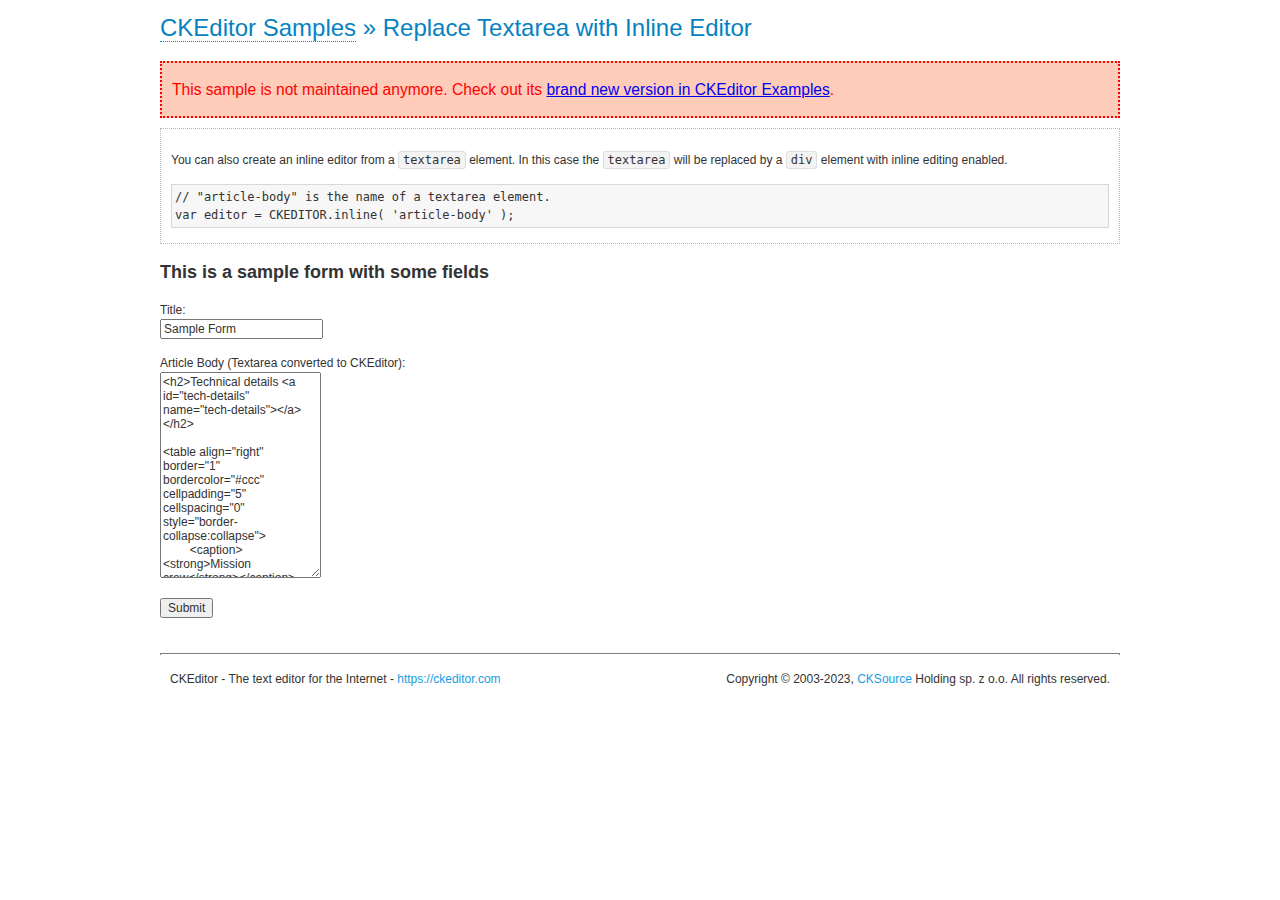
<file: admin/ckeditor/samples/old/inlinetextarea.html>
<!DOCTYPE html>
<!--
Copyright (c) 2003-2023, CKSource Holding sp. z o.o. All rights reserved.
CKEditor 4 LTS ("Long Term Support") is available under the terms of the Extended Support Model.
-->
<html lang="en">
<head>
	<meta charset="utf-8">
	<title>Replace Textarea with Inline Editor &mdash; CKEditor Sample</title>
	<script src="../../ckeditor.js"></script>
	<link href="sample.css" rel="stylesheet">
	<meta name="description" content="Try the latest sample of CKEditor 4 and learn more about customizing your WYSIWYG editor with endless possibilities.">
	<style>

		/* Style the CKEditor element to look like a textfield */
		.cke_textarea_inline
		{
			padding: 10px;
			height: 200px;
			overflow: auto;

			border: 1px solid gray;
			-webkit-appearance: textfield;
		}

	</style>
</head>
<body>
	<h1 class="samples">
		<a href="index.html">CKEditor Samples</a> &raquo; Replace Textarea with Inline Editor
	</h1>
	<div class="warning deprecated">
		This sample is not maintained anymore. Check out its <a href="https://ckeditor.com/docs/ckeditor4/latest/examples/inline.html">brand new version in CKEditor Examples</a>.
	</div>
	<div class="description">
		<p>
			You can also create an inline editor from a <code>textarea</code>
			element. In this case the <code>textarea</code> will be replaced
			by a <code>div</code> element with inline editing enabled.
		</p>
<pre class="samples">
// "article-body" is the name of a textarea element.
var editor = CKEDITOR.inline( 'article-body' );
</pre>
	</div>
	<form action="sample_posteddata.php" method="post">
		<h2>This is a sample form with some fields</h2>
		<p>
			Title:<br>
			<input type="text" name="title" value="Sample Form"></p>
		<p>
			Article Body (Textarea converted to CKEditor):<br>
			<textarea name="article-body" style="height: 200px">
				&lt;h2&gt;Technical details &lt;a id="tech-details" name="tech-details"&gt;&lt;/a&gt;&lt;/h2&gt;

				&lt;table align="right" border="1" bordercolor="#ccc" cellpadding="5" cellspacing="0" style="border-collapse:collapse;margin:10px 0 10px 15px;"&gt;
					&lt;caption&gt;&lt;strong&gt;Mission crew&lt;/strong&gt;&lt;/caption&gt;
					&lt;thead&gt;
					&lt;tr&gt;
						&lt;th scope="col"&gt;Position&lt;/th&gt;
						&lt;th scope="col"&gt;Astronaut&lt;/th&gt;
					&lt;/tr&gt;
					&lt;/thead&gt;
					&lt;tbody&gt;
					&lt;tr&gt;
						&lt;td&gt;Commander&lt;/td&gt;
						&lt;td&gt;Neil A. Armstrong&lt;/td&gt;
					&lt;/tr&gt;
					&lt;tr&gt;
						&lt;td&gt;Command Module Pilot&lt;/td&gt;
						&lt;td&gt;Michael Collins&lt;/td&gt;
					&lt;/tr&gt;
					&lt;tr&gt;
						&lt;td&gt;Lunar Module Pilot&lt;/td&gt;
						&lt;td&gt;Edwin &quot;Buzz&quot; E. Aldrin, Jr.&lt;/td&gt;
					&lt;/tr&gt;
					&lt;/tbody&gt;
				&lt;/table&gt;

				&lt;p&gt;Launched by a &lt;strong&gt;Saturn V&lt;/strong&gt; rocket from &lt;a href="http://en.wikipedia.org/wiki/Kennedy_Space_Center" title="Kennedy Space Center"&gt;Kennedy Space Center&lt;/a&gt; in Merritt Island, Florida on July 16, Apollo 11 was the fifth manned mission of &lt;a href="http://en.wikipedia.org/wiki/NASA" title="NASA"&gt;NASA&lt;/a&gt;&#39;s Apollo program. The Apollo spacecraft had three parts:&lt;/p&gt;

				&lt;ol&gt;
					&lt;li&gt;&lt;strong&gt;Command Module&lt;/strong&gt; with a cabin for the three astronauts which was the only part which landed back on Earth&lt;/li&gt;
					&lt;li&gt;&lt;strong&gt;Service Module&lt;/strong&gt; which supported the Command Module with propulsion, electrical power, oxygen and water&lt;/li&gt;
					&lt;li&gt;&lt;strong&gt;Lunar Module&lt;/strong&gt; for landing on the Moon.&lt;/li&gt;
				&lt;/ol&gt;

				&lt;p&gt;After being sent to the Moon by the Saturn V&#39;s upper stage, the astronauts separated the spacecraft from it and travelled for three days until they entered into lunar orbit. Armstrong and Aldrin then moved into the Lunar Module and landed in the &lt;a href="http://en.wikipedia.org/wiki/Mare_Tranquillitatis" title="Mare Tranquillitatis"&gt;Sea of Tranquility&lt;/a&gt;. They stayed a total of about 21 and a half hours on the lunar surface. After lifting off in the upper part of the Lunar Module and rejoining Collins in the Command Module, they returned to Earth and landed in the &lt;a href="http://en.wikipedia.org/wiki/Pacific_Ocean" title="Pacific Ocean"&gt;Pacific Ocean&lt;/a&gt; on July 24.&lt;/p&gt;

				&lt;hr /&gt;
				&lt;p style="text-align: right;"&gt;&lt;small&gt;Source: &lt;a href="http://en.wikipedia.org/wiki/Apollo_11"&gt;Wikipedia.org&lt;/a&gt;&lt;/small&gt;&lt;/p&gt;
			</textarea>
		</p>
		<p>
			<input type="submit" value="Submit">
		</p>
	</form>

	<script>
		CKEDITOR.inline( 'article-body' );
	</script>
	<div id="footer">
		<hr>
		<p>
			CKEditor - The text editor for the Internet - <a class="samples" href="https://ckeditor.com/">
				https://ckeditor.com</a>
		</p>
		<p id="copy">
			Copyright &copy; 2003-2023, <a class="samples" href="https://cksource.com/">CKSource</a> Holding sp. z o.o. All rights reserved.
		</p>
	</div>
</body>
</html>
</file>
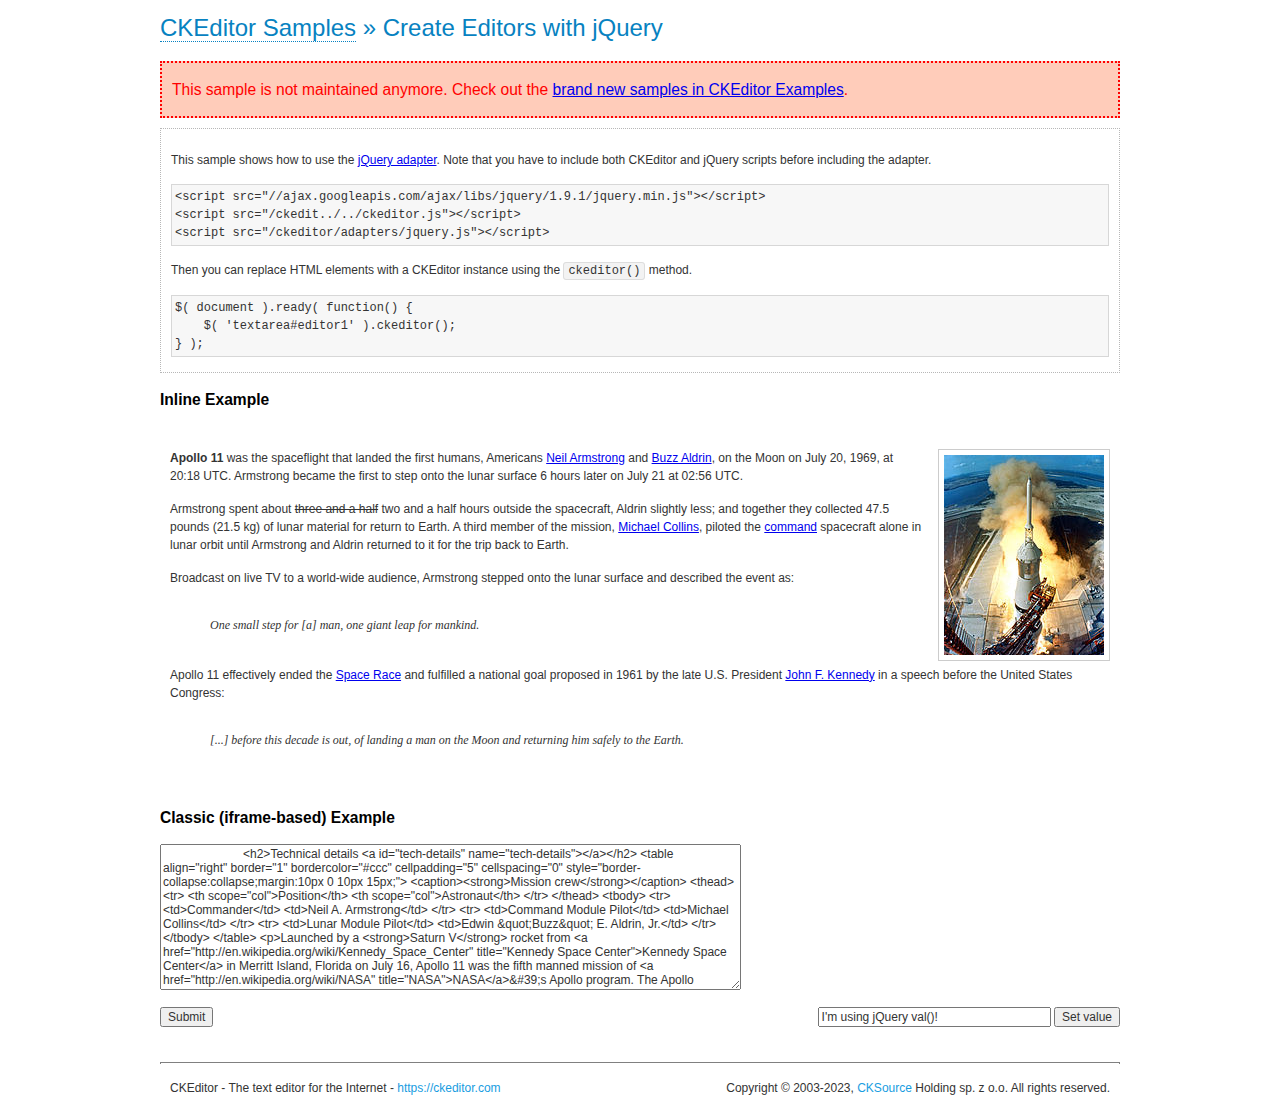
<file: admin/ckeditor/samples/old/jquery.html>
<!DOCTYPE html>
<!--
Copyright (c) 2003-2023, CKSource Holding sp. z o.o. All rights reserved.
CKEditor 4 LTS ("Long Term Support") is available under the terms of the Extended Support Model.
-->
<html lang="en">
<head>
	<meta charset="utf-8">
	<title>jQuery Adapter &mdash; CKEditor Sample</title>
	<script src="http://code.jquery.com/jquery-1.11.0.min.js"></script>
	<script src="../../ckeditor.js"></script>
	<script src="../../adapters/jquery.js"></script>
	<link href="sample.css" rel="stylesheet">
	<meta name="description" content="Try the latest sample of CKEditor 4 and learn more about customizing your WYSIWYG editor with endless possibilities.">
	<style>

		#editable
		{
			padding: 10px;
			float: left;
		}

	</style>
	<script>

		CKEDITOR.disableAutoInline = true;

		$( document ).ready( function() {
			$( '#editor1' ).ckeditor(); // Use CKEDITOR.replace() if element is <textarea>.
			$( '#editable' ).ckeditor(); // Use CKEDITOR.inline().
		} );

		function setValue() {
			$( '#editor1' ).val( $( 'input#val' ).val() );
		}

	</script>
</head>
<body>
	<h1 class="samples">
		<a href="index.html" id="a-test">CKEditor Samples</a> &raquo; Create Editors with jQuery
	</h1>
	<div class="warning deprecated">
		This sample is not maintained anymore. Check out the <a href="https://ckeditor.com/docs/ckeditor4/latest/examples/index.html">brand new samples in CKEditor Examples</a>.
	</div>
	<form action="sample_posteddata.php" method="post">
		<div class="description">
			<p>
				This sample shows how to use the <a href="https://ckeditor.com/docs/ckeditor4/latest/guide/dev_jquery.html">jQuery adapter</a>.
				Note that you have to include both CKEditor and jQuery scripts before including the adapter.
			</p>

<pre class="samples">
&lt;script src="//ajax.googleapis.com/ajax/libs/jquery/1.9.1/jquery.min.js"&gt;&lt;/script&gt;
&lt;script src="/ckedit../../ckeditor.js"&gt;&lt;/script&gt;
&lt;script src="/ckeditor/adapters/jquery.js"&gt;&lt;/script&gt;
</pre>

			<p>Then you can replace HTML elements with a CKEditor instance using the <code>ckeditor()</code> method.</p>

<pre class="samples">
$( document ).ready( function() {
	$( 'textarea#editor1' ).ckeditor();
} );
</pre>
		</div>

		<h2 class="samples">Inline Example</h2>

		<div id="editable" contenteditable="true">
			<p><img alt="Saturn V carrying Apollo 11" class="right" src="assets/sample.jpg"/><b>Apollo 11</b> was the spaceflight that landed the first humans, Americans <a href="http://en.wikipedia.org/wiki/Neil_Armstrong" title="Neil Armstrong">Neil Armstrong</a> and <a href="http://en.wikipedia.org/wiki/Buzz_Aldrin" title="Buzz Aldrin">Buzz Aldrin</a>, on the Moon on July 20, 1969, at 20:18 UTC. Armstrong became the first to step onto the lunar surface 6 hours later on July 21 at 02:56 UTC.</p>
			<p>Armstrong spent about <s>three and a half</s> two and a half hours outside the spacecraft, Aldrin slightly less; and together they collected 47.5 pounds (21.5&nbsp;kg) of lunar material for return to Earth. A third member of the mission, <a href="http://en.wikipedia.org/wiki/Michael_Collins_(astronaut)" title="Michael Collins (astronaut)">Michael Collins</a>, piloted the <a href="http://en.wikipedia.org/wiki/Apollo_Command/Service_Module" title="Apollo Command/Service Module">command</a> spacecraft alone in lunar orbit until Armstrong and Aldrin returned to it for the trip back to Earth.
			<p>Broadcast on live TV to a world-wide audience, Armstrong stepped onto the lunar surface and described the event as:</p>
			<blockquote><p>One small step for [a] man, one giant leap for mankind.</p></blockquote> <p>Apollo 11 effectively ended the <a href="http://en.wikipedia.org/wiki/Space_Race" title="Space Race">Space Race</a> and fulfilled a national goal proposed in 1961 by the late U.S. President <a href="http://en.wikipedia.org/wiki/John_F._Kennedy" title="John F. Kennedy">John F. Kennedy</a> in a speech before the United States Congress:</p> <blockquote><p>[...] before this decade is out, of landing a man on the Moon and returning him safely to the Earth.</p></blockquote>
		</div>

		<br style="clear: both">

		<h2 class="samples">Classic (iframe-based) Example</h2>

		<textarea cols="80" id="editor1" name="editor1" rows="10">
			&lt;h2&gt;Technical details &lt;a id=&quot;tech-details&quot; name=&quot;tech-details&quot;&gt;&lt;/a&gt;&lt;/h2&gt; &lt;table align=&quot;right&quot; border=&quot;1&quot; bordercolor=&quot;#ccc&quot; cellpadding=&quot;5&quot; cellspacing=&quot;0&quot; style=&quot;border-collapse:collapse;margin:10px 0 10px 15px;&quot;&gt; &lt;caption&gt;&lt;strong&gt;Mission crew&lt;/strong&gt;&lt;/caption&gt; &lt;thead&gt; &lt;tr&gt; &lt;th scope=&quot;col&quot;&gt;Position&lt;/th&gt; &lt;th scope=&quot;col&quot;&gt;Astronaut&lt;/th&gt; &lt;/tr&gt; &lt;/thead&gt; &lt;tbody&gt; &lt;tr&gt; &lt;td&gt;Commander&lt;/td&gt; &lt;td&gt;Neil A. Armstrong&lt;/td&gt; &lt;/tr&gt; &lt;tr&gt; &lt;td&gt;Command Module Pilot&lt;/td&gt; &lt;td&gt;Michael Collins&lt;/td&gt; &lt;/tr&gt; &lt;tr&gt; &lt;td&gt;Lunar Module Pilot&lt;/td&gt; &lt;td&gt;Edwin &amp;quot;Buzz&amp;quot; E. Aldrin, Jr.&lt;/td&gt; &lt;/tr&gt; &lt;/tbody&gt; &lt;/table&gt; &lt;p&gt;Launched by a &lt;strong&gt;Saturn V&lt;/strong&gt; rocket from &lt;a href=&quot;http://en.wikipedia.org/wiki/Kennedy_Space_Center&quot; title=&quot;Kennedy Space Center&quot;&gt;Kennedy Space Center&lt;/a&gt; in Merritt Island, Florida on July 16, Apollo 11 was the fifth manned mission of &lt;a href=&quot;http://en.wikipedia.org/wiki/NASA&quot; title=&quot;NASA&quot;&gt;NASA&lt;/a&gt;&amp;#39;s Apollo program. The Apollo spacecraft had three parts:&lt;/p&gt; &lt;ol&gt; &lt;li&gt;&lt;strong&gt;Command Module&lt;/strong&gt; with a cabin for the three astronauts which was the only part which landed back on Earth&lt;/li&gt; &lt;li&gt;&lt;strong&gt;Service Module&lt;/strong&gt; which supported the Command Module with propulsion, electrical power, oxygen and water&lt;/li&gt; &lt;li&gt;&lt;strong&gt;Lunar Module&lt;/strong&gt; for landing on the Moon.&lt;/li&gt; &lt;/ol&gt; &lt;p&gt;After being sent to the Moon by the Saturn V&amp;#39;s upper stage, the astronauts separated the spacecraft from it and travelled for three days until they entered into lunar orbit. Armstrong and Aldrin then moved into the Lunar Module and landed in the &lt;a href=&quot;http://en.wikipedia.org/wiki/Mare_Tranquillitatis&quot; title=&quot;Mare Tranquillitatis&quot;&gt;Sea of Tranquility&lt;/a&gt;. They stayed a total of about 21 and a half hours on the lunar surface. After lifting off in the upper part of the Lunar Module and rejoining Collins in the Command Module, they returned to Earth and landed in the &lt;a href=&quot;http://en.wikipedia.org/wiki/Pacific_Ocean&quot; title=&quot;Pacific Ocean&quot;&gt;Pacific Ocean&lt;/a&gt; on July 24.&lt;/p&gt; &lt;hr/&gt; &lt;p style=&quot;text-align: right;&quot;&gt;&lt;small&gt;Source: &lt;a href=&quot;http://en.wikipedia.org/wiki/Apollo_11&quot;&gt;Wikipedia.org&lt;/a&gt;&lt;/small&gt;&lt;/p&gt;
		</textarea>

		<p style="overflow: hidden">
			<input style="float: left" type="submit" value="Submit">
			<span style="float: right">
				<input type="text" id="val" value="I'm using jQuery val()!" size="30">
				<input onclick="setValue();" type="button" value="Set value">
			</span>
		</p>
	</form>
	<div id="footer">
		<hr>
		<p>
			CKEditor - The text editor for the Internet - <a class="samples" href="https://ckeditor.com/">https://ckeditor.com</a>
		</p>
		<p id="copy">
			Copyright &copy; 2003-2023, <a class="samples" href="https://cksource.com/">CKSource</a> Holding sp. z o.o. All rights reserved.
		</p>
	</div>
</body>
</html>
</file>
<file: admin/ckeditor/samples/css/samples.css>
/**
 * @license Copyright (c) 2003-2023, CKSource Holding sp. z o.o. All rights reserved.
 * CKEditor 4 LTS ("Long Term Support") is available under the terms of the Extended Support Model.
 */
@media (max-width: 900px) {
  .global-is-mobile-hidden {
    display: none !important;
  }
}
article,
aside,
details,
figcaption,
figure,
footer,
header,
hgroup,
main,
menu,
nav,
section {
  display: block;
}
body,
html {
  margin: 0;
  padding: 0;
  font: 16px / 1.8 Arial, 'Helvetica Neue', Helvetica, sans-serif;
  font-weight: 300;
  color: #575757;
}
.grid-width-10 {
  width: 10%;
}
.grid-width-20 {
  width: 20%;
}
.grid-width-30 {
  width: 30%;
}
.grid-width-40 {
  width: 40%;
}
.grid-width-50 {
  width: 50%;
}
.grid-width-60 {
  width: 60%;
}
.grid-width-70 {
  width: 70%;
}
.grid-width-80 {
  width: 80%;
}
.grid-width-90 {
  width: 90%;
}
.grid-width-100 {
  width: 100%;
}
@media (max-width: 900px) {
  .grid-width-10,
  .grid-width-20,
  .grid-width-30,
  .grid-width-40,
  .grid-width-50,
  .grid-width-60,
  .grid-width-70,
  .grid-width-80,
  .grid-width-90,
  .grid-width-100 {
    width: 100%;
  }
}
*[class*="grid-width"] {
  -webkit-box-sizing: border-box;
  -moz-box-sizing: border-box;
  box-sizing: border-box;
  padding-left: 4%;
  padding-right: 4%;
  float: left;
}
*[class*="grid-width"]:after,
.grid-container:after,
*[class*="grid-width"]:before,
.grid-container:before {
  content: '';
  display: block;
  overflow: hidden;
  visibility: hidden;
  font-size: 0;
  line-height: 0;
  width: 0;
  height: 0;
}
*[class*="grid-width"]:after,
.grid-container:after {
  clear: both;
}
.grid-container {
  -webkit-box-sizing: border-box;
  -moz-box-sizing: border-box;
  box-sizing: border-box;
  margin-left: auto;
  margin-right: auto;
}
.grid-container-nested *[class*="grid-width"]:first-child {
  padding-left: 0;
}
.grid-container-nested *[class*="grid-width"]:last-child {
  padding-right: 0;
}
@media (max-width: 900px) {
  .grid-container-nested *[class*="grid-width"]:first-child {
    padding-left: 4%;
  }
  .grid-container-nested *[class*="grid-width"]:last-child {
    padding-right: 4%;
  }
}
.header-a {
  min-height: 140px;
  overflow: hidden;
}
.header-a .header-a-logo {
  margin: 40px 0 0;
}
@media (max-width: 900px) {
  .header-a .header-a-logo {
    text-align: center;
  }
}
.header-a .header-a-logo img {
  border: transparent;
}
.navigation-a {
  height: 30px;
  background: #3D3D3D;
  position: absolute;
  left: 0;
  right: 0;
  top: 0;
  padding: 0;
  overflow: hidden;
}
@media (max-width: 900px) {
  .navigation-a {
    text-align: center;
  }
}
.navigation-a ul {
  list-style: none;
  margin: 0;
  overflow: hidden;
}
.navigation-a ul li,
.navigation-a ul li a {
  display: inline-block;
}
@media (max-width: 900px) {
  .navigation-a ul {
    width: auto;
    text-overflow: ellipsis;
    white-space: nowrap;
    display: inline-block;
    float: none;
  }
  .navigation-a ul:before,
  .navigation-a ul:after {
    display: none;
  }
}
.navigation-a ul.navigation-a-left {
  text-align: left;
}
@media (max-width: 900px) {
  .navigation-a ul.navigation-a-left {
    padding-right: 0;
  }
}
.navigation-a ul.navigation-a-right {
  text-align: right;
}
@media (max-width: 900px) {
  .navigation-a ul.navigation-a-right {
    padding-left: 23px;
  }
}
.navigation-a ul li + li {
  margin-left: 23px;
}
.navigation-a ul li a {
  font-size: 10px;
  font-size: 0.625rem;
  line-height: 18px;
  line-height: 1.13rem;
  line-height: 30px;
  float: left;
  color: #ddd;
  font-weight: bold;
  text-decoration: none;
  text-transform: uppercase;
}
.navigation-a ul li a:hover {
  cursor: pointer;
  color: #fff;
}
.icon-navigation-a-github:before,
.icon-navigation-a-github:after {
  background-image: url("[data-uri]");
}
.navigation-b {
  text-align: right;
  margin: 52px 0 0;
  overflow: visible;
}
@media (max-width: 900px) {
  .navigation-b {
    text-align: center;
    margin-top: 20px;
    padding: 0;
  }
}
.navigation-b ul {
  padding: 0;
  list-style: none;
  margin: 0;
  overflow: visible;
}
.navigation-b ul li,
.navigation-b ul li a {
  display: inline-block;
}
@media (max-width: 900px) {
  .navigation-b ul {
    display: table;
    width: 100%;
    padding-bottom: 1.5em;
  }
}
@media (max-width: 900px) {
  .navigation-b ul li {
    display: table-row;
  }
}
.navigation-b ul li + li {
  margin-left: 20px;
}
@media (max-width: 900px) {
  .navigation-b ul li + li {
    margin-left: 0;
  }
}
.navigation-b ul li a {
  -webkit-box-sizing: border-box;
  -moz-box-sizing: border-box;
  box-sizing: border-box;
  text-transform: uppercase;
  text-decoration: none;
  outline: none;
}
@media (max-width: 900px) {
  .navigation-b ul li a {
    width: 100%;
    -webkit-border-radius: 0;
    -webkit-background-clip: padding-box;
    -moz-border-radius: 0;
    -moz-background-clip: padding;
    border-radius: 0;
    background-clip: padding-box;
  }
}
.footer-a {
  font-size: 13px;
  font-size: 0.8125rem;
  line-height: 23.4px;
  line-height: 1.46rem;
  padding-top: 2.25em;
  padding-bottom: 2.25em;
  overflow: hidden;
  color: #8a8a8a;
}
.footer-a a {
  color: #0287D0;
  text-decoration: none;
  border-bottom: 1px dotted #0287D0;
}
.footer-a a:hover {
  color: #0277b7;
}
.footer-a p {
  margin: 0;
  display: inline-block;
  text-align: center;
}
.content {
  font-size: 14px;
  font-size: 0.875rem;
  line-height: 25.2px;
  line-height: 1.57rem;
  overflow: hidden;
  padding-top: 1.5em;
  padding-bottom: 1.5em;
}
.content p {
  margin: 0.75em 0;
}
.content ul,
.content ol,
.content pre,
.content blockquote,
.content textarea:not([class^="cke"]),
.content .cke {
  margin: 1.875em 0;
}
.content code,
.content kbd {
  -webkit-border-radius: 3px;
  -webkit-background-clip: padding-box;
  -moz-border-radius: 3px;
  -moz-background-clip: padding;
  border-radius: 3px;
  background-clip: padding-box;
  padding: 3px 4px;
}
.content pre,
.content code,
.content kbd,
.content blockquote {
  background: #f5f5f5;
}
.content blockquote,
.content pre {
  background: none;
  border-left: 4px solid #0287D0;
  padding: 1.5em 2.25em;
}
.content p a,
.content ul a,
.content ol a,
.content blockquote a,
.content h1 a,
.content h2 a,
.content h3 a,
.content h4 a,
.content h5 a {
  color: #0287D0;
  text-decoration: none;
  border-bottom: 1px dotted #0287D0;
}
.content p a:hover,
.content ul a:hover,
.content ol a:hover,
.content blockquote a:hover,
.content h1 a:hover,
.content h2 a:hover,
.content h3 a:hover,
.content h4 a:hover,
.content h5 a:hover {
  color: #0277b7;
}
.content h1,
.content h2,
.content h3,
.content h4,
.content h5 {
  color: #000;
  font-weight: 100;
}
.content h1 code,
.content h2 code,
.content h3 code,
.content h4 code,
.content h5 code,
.content h1 kbd,
.content h2 kbd,
.content h3 kbd,
.content h4 kbd,
.content h5 kbd {
  font-size: inherit;
}
.content h1 a.content-heading-anchor,
.content h2 a.content-heading-anchor,
.content h3 a.content-heading-anchor,
.content h4 a.content-heading-anchor,
.content h5 a.content-heading-anchor {
  font-weight: 100;
  vertical-align: middle;
  opacity: 0;
  border: 0;
}
.content h1:hover a.content-heading-anchor,
.content h2:hover a.content-heading-anchor,
.content h3:hover a.content-heading-anchor,
.content h4:hover a.content-heading-anchor,
.content h5:hover a.content-heading-anchor {
  opacity: 1;
}
.content h1:target a,
.content h2:target a,
.content h3:target a,
.content h4:target a,
.content h5:target a {
  -webkit-animation: targetLinkOpacity 0.5s linear alternate;
  -moz-animation: targetLinkOpacity 0.5s linear alternate;
  -o-animation: targetLinkOpacity 0.5s linear alternate;
  animation: targetLinkOpacity 0.5s linear alternate;
  opacity: 1;
}
.content input,
.content select,
.content textarea:not([class^="cke"]) {
  -webkit-border-radius: 3px;
  -webkit-background-clip: padding-box;
  -moz-border-radius: 3px;
  -moz-background-clip: padding;
  border-radius: 3px;
  background-clip: padding-box;
  -webkit-box-shadow: inset 0 1px 1px rgba(0, 0, 0, 0.08);
  -moz-box-shadow: inset 0 1px 1px rgba(0, 0, 0, 0.08);
  box-shadow: inset 0 1px 1px rgba(0, 0, 0, 0.08);
  font: inherit;
  color: inherit;
  border: 1px solid #D9D9D9;
  padding: .2em .5em;
}
.content input:focus,
.content select:focus,
.content textarea:not([class^="cke"]):focus {
  border-color: #66afe9;
  outline: 0;
  -webkit-box-shadow: inset 0 1px 1px rgba(0, 0, 0, 0.08), 0 0 8px #93c6ef;
  -moz-box-shadow: inset 0 1px 1px rgba(0, 0, 0, 0.08), 0 0 8px #93c6ef;
  box-shadow: inset 0 1px 1px rgba(0, 0, 0, 0.08), 0 0 8px #93c6ef;
}
.content abbr {
  border-bottom: 1px dotted #666;
  cursor: pointer;
}
.content blockquote {
  font-style: italic;
  font-family: Georgia, Times, "Times New Roman", serif;
  font-size: 16px;
  font-size: 1rem;
  line-height: 28.8px;
  line-height: 1.8rem;
}
.content em {
  font-style: italic;
}
.content h1 {
  font-size: 36px;
  font-size: 2.25rem;
  line-height: 64.8px;
  line-height: 4.05rem;
  margin: 1.125em 0 0;
}
.content h2 {
  font-size: 27.2px;
  font-size: 1.7rem;
  line-height: 48.96px;
  line-height: 3.06rem;
  margin: 0.9em 0 0;
}
.content h3 {
  font-size: 24px;
  font-size: 1.5rem;
  line-height: 43.2px;
  line-height: 2.7rem;
  font-weight: 500;
  margin: 0.75em 0 0;
}
.content h4 {
  font-size: 19.2px;
  font-size: 1.2rem;
  line-height: 34.56px;
  line-height: 2.16rem;
  font-weight: 500;
  margin: 0.75em 0 0;
}
.content h5 {
  font-size: 17.6px;
  font-size: 1.1rem;
  line-height: 31.68px;
  line-height: 1.98rem;
  font-weight: 500;
  margin: 0.75em 0 0;
}
.content hr {
  border: 0;
  border-top: 4px solid #D9D9D9;
  margin: 1.5em 0;
}
.content input[type="text"] {
  height: 1.8em;
  line-height: 1.8em;
}
.content input[type="button"] {
  -webkit-appearance: button;
  -moz-appearance: button;
  appearance: button;
}
.content kbd {
  font-size: 12px;
  font-size: 0.75rem;
  line-height: 21.6px;
  line-height: 1.35rem;
  font-family: Arial, 'Helvetica Neue', Helvetica, sans-serif;
  padding: 2px 6px;
  -webkit-box-shadow: 0 0 4px #fff inset, 0 2px 0 #D9D9D9;
  -moz-box-shadow: 0 0 4px #fff inset, 0 2px 0 #D9D9D9;
  box-shadow: 0 0 4px #fff inset, 0 2px 0 #D9D9D9;
}
.content p img {
  vertical-align: middle;
}
.content p pre {
  padding: 1.5em;
}
.content pre {
  padding: 0;
  border: 0;
  tab-size: 4;
  -o-tab-size: 4;
  -moz-tab-size: 4;
}
.content pre,
.content code {
  font-size: 11.89px;
  font-size: 0.743rem;
  line-height: 21.4px;
  line-height: 1.34rem;
  font-family: Consolas, Menlo, Monaco, Lucida Console, Liberation Mono, DejaVu Sans Mono, Bitstream Vera Sans Mono, Courier New, monospace, serif;
}
.content pre a,
.content code a {
  border: 0;
}
.content pre code {
  padding: 0.75em;
  display: block;
}
.content strong {
  color: #000;
}
.content ul ul,
.content ol ul,
.content ul ol,
.content ol ol {
  margin: 0.75em 0;
}
.content ul li,
.content ol li {
  font-size: 14px;
  font-size: 0.875rem;
  line-height: 30.24px;
  line-height: 1.89rem;
}
.content textarea:not([class^="cke"]) {
  width: 100%;
}
.content div.todo {
  border: 2px dotted #444;
  padding: 10px;
  margin: 60px 0 10px 0;
  /* Remove me some day */
}
.content div.todo:before {
  content: "TODO";
  font-weight: bold;
}
body a.button-a,
body button.button-a,
body input.button-a {
  -webkit-border-radius: 3px;
  -webkit-background-clip: padding-box;
  -moz-border-radius: 3px;
  -moz-background-clip: padding;
  border-radius: 3px;
  background-clip: padding-box;
  font-size: 14px;
  font-size: 0.875rem;
  line-height: 25.2px;
  line-height: 1.57rem;
  height: 36px;
  line-height: 36px;
  padding: 0 1.1em;
  font-weight: 700;
  color: #3e3e3e;
  white-space: nowrap;
  text-decoration: none;
  display: inline-block;
  cursor: pointer;
  border: 0;
  vertical-align: middle;
  margin: 1px 0;
  background: transparent;
}
body a.button-a.icon-pos-left,
body button.button-a.icon-pos-left,
body input.button-a.icon-pos-left {
  padding-left: .8em;
}
body a.button-a.icon-pos-right,
body button.button-a.icon-pos-right,
body input.button-a.icon-pos-right {
  padding-right: .8em;
}
body a.button-a.button-a-no-text,
body button.button-a.button-a-no-text,
body input.button-a.button-a-no-text {
  -webkit-border-radius: 100px;
  -webkit-background-clip: padding-box;
  -moz-border-radius: 100px;
  -moz-background-clip: padding;
  border-radius: 100px;
  background-clip: padding-box;
  width: 36px;
  padding: 0;
  text-indent: -999px;
  overflow: hidden;
  position: relative;
  text-align: center;
}
body a.button-a.button-a-no-text:before,
body button.button-a.button-a-no-text:before,
body input.button-a.button-a-no-text:before {
  position: absolute;
  left: 50%;
  top: 50%;
  margin: -9px 0 0 -9px;
}
@media (max-width: 900px) {
  body a.button-a.button-a-mobile-collapsed,
  body button.button-a.button-a-mobile-collapsed,
  body input.button-a.button-a-mobile-collapsed {
    -webkit-border-radius: 100px;
    -webkit-background-clip: padding-box;
    -moz-border-radius: 100px;
    -moz-background-clip: padding;
    border-radius: 100px;
    background-clip: padding-box;
    width: 36px;
    padding: 0;
    text-indent: -999px;
    overflow: hidden;
    position: relative;
    text-align: center;
  }
  body a.button-a.button-a-mobile-collapsed:before,
  body button.button-a.button-a-mobile-collapsed:before,
  body input.button-a.button-a-mobile-collapsed:before {
    position: absolute;
    left: 50%;
    top: 50%;
    margin: -9px 0 0 -9px;
  }
  body a.button-a.button-a-mobile-collapsed:before,
  body button.button-a.button-a-mobile-collapsed:before,
  body input.button-a.button-a-mobile-collapsed:before {
    position: absolute;
    left: 50%;
    top: 50%;
    margin: -9px 0 0 -9px;
  }
}
body a.button-a:active,
body button.button-a:active,
body input.button-a:active,
body a.button-a:hover,
body button.button-a:hover,
body input.button-a:hover {
  color: #fff;
  background: #0277b7;
}
body a.button-a:focus,
body button.button-a:focus,
body input.button-a:focus {
  border-color: #66afe9;
  outline: 0;
  -webkit-box-shadow: inset 0 1px 1px rgba(0, 0, 0, 0.075), 0 0 8px #93c6ef;
  -moz-box-shadow: inset 0 1px 1px rgba(0, 0, 0, 0.075), 0 0 8px #93c6ef;
  box-shadow: inset 0 1px 1px rgba(0, 0, 0, 0.075), 0 0 8px #93c6ef;
}
body a.button-a-soft,
body button.button-a-soft,
body input.button-a-soft {
  background: #e7e7e7;
}
body a.button-a-soft:active,
body button.button-a-soft:active,
body input.button-a-soft:active,
body a.button-a-soft:hover,
body button.button-a-soft:hover,
body input.button-a-soft:hover {
  color: #3e3e3e;
  background: #cecece;
}
body a.button-a-background,
body button.button-a-background,
body input.button-a-background,
body a.navigation-b ul li a:hover,
body button.navigation-b ul li a:hover,
body input.navigation-b ul li a:hover {
  color: #fff;
  background: #0287D0;
}
body a.button-a-background:active,
body button.button-a-background:active,
body input.button-a-background:active,
body a.button-a-background:hover,
body button.button-a-background:hover,
body input.button-a-background:hover,
body a.navigation-b ul li a:hover:active,
body button.navigation-b ul li a:hover:active,
body input.navigation-b ul li a:hover:active,
body a.navigation-b ul li a:hover:hover,
body button.navigation-b ul li a:hover:hover,
body input.navigation-b ul li a:hover:hover {
  color: #fff;
  background: #0277b7;
}
.balloon-a {
  font-size: 12px;
  font-size: 0.75rem;
  line-height: 21.6px;
  line-height: 1.35rem;
  -webkit-border-radius: 3px;
  -webkit-background-clip: padding-box;
  -moz-border-radius: 3px;
  -moz-background-clip: padding;
  border-radius: 3px;
  background-clip: padding-box;
  border-bottom: 3px solid #d4d4d4;
  background: #ebebeb;
  display: inline-block;
  white-space: nowrap;
  padding: .4em 1.2em .2em;
  font-weight: 700;
  position: relative;
  z-index: 1000;
  text-transform: none;
  color: #575757;
}
.balloon-a:hover {
  color: #575757;
}
.balloon-a:before {
  content: '';
  width: 0;
  height: 0;
  border-style: solid;
  position: absolute;
}
.balloon-a-ne:before,
.balloon-a-nw:before {
  top: -13px;
  border-width: 0 9px 15.6px 9px;
  border-color: transparent transparent #ebebeb transparent;
}
.balloon-a-se:before,
.balloon-a-sw:before {
  bottom: -13px;
  border-width: 15.6px 9px 0 9px;
  border-color: #ebebeb transparent transparent transparent;
}
.balloon-a-nw:before,
.balloon-a-sw:before {
  left: 20px;
}
.balloon-a-ne:before,
.balloon-a-se:before {
  right: 20px;
}
.icon-pos-left:before,
.icon-pos-right:after {
  content: '';
  display: inline-block;
  width: 18px;
  height: 18px;
  vertical-align: middle;
  background-repeat: no-repeat;
}
.icon-pos-left:before {
  margin-right: 10px;
}
.icon-pos-right:after {
  margin-left: 10px;
}
.icon-download:before,
.icon-download:after {
  background-image: url("[data-uri]");
}
.icon-question-mark:before,
.icon-question-mark:after {
  background-image: url("[data-uri]");
}
.icon-close:before,
.icon-close:after {
  background-image: url("[data-uri]");
}
.ie8 .switch > * {
  vertical-align: middle;
}
.ie8 .switch input[type="radio"] {
  margin: 0 0.25em;
  display: inline-block;
}
.ie8 .switch label {
  margin-left: 0 !important;
  margin-right: 0 !important;
}
.ie8 .switch label[data-for="1"] {
  float: left;
}
.ie8 .switch label[data-for="2"] {
  float: right;
}
.ie8 .switch .switch-inner {
  display: none;
}
.switch {
  font-size: 14px;
  font-size: 0.875rem;
  line-height: 25.2px;
  line-height: 1.57rem;
  font-weight: bold;
  background-color: #0287D0;
  overflow: hidden;
  display: inline-block;
  padding: 0.75em 0.25em;
  color: #fff;
  -webkit-border-radius: 3px;
  -webkit-background-clip: padding-box;
  -moz-border-radius: 3px;
  -moz-background-clip: padding;
  border-radius: 3px;
  background-clip: padding-box;
  position: relative;
}
.switch input[type="radio"] {
  display: none;
}
.switch label {
  position: relative;
  z-index: 2;
  float: left;
  cursor: pointer;
  padding: 0 0.75em;
}
.switch label:hover {
  text-decoration: underline;
}
.switch .switch-inner {
  float: left;
  background-color: #FFF;
  height: 1.5em;
  width: 4.125em;
  padding: 2px;
  margin: 0 0.25em;
  -webkit-border-radius: 5.5px;
  -webkit-background-clip: padding-box;
  -moz-border-radius: 5.5px;
  -moz-background-clip: padding;
  border-radius: 5.5px;
  background-clip: padding-box;
}
.switch .switch-inner .handler {
  overflow: hidden;
  position: relative;
  display: block;
  height: 1.5em;
  width: 1.5em;
  background: #027dc1;
  -webkit-border-radius: 4.5px;
  -webkit-background-clip: padding-box;
  -moz-border-radius: 4.5px;
  -moz-background-clip: padding;
  border-radius: 4.5px;
  background-clip: padding-box;
}
.switch .switch-inner .handler:before {
  content: '';
  display: block;
  position: absolute;
  top: 0;
  right: 0;
  bottom: 3px;
  left: 0;
  background-color: #0291df;
  -webkit-border-bottom-left-radius: 4.5px;
  -moz-border-radius-bottomleft: 4.5px;
  border-bottom-left-radius: 4.5px;
  -webkit-border-bottom-right-radius: 4.5px;
  -webkit-background-clip: padding-box;
  -moz-border-radius-bottomright: 4.5px;
  -moz-background-clip: padding;
  border-bottom-right-radius: 4.5px;
  background-clip: padding-box;
}
.switch:hover .switch-inner .handler:before {
  background: #029ef3;
}
.switch input[data-num="2"]:checked ~ .switch-inner > .handler {
  margin-left: auto;
}
.switch input[data-num="2"]:checked ~ label[data-for="1"] {
  padding-right: 5.125em;
  margin-right: -4.375em;
}
.switch input[data-num="1"]:checked ~ label[data-for="2"] {
  padding-left: 5.125em;
  margin-left: -4.375em;
}
.toggler {
  -webkit-user-select: none;
  -moz-user-select: none;
  -ms-user-select: none;
  user-select: none;
}
.toggler label {
  cursor: pointer;
}
.toggler [data-collapse] {
  display: inherit;
}
.toggler [data-expand] {
  display: none;
}
.toggler.collapsed [data-collapse] {
  display: none;
}
.toggler.collapsed [data-expand] {
  display: inherit;
}
.toggler-container {
  overflow: hidden;
}
.toggler-container.collapsed {
  height: 0;
}
.icon-toggler-expanded:before,
.icon-toggler-collapsed:before,
.icon-toggler-expanded:after,
.icon-toggler-collapsed:after {
  background-image: url("[data-uri]");
}
.icon-toggler-expanded.icon-light:before,
.icon-toggler-collapsed.icon-light:before,
.icon-toggler-expanded.icon-light:after,
.icon-toggler-collapsed.icon-light:after {
  background-image: url("[data-uri]");
}
.icon-toggler-expanded:before,
.icon-toggler-expanded:after {
  background-position: top left;
}
.icon-toggler-collapsed:before,
.icon-toggler-collapsed:after {
  background-position: bottom left;
}
.modal {
  padding: 20px;
  border-radius: 3px;
  background-color: white;
  max-width: 700px;
  -webkit-box-sizing: border-box;
  -moz-box-sizing: border-box;
  box-sizing: border-box;
  width: 80% !important;
  top: 50% !important;
  -webkit-transform: translate(-50%, -50%) !important;
  -moz-transform: translate(-50%, -50%) !important;
  -ms-transform: translate(-50%, -50%) !important;
  -o-transform: translate(-50%, -50%) !important;
  transform: translate(-50%, -50%) !important;
}
.modal-close {
  -webkit-border-radius: 100px;
  -webkit-background-clip: padding-box;
  -moz-border-radius: 100px;
  -moz-background-clip: padding;
  border-radius: 100px;
  background-clip: padding-box;
  cursor: pointer;
  height: 18px;
  width: 18px;
  position: absolute;
  top: 10px;
  right: 10px;
  font-size: 17px;
  text-align: center;
  line-height: 19px;
  background: #cccccc;
}
main .grid-container,
header .grid-container,
.navigation-a > div,
footer > div {
  max-width: 968px;
}
.header-a {
  margin-top: 30px;
}
.footer-a {
  border-top: 1px solid #D9D9D9;
}
.adjoined-top {
  background-color: #0287D0;
  color: #fff;
}
.adjoined-top .content h1,
.adjoined-top .content h2,
.adjoined-top .content h3,
.adjoined-top .content h4,
.adjoined-top .content h5 {
  color: #fff;
}
.adjoined-top .content p {
  font-size: 18px;
  font-size: 1.125rem;
  line-height: 32.4px;
  line-height: 2.02rem;
  font-weight: 100;
}
.adjoined-top .content p a {
  text-decoration: none;
  border-bottom: 1px dotted #fff;
  color: inherit;
}
.adjoined-top .content p a:hover {
  color: #e6e6e6;
}
.adjoined-top .content button {
  color: #fff;
}
.adjoined-top .content strong {
  color: #fff;
}
.adjoined-top .content code {
  font-size: inherit;
  color: #0287D0;
}
.adjoined-bottom {
  position: relative;
}
.adjoined-bottom:before {
  z-index: -1;
  content: '';
  background: #0287D0;
  position: absolute;
  top: 0;
  left: 0;
  right: 0;
  height: 50%;
}
main .grid-container,
header .grid-container,
.navigation-a > div,
footer > div {
  max-width: 1052px;
}
main .grid-container.freed-width {
  max-width: none;
}
.switch {
  background: #027dc1;
  float: right;
  overflow: visible;
}
.switch .balloon-a {
  position: absolute;
  top: -40px;
  right: 50%;
  margin-right: -15px;
  background: #FFEFC1;
  border-bottom-color: #DCDCA4;
}
.switch .balloon-a:before {
  border-color: #FFEFC1 transparent transparent transparent;
}
#toolbar .editors-container {
  overflow: hidden;
  height: 0;
  transition: height 200ms;
}
#toolbar .editors-container.active {
  height: auto;
}
#main #editor {
  background: #FFF;
  padding: 2% 4%;
  border: dashed 5px #0287D0;
}
#main .adjoined-top:before {
  height: 335px;
}
#toolbar .adjoined-top:before {
  height: 219px;
}
#toolbar .adjoined-top .grid-container-nested {
  height: 147px;
}
.content .grid-switch-magic {
  margin: 3.5em 0 0;
}
#info-box {
  padding-bottom: 0;
}
#info-box > div {
  width: 100%;
  text-align: right;
}
#info-box > div .toggler {
  padding-right: 0;
}
#info-box > div .toggler:hover {
  background: transparent;
  color: #000;
}
#info-box > div .toggler:hover > label {
  text-decoration: underline;
}
#info-box > div h2 {
  float: left;
  margin-top: 0;
}
#info-box > div#instructions-container {
  text-align: left;
}
#toolbarModifierWrapper {
  overflow: hidden;
  height: 0;
  opacity: 0;
  transition: height 200ms;
}
#toolbarModifierWrapper.active {
  height: auto;
  opacity: 1;
}
header {
  overflow: visible;
}
header div.grid-container {
  overflow: visible;
}
header .navigation-b {
  overflow: visible;
}
header .navigation-b ul {
  overflow: visible;
}
header .navigation-b a {
  position: relative;
}
header .balloon-a {
  position: absolute;
  top: 48px;
  left: 50%;
  margin-left: -35px;
}
@media (max-width: 1140px) {
  header .balloon-a {
    left: auto;
    margin-left: auto;
    right: 50%;
    margin-right: -35px;
  }
  header .balloon-a:before {
    left: auto;
    right: 22px;
  }
}
@media (max-width: 900px) {
  header .balloon-a {
    display: none;
  }
}
header .header-a-logo img {
  width: 160px;
  height: 60px;
}

#toolbar .cke_toolbar {
  pointer-events: none;
  -webkit-user-select: none;
  -moz-user-select: none;
  -ms-user-select: none;
  user-select: none;
  cursor: default;
}
.some-toolbar-active .cke_toolbar {
  zoom: 1;
  filter: alpha(opacity=50);
  -webkit-opacity: 0.5;
  -moz-opacity: 0.5;
  opacity: 0.5;
}
.cke_toolbar.active {
  position: relative;
  zoom: 1;
  filter: alpha(opacity=100);
  -webkit-opacity: 1;
  -moz-opacity: 1;
  opacity: 1;
}
.cke_toolbar.active:after {
  content: '';
  display: block;
  position: absolute;
  top: 0;
  right: 6px;
  bottom: 5px;
  left: 0;
  -webkit-border-radius: 5px;
  -webkit-background-clip: padding-box;
  -moz-border-radius: 5px;
  -moz-background-clip: padding;
  border-radius: 5px;
  background-clip: padding-box;
  -webkit-box-shadow: 0px 0px 15px 3px #fff4b0;
  -moz-box-shadow: 0px 0px 15px 3px #fff4b0;
  box-shadow: 0px 0px 15px 3px #fff4b0;
}
.cke_toolbar.active .cke_toolgroup {
  -webkit-box-shadow: none;
  -moz-box-shadow: none;
  box-shadow: none;
  border-color: #e3c300;
}
.cke_toolbar.active .cke_combo,
.cke_toolbar.active .cke_toolgroup {
  position: relative;
  z-index: 2;
}
.cke_toolbar.active .cke_combo_button {
  -webkit-box-shadow: none;
  -moz-box-shadow: none;
  box-shadow: none;
}
.unselectable {
  -webkit-user-select: none;
  -moz-user-select: none;
  -ms-user-select: none;
  user-select: none;
}
.toolbar {
  padding: 5px 0;
  margin-bottom: 2.4em;
  overflow: hidden;
  background: #fff;
}
.toolbar button.button-a.cke_button {
  cursor: pointer;
  display: inline-block;
  padding: 4px 6px;
  outline: 0;
  border: 1px solid #a6a6a6;
}
.toolbar button.button-a.hidden {
  display: none;
}
.toolbar button.button-a.left {
  float: left;
  margin-right: 8px;
}
.toolbar button.button-a.right {
  float: right;
  margin-left: 8px;
}
.toolbar button.button-a .highlight {
  color: #ffefc1;
}
.configContainer.hidden,
.toolbarModifier.hidden,
.toolbarModifier-hints.hidden {
  display: none;
}
.toolbarModifier :focus,
.toolbar button:focus,
.configContainer textarea.configCode:focus {
  outline: none;
}
div.toolbarModifier {
  padding: 0;
  overflow: hidden;
  width: 100%;
  position: relative;
  display: table;
  border-collapse: collapse;
}
div.toolbarModifier ::-moz-focus-inner {
  border: 0;
}
div.toolbarModifier .empty {
  display: none;
}
div.toolbarModifier.empty-visible .empty {
  display: table-row;
  zoom: 1;
  filter: alpha(opacity=60);
  -webkit-opacity: 0.6;
  -moz-opacity: 0.6;
  opacity: 0.6;
}
div.toolbarModifier .empty > p {
  line-height: 31px;
}
div.toolbarModifier > ul {
  padding: 0;
  margin: 0;
  border-top: 1px solid #ccc;
  width: 100%;
}
div.toolbarModifier > ul[data-type="table-header"] {
  display: table-header-group;
}
div.toolbarModifier > ul[data-type="table-body"] {
  display: table-row-group;
}
div.toolbarModifier > ul p {
  padding: 0;
  margin: 0;
}
div.toolbarModifier > ul > li {
  display: table-row;
}
div.toolbarModifier > ul > li[data-type="header"] {
  font-weight: bold;
  user-select: none;
  cursor: default;
}
div.toolbarModifier > ul > li[data-type="group"],
div.toolbarModifier > ul > li[data-type="separator"] {
  border-bottom: 1px solid #ccc;
}
div.toolbarModifier > ul > li[data-type="subgroup"] {
  border-top: 1px solid #eee;
}
div.toolbarModifier > ul > li[data-type="subgroup"]:first-child {
  border-top: none;
}
div.toolbarModifier > ul > li[data-type="group"].active,
div.toolbarModifier > ul > li[data-type="group"]:hover,
div.toolbarModifier > ul > li[data-type="separator"].active,
div.toolbarModifier > ul > li[data-type="separator"]:hover {
  overflow: hidden;
  z-index: 2;
}
div.toolbarModifier > ul > li[data-type="group"].active,
div.toolbarModifier > ul > li[data-type="separator"].active,
div.toolbarModifier > ul > li[data-type="group"].active:hover,
div.toolbarModifier > ul > li[data-type="separator"].active:hover {
  background: #f0fafb;
}
div.toolbarModifier > ul > li[data-type="group"]:hover,
div.toolbarModifier > ul > li[data-type="separator"]:hover {
  background: #fffbe3;
}
div.toolbarModifier > ul > li[data-type="separator"] {
  background: #f5f5f5;
}
div.toolbarModifier > ul > li[data-type="separator"]:after {
  content: '';
  width: 100%;
}
div.toolbarModifier > ul > li[data-type="separator"] > p {
  padding: 2px 5px;
}
div.toolbarModifier > ul > li > p,
div.toolbarModifier > ul > li > ul {
  display: table-cell;
  vertical-align: middle;
}
div.toolbarModifier > ul > li p {
  padding-left: 5px;
  min-width: 200px;
}
div.toolbarModifier > ul > li p span {
  white-space: nowrap;
  cursor: default;
}
div.toolbarModifier > ul > li p span button {
  font-size: 12.666px;
  margin-right: 5px;
  cursor: pointer;
  background: #fff;
  -webkit-border-radius: 5px;
  -webkit-background-clip: padding-box;
  -moz-border-radius: 5px;
  -moz-background-clip: padding;
  border-radius: 5px;
  background-clip: padding-box;
  border: 1px solid #bbb;
  padding: 0 7px;
  line-height: 12px;
  height: 20px;
}
div.toolbarModifier > ul > li p span button:not(.disabled):hover,
div.toolbarModifier > ul > li p span button:not(.disabled):focus {
  color: #fff;
  background-color: #454545;
  border-color: transparent;
}
div.toolbarModifier > ul > li p span button.move.disabled {
  cursor: default;
  zoom: 1;
  filter: alpha(opacity=20);
  -webkit-opacity: 0.2;
  -moz-opacity: 0.2;
  opacity: 0.2;
}
div.toolbarModifier > ul > li ul {
  border-collapse: collapse;
  padding: 0;
  width: 100%;
}
div.toolbarModifier > ul > li ul li {
  display: table-row;
  list-style-type: none;
  line-height: 1;
}
div.toolbarModifier > ul > li ul li[data-type="subgroup"] {
  border-top: 1px solid #ddd;
}
div.toolbarModifier > ul > li ul li[data-type="subgroup"]:first-child {
  border-top: 0;
}
div.toolbarModifier > ul > li ul li[data-type="subgroup"] [data-type="button"] {
  -webkit-border-radius: 3px;
  -webkit-background-clip: padding-box;
  -moz-border-radius: 3px;
  -moz-background-clip: padding;
  border-radius: 3px;
  background-clip: padding-box;
  padding: 0 2px;
}
div.toolbarModifier > ul > li ul li[data-type="subgroup"] [data-type="button"]:focus {
  background: rgba(0, 0, 0, 0.04);
}
div.toolbarModifier > ul > li ul li[data-type="subgroup"] [data-type="button"] input {
  vertical-align: middle;
}
div.toolbarModifier > ul > li ul li > p,
div.toolbarModifier > ul > li ul li > ul {
  display: table-cell;
  vertical-align: middle;
}
div.toolbarModifier > ul > li ul li ul {
  padding: 0;
}
div.toolbarModifier > ul > li ul li ul li {
  padding: 0;
  display: inline-block;
  cursor: pointer;
  margin: 2px 5px 2px 0;
}
div.toolbarModifier > ul > li ul li ul li .cke_combo_text {
  cursor: pointer;
  white-space: nowrap;
}
div.toolbarModifier > ul > li ul li ul li .cke_toolgroup,
div.toolbarModifier > ul > li ul li ul li .cke_combo_button {
  cursor: pointer;
  margin: 0;
  vertical-align: middle;
  border: 1px solid #ddd;
  font-size: 11.41px;
  font-size: 0.713rem;
  line-height: 20.54px;
  line-height: 1.28rem;
}
div.toolbarModifier > .codemirror-wrapper {
  overflow-y: auto;
}
div.toolbarModifier-hints {
  float: right;
  width: 350px;
  min-width: 150px;
  overflow-y: auto;
  margin-left: 1.5em;
}
div.toolbarModifier-hints h3 {
  font-size: 18.08px;
  font-size: 1.13rem;
  line-height: 32.54px;
  line-height: 2.03rem;
  padding: 0.36em 1.5em;
  background: #f5f5f5;
  border-bottom: 1px solid #ddd;
  margin-top: 0;
  margin-bottom: 1.2em;
}
div.toolbarModifier-hints dl {
  margin-bottom: 1.2em;
  overflow: hidden;
}
div.toolbarModifier-hints dl .list-header {
  font-weight: bold;
  border: 0;
  padding-bottom: 0.6em;
}
div.toolbarModifier-hints dl > p {
  text-align: center;
}
div.toolbarModifier-hints dl dt {
  float: left;
  width: 9em;
  clear: both;
  text-align: right;
  border-top: 1px solid #ddd;
  padding-left: 1.5em;
  padding-right: .1em;
  -webkit-box-sizing: border-box;
  -moz-box-sizing: border-box;
  box-sizing: border-box;
}
div.toolbarModifier-hints dl dt code {
  background: none;
  border: none;
  vertical-align: middle;
}
div.toolbarModifier-hints dl dd {
  margin-left: 10em;
  clear: right;
  padding-right: 1.5em;
}
div.toolbarModifier-hints dl dd code {
  line-height: 2.2em;
}
div.toolbarModifier-hints dl dd:after {
  content: '\00a0';
  display: block;
  clear: left;
  float: right;
  height: 0;
  width: 0;
}
.toolbarModifier-hints,
.configContainer textarea.configCode,
.CodeMirror {
  -webkit-border-radius: 3px;
  -webkit-background-clip: padding-box;
  -moz-border-radius: 3px;
  -moz-background-clip: padding;
  border-radius: 3px;
  background-clip: padding-box;
  border: 1px solid #ccc;
  font-size: 13.01px;
  font-size: 0.813rem;
  line-height: 23.42px;
  line-height: 1.46rem;
}
.configContainer textarea.configCode,
.CodeMirror pre,
.CodeMirror-linenumber {
  font-size: 13.01px;
  font-size: 0.813rem;
  line-height: 23.42px;
  line-height: 1.46rem;
  font-family: Consolas, Menlo, Monaco, Lucida Console, Liberation Mono, DejaVu Sans Mono, Bitstream Vera Sans Mono, Courier New, monospace, serif;
}
.CodeMirror pre {
  border: none;
  padding: 0;
  margin: 0;
}
.configContainer textarea.configCode {
  -webkit-box-sizing: border-box;
  -moz-box-sizing: border-box;
  box-sizing: border-box;
  color: #575757;
  padding: 10px;
  width: 100%;
  min-height: 500px;
  margin: 0;
  resize: none;
  outline: none;
  -moz-tab-size: 4;
  tab-size: 4;
  white-space: pre;
  word-wrap: normal;
  overflow: auto;
}
.CodeMirror-hints.toolbar-modifier {
  padding: 0;
  color: #575757;
  font-size: 14px;
  font-size: 0.875rem;
  line-height: 25.2px;
  line-height: 1.57rem;
  font-family: Consolas, Menlo, Monaco, Lucida Console, Liberation Mono, DejaVu Sans Mono, Bitstream Vera Sans Mono, Courier New, monospace, serif;
}
.CodeMirror-hints.toolbar-modifier .CodeMirror-hint-active {
  color: #575757;
  background: #f0fafb;
}
.CodeMirror-hints.toolbar-modifier > li:hover {
  background: #fffbe3;
}
/* Text modifier */
#toolbarModifierWrapper {
  margin-bottom: 1.2em;
}
#toolbarModifierWrapper .invalid .CodeMirror {
  background: #fff8f8;
  border-color: red;
}
#toolbarModifierWrapper .CodeMirror {
  height: auto;
  padding: 0 0.6em;
}
.staticContainer {
  position: fixed;
  top: 0;
  width: 100%;
  z-index: 10;
}
.staticContainer > .grid-container {
  max-width: 1052px;
}
.staticContainer > .grid-container .inner {
  background: #fff;
}
.staticContainer > .grid-container .inner .toolbar {
  margin-bottom: 0;
}
#help {
  position: relative;
  top: -15px;
  left: -5px;
}
#help-content {
  display: none;
}
/*# sourceMappingURL=[data-uri] */
</file>
<file: admin/ckeditor/samples/toolbarconfigurator/lib/codemirror/neo.css>
/* neo theme for codemirror */

/* Color scheme */

.cm-s-neo.CodeMirror {
  background-color:#ffffff;
  color:#2e383c;
  line-height:1.4375;
}
.cm-s-neo .cm-comment {color:#75787b}
.cm-s-neo .cm-keyword, .cm-s-neo .cm-property {color:#1d75b3}
.cm-s-neo .cm-atom,.cm-s-neo .cm-number {color:#75438a}
.cm-s-neo .cm-node,.cm-s-neo .cm-tag {color:#9c3328}
.cm-s-neo .cm-string {color:#b35e14}
.cm-s-neo .cm-variable,.cm-s-neo .cm-qualifier {color:#047d65}


/* Editor styling */

.cm-s-neo pre {
  padding:0;
}

.cm-s-neo .CodeMirror-gutters {
  border:none;
  border-right:10px solid transparent;
  background-color:transparent;
}

.cm-s-neo .CodeMirror-linenumber {
  padding:0;
  color:#e0e2e5;
}

.cm-s-neo .CodeMirror-guttermarker { color: #1d75b3; }
.cm-s-neo .CodeMirror-guttermarker-subtle { color: #e0e2e5; }
</file>
<file: admin/ckeditor/samples/old/sample.css>
/*
Copyright (c) 2003-2023, CKSource Holding sp. z o.o. All rights reserved.
CKEditor 4 LTS ("Long Term Support") is available under the terms of the Extended Support Model.
*/

html, body, h1, h2, h3, h4, h5, h6, div, span, blockquote, p, address, form, fieldset, img, ul, ol, dl, dt, dd, li, hr, table, td, th, strong, em, sup, sub, dfn, ins, del, q, cite, var, samp, code, kbd, tt, pre
{
	line-height: 1.5;
}

body
{
	padding: 10px 30px;
}

input, textarea, select, option, optgroup, button, td, th
{
	font-size: 100%;
}

pre
{
	-moz-tab-size: 4;
	tab-size: 4;
}

pre, code, kbd, samp, tt
{
	font-family: monospace,monospace;
	font-size: 1em;
}

body {
	width: 960px;
	margin: 0 auto;
}

code
{
	background: #f3f3f3;
	border: 1px solid #ddd;
	padding: 1px 4px;
	border-radius: 3px;
}

abbr
{
	border-bottom: 1px dotted #555;
	cursor: pointer;
}

.new, .beta
{
	text-transform: uppercase;
	font-size: 10px;
	font-weight: bold;
	padding: 1px 4px;
	margin: 0 0 0 5px;
	color: #fff;
	float: right;
	border-radius: 3px;
}

.new
{
	background: #FF7E00;
	border: 1px solid #DA8028;
	text-shadow: 0 1px 0 #C97626;

	box-shadow: 0 2px 3px 0 #FFA54E inset;
}

.beta
{
	background: #18C0DF;
	border: 1px solid #19AAD8;
	text-shadow: 0 1px 0 #048CAD;
	font-style: italic;

	box-shadow: 0 2px 3px 0 #50D4FD inset;
}

h1.samples
{
	color: #0782C1;
	font-size: 200%;
	font-weight: normal;
	margin: 0;
	padding: 0;
}

h1.samples a
{
	color: #0782C1;
	text-decoration: none;
	border-bottom: 1px dotted #0782C1;
}

.samples a:hover
{
	border-bottom: 1px dotted #0782C1;
}

h2.samples
{
	color: #000000;
	font-size: 130%;
	margin: 15px 0 0 0;
	padding: 0;
}

p, blockquote, address, form, pre, dl, h1.samples, h2.samples
{
	margin-bottom: 15px;
}

ul.samples
{
	margin-bottom: 15px;
}

.clear
{
	clear: both;
}

fieldset
{
	margin: 0;
	padding: 10px;
}

body, input, textarea
{
	color: #333333;
	font-family: Arial, Helvetica, sans-serif;
}

body
{
	font-size: 75%;
}

a.samples
{
	color: #189DE1;
	text-decoration: none;
}

form
{
	margin: 0;
	padding: 0;
}

pre.samples
{
	background-color: #F7F7F7;
	border: 1px solid #D7D7D7;
	overflow: auto;
	padding: 0.25em;
	white-space: pre-wrap; /* CSS 2.1 */
	word-wrap: break-word; /* IE7 */
}

#footer
{
	clear: both;
	padding-top: 10px;
}

#footer hr
{
	margin: 10px 0 15px 0;
	height: 1px;
	border: solid 1px gray;
	border-bottom: none;
}

#footer p
{
	margin: 0 10px 10px 10px;
	float: left;
}

#footer #copy
{
	float: right;
}

#outputSample
{
	width: 100%;
	table-layout: fixed;
}

#outputSample thead th
{
	color: #dddddd;
	background-color: #999999;
	padding: 4px;
	white-space: nowrap;
}

#outputSample tbody th
{
	vertical-align: top;
	text-align: left;
}

#outputSample pre
{
	margin: 0;
	padding: 0;
}

.description
{
	border: 1px dotted #B7B7B7;
	margin-bottom: 10px;
	padding: 10px 10px 0;
	overflow: hidden;
}

label
{
	display: block;
	margin-bottom: 6px;
}

/**
 *	CKEditor editables are automatically set with the "cke_editable" class
 *	plus cke_editable_(inline|themed) depending on the editor type.
 */

/* Style a bit the inline editables. */
.cke_editable.cke_editable_inline
{
	cursor: pointer;
}

/* Once an editable element gets focused, the "cke_focus" class is
   added to it, so we can style it differently. */
.cke_editable.cke_editable_inline.cke_focus
{
	box-shadow: inset 0px 0px 20px 3px #ddd, inset 0 0 1px #000;
	outline: none;
	background: #eee;
	cursor: text;
}

/* Avoid pre-formatted overflows inline editable. */
.cke_editable_inline pre
{
	white-space: pre-wrap;
	word-wrap: break-word;
}

/**
 *	Samples index styles.
 */

.twoColumns,
.twoColumnsLeft,
.twoColumnsRight
{
	overflow: hidden;
}

.twoColumnsLeft,
.twoColumnsRight
{
	width: 45%;
}

.twoColumnsLeft
{
	float: left;
}

.twoColumnsRight
{
	float: right;
}

dl.samples
{
	padding: 0 0 0 40px;
}
dl.samples > dt
{
	display: list-item;
	list-style-type: disc;
	list-style-position: outside;
	margin: 0 0 3px;
}
dl.samples > dd
{
	margin: 0 0 3px;
}
.warning
{
	color: #ff0000;
	background-color: #FFCCBA;
	border: 2px dotted #ff0000;
	padding: 15px 10px;
	margin: 10px 0;
}

.warning.deprecated {
	font-size: 1.3em;
}

/* Used on inline samples */

blockquote
{
	font-style: italic;
	font-family: Georgia, Times, "Times New Roman", serif;
	padding: 2px 0;
	border-style: solid;
	border-color: #ccc;
	border-width: 0;
}

.cke_contents_ltr blockquote
{
	padding-left: 20px;
	padding-right: 8px;
	border-left-width: 5px;
}

.cke_contents_rtl blockquote
{
	padding-left: 8px;
	padding-right: 20px;
	border-right-width: 5px;
}

img.right {
	border: 1px solid #ccc;
	float: right;
	margin-left: 15px;
	padding: 5px;
}

img.left {
	border: 1px solid #ccc;
	float: left;
	margin-right: 15px;
	padding: 5px;
}

.marker
{
	background-color: Yellow;
}
</file>
<file: admin/ckeditor/samples/toolbarconfigurator/lib/codemirror/codemirror.css>
/* BASICS */

.CodeMirror {
  /* Set height, width, borders, and global font properties here */
  font-family: monospace;
  height: 300px;
  color: black;
}

/* PADDING */

.CodeMirror-lines {
  padding: 4px 0; /* Vertical padding around content */
}
.CodeMirror pre {
  padding: 0 4px; /* Horizontal padding of content */
}

.CodeMirror-scrollbar-filler, .CodeMirror-gutter-filler {
  background-color: white; /* The little square between H and V scrollbars */
}

/* GUTTER */

.CodeMirror-gutters {
  border-right: 1px solid #ddd;
  background-color: #f7f7f7;
  white-space: nowrap;
}
.CodeMirror-linenumbers {}
.CodeMirror-linenumber {
  padding: 0 3px 0 5px;
  min-width: 20px;
  text-align: right;
  color: #999;
  white-space: nowrap;
}

.CodeMirror-guttermarker { color: black; }
.CodeMirror-guttermarker-subtle { color: #999; }

/* CURSOR */

.CodeMirror div.CodeMirror-cursor {
  border-left: 1px solid black;
}
/* Shown when moving in bi-directional text */
.CodeMirror div.CodeMirror-secondarycursor {
  border-left: 1px solid silver;
}
.CodeMirror.cm-fat-cursor div.CodeMirror-cursor {
  width: auto;
  border: 0;
  background: #7e7;
}
.CodeMirror.cm-fat-cursor div.CodeMirror-cursors {
  z-index: 1;
}

.cm-animate-fat-cursor {
  width: auto;
  border: 0;
  -webkit-animation: blink 1.06s steps(1) infinite;
  -moz-animation: blink 1.06s steps(1) infinite;
  animation: blink 1.06s steps(1) infinite;
}
@-moz-keyframes blink {
  0% { background: #7e7; }
  50% { background: none; }
  100% { background: #7e7; }
}
@-webkit-keyframes blink {
  0% { background: #7e7; }
  50% { background: none; }
  100% { background: #7e7; }
}
@keyframes blink {
  0% { background: #7e7; }
  50% { background: none; }
  100% { background: #7e7; }
}

/* Can style cursor different in overwrite (non-insert) mode */
div.CodeMirror-overwrite div.CodeMirror-cursor {}

.cm-tab { display: inline-block; text-decoration: inherit; }

.CodeMirror-ruler {
  border-left: 1px solid #ccc;
  position: absolute;
}

/* DEFAULT THEME */

.cm-s-default .cm-keyword {color: #708;}
.cm-s-default .cm-atom {color: #219;}
.cm-s-default .cm-number {color: #164;}
.cm-s-default .cm-def {color: #00f;}
.cm-s-default .cm-variable,
.cm-s-default .cm-punctuation,
.cm-s-default .cm-property,
.cm-s-default .cm-operator {}
.cm-s-default .cm-variable-2 {color: #05a;}
.cm-s-default .cm-variable-3 {color: #085;}
.cm-s-default .cm-comment {color: #a50;}
.cm-s-default .cm-string {color: #a11;}
.cm-s-default .cm-string-2 {color: #f50;}
.cm-s-default .cm-meta {color: #555;}
.cm-s-default .cm-qualifier {color: #555;}
.cm-s-default .cm-builtin {color: #30a;}
.cm-s-default .cm-bracket {color: #997;}
.cm-s-default .cm-tag {color: #170;}
.cm-s-default .cm-attribute {color: #00c;}
.cm-s-default .cm-header {color: blue;}
.cm-s-default .cm-quote {color: #090;}
.cm-s-default .cm-hr {color: #999;}
.cm-s-default .cm-link {color: #00c;}

.cm-negative {color: #d44;}
.cm-positive {color: #292;}
.cm-header, .cm-strong {font-weight: bold;}
.cm-em {font-style: italic;}
.cm-link {text-decoration: underline;}
.cm-strikethrough {text-decoration: line-through;}

.cm-s-default .cm-error {color: #f00;}
.cm-invalidchar {color: #f00;}

.CodeMirror-composing { border-bottom: 2px solid; }

/* Default styles for common addons */

div.CodeMirror span.CodeMirror-matchingbracket {color: #0f0;}
div.CodeMirror span.CodeMirror-nonmatchingbracket {color: #f22;}
.CodeMirror-matchingtag { background: rgba(255, 150, 0, .3); }
.CodeMirror-activeline-background {background: #e8f2ff;}

/* STOP */

/* The rest of this file contains styles related to the mechanics of
   the editor. You probably shouldn't touch them. */

.CodeMirror {
  position: relative;
  overflow: hidden;
  background: white;
}

.CodeMirror-scroll {
  overflow: scroll !important; /* Things will break if this is overridden */
  /* 30px is the magic margin used to hide the element's real scrollbars */
  /* See overflow: hidden in .CodeMirror */
  margin-bottom: -30px; margin-right: -30px;
  padding-bottom: 30px;
  height: 100%;
  outline: none; /* Prevent dragging from highlighting the element */
  position: relative;
}
.CodeMirror-sizer {
  position: relative;
  border-right: 30px solid transparent;
}

/* The fake, visible scrollbars. Used to force redraw during scrolling
   before actuall scrolling happens, thus preventing shaking and
   flickering artifacts. */
.CodeMirror-vscrollbar, .CodeMirror-hscrollbar, .CodeMirror-scrollbar-filler, .CodeMirror-gutter-filler {
  position: absolute;
  z-index: 6;
  display: none;
}
.CodeMirror-vscrollbar {
  right: 0; top: 0;
  overflow-x: hidden;
  overflow-y: scroll;
}
.CodeMirror-hscrollbar {
  bottom: 0; left: 0;
  overflow-y: hidden;
  overflow-x: scroll;
}
.CodeMirror-scrollbar-filler {
  right: 0; bottom: 0;
}
.CodeMirror-gutter-filler {
  left: 0; bottom: 0;
}

.CodeMirror-gutters {
  position: absolute; left: 0; top: 0;
  z-index: 3;
}
.CodeMirror-gutter {
  white-space: normal;
  height: 100%;
  display: inline-block;
  margin-bottom: -30px;
  /* Hack to make IE7 behave */
  *zoom:1;
  *display:inline;
}
.CodeMirror-gutter-wrapper {
  position: absolute;
  z-index: 4;
  height: 100%;
}
.CodeMirror-gutter-elt {
  position: absolute;
  cursor: default;
  z-index: 4;
}
.CodeMirror-gutter-wrapper {
  -webkit-user-select: none;
  -moz-user-select: none;
  user-select: none;
}

.CodeMirror-lines {
  cursor: text;
  min-height: 1px; /* prevents collapsing before first draw */
}
.CodeMirror pre {
  /* Reset some styles that the rest of the page might have set */
  -moz-border-radius: 0; -webkit-border-radius: 0; border-radius: 0;
  border-width: 0;
  background: transparent;
  font-family: inherit;
  font-size: inherit;
  margin: 0;
  white-space: pre;
  word-wrap: normal;
  line-height: inherit;
  color: inherit;
  z-index: 2;
  position: relative;
  overflow: visible;
  -webkit-tap-highlight-color: transparent;
}
.CodeMirror-wrap pre {
  word-wrap: break-word;
  white-space: pre-wrap;
  word-break: normal;
}

.CodeMirror-linebackground {
  position: absolute;
  left: 0; right: 0; top: 0; bottom: 0;
  z-index: 0;
}

.CodeMirror-linewidget {
  position: relative;
  z-index: 2;
  overflow: auto;
}

.CodeMirror-widget {}

.CodeMirror-code {
  outline: none;
}

/* Force content-box sizing for the elements where we expect it */
.CodeMirror-scroll,
.CodeMirror-sizer,
.CodeMirror-gutter,
.CodeMirror-gutters,
.CodeMirror-linenumber {
  -moz-box-sizing: content-box;
  box-sizing: content-box;
}

.CodeMirror-measure {
  position: absolute;
  width: 100%;
  height: 0;
  overflow: hidden;
  visibility: hidden;
}
.CodeMirror-measure pre { position: static; }

.CodeMirror div.CodeMirror-cursor {
  position: absolute;
  border-right: none;
  width: 0;
}

div.CodeMirror-cursors {
  visibility: hidden;
  position: relative;
  z-index: 3;
}
.CodeMirror-focused div.CodeMirror-cursors {
  visibility: visible;
}

.CodeMirror-selected { background: #d9d9d9; }
.CodeMirror-focused .CodeMirror-selected { background: #d7d4f0; }
.CodeMirror-crosshair { cursor: crosshair; }
.CodeMirror ::selection { background: #d7d4f0; }
.CodeMirror ::-moz-selection { background: #d7d4f0; }

.cm-searching {
  background: #ffa;
  background: rgba(255, 255, 0, .4);
}

/* IE7 hack to prevent it from returning funny offsetTops on the spans */
.CodeMirror span { *vertical-align: text-bottom; }

/* Used to force a border model for a node */
.cm-force-border { padding-right: .1px; }

@media print {
  /* Hide the cursor when printing */
  .CodeMirror div.CodeMirror-cursors {
    visibility: hidden;
  }
}

/* See issue #2901 */
.cm-tab-wrap-hack:after { content: ''; }

/* Help users use markselection to safely style text background */
span.CodeMirror-selectedtext { background: none; }
</file>
<file: admin/ckeditor/samples/toolbarconfigurator/lib/codemirror/show-hint.css>
.CodeMirror-hints {
  position: absolute;
  z-index: 10;
  overflow: hidden;
  list-style: none;

  margin: 0;
  padding: 2px;

  -webkit-box-shadow: 2px 3px 5px rgba(0,0,0,.2);
  -moz-box-shadow: 2px 3px 5px rgba(0,0,0,.2);
  box-shadow: 2px 3px 5px rgba(0,0,0,.2);
  border-radius: 3px;
  border: 1px solid silver;

  background: white;
  font-size: 90%;
  font-family: monospace;

  max-height: 20em;
  overflow-y: auto;
}

.CodeMirror-hint {
  margin: 0;
  padding: 0 4px;
  border-radius: 2px;
  max-width: 19em;
  overflow: hidden;
  white-space: pre;
  color: black;
  cursor: pointer;
}

li.CodeMirror-hint-active {
  background: #08f;
  color: white;
}
</file>
<file: admin/ckeditor/samples/toolbarconfigurator/css/fontello.css>
@font-face {
  font-family: 'fontello';
  src: url('../font/fontello.eot?89024372');
  src: url('../font/fontello.eot?89024372#iefix') format('embedded-opentype'),
       url('../font/fontello.woff?89024372') format('woff'),
       url('../font/fontello.ttf?89024372') format('truetype'),
       url('../font/fontello.svg?89024372#fontello') format('svg');
  font-weight: normal;
  font-style: normal;
}
/* Chrome hack: SVG is rendered more smooth in Windozze. 100% magic, uncomment if you need it. */
/* Note, that will break hinting! In other OS-es font will be not as sharp as it could be */
/*
@media screen and (-webkit-min-device-pixel-ratio:0) {
  @font-face {
    font-family: 'fontello';
    src: url('../font/fontello.svg?89024372#fontello') format('svg');
  }
}
*/

 [class^="icon-"]:before, [class*=" icon-"]:before {
  font-family: "fontello";
  font-style: normal;
  font-weight: normal;
  speak: none;

  display: inline-block;
  text-decoration: inherit;
  width: 1em;
  margin-right: .2em;
  text-align: center;
  /* opacity: .8; */

  /* For safety - reset parent styles, that can break glyph codes*/
  font-variant: normal;
  text-transform: none;

  /* fix buttons height, for twitter bootstrap */
  line-height: 1em;

  /* Animation center compensation - margins should be symmetric */
  /* remove if not needed */
  margin-left: .2em;

  /* you can be more comfortable with increased icons size */
  /* font-size: 120%; */

  /* Uncomment for 3D effect */
  /* text-shadow: 1px 1px 1px rgba(127, 127, 127, 0.3); */
}

.icon-trash:before { content: '\e802'; } /* '' */
.icon-down-big:before { content: '\e800'; } /* '' */
.icon-up-big:before { content: '\e801'; } /* '' */
</file>
